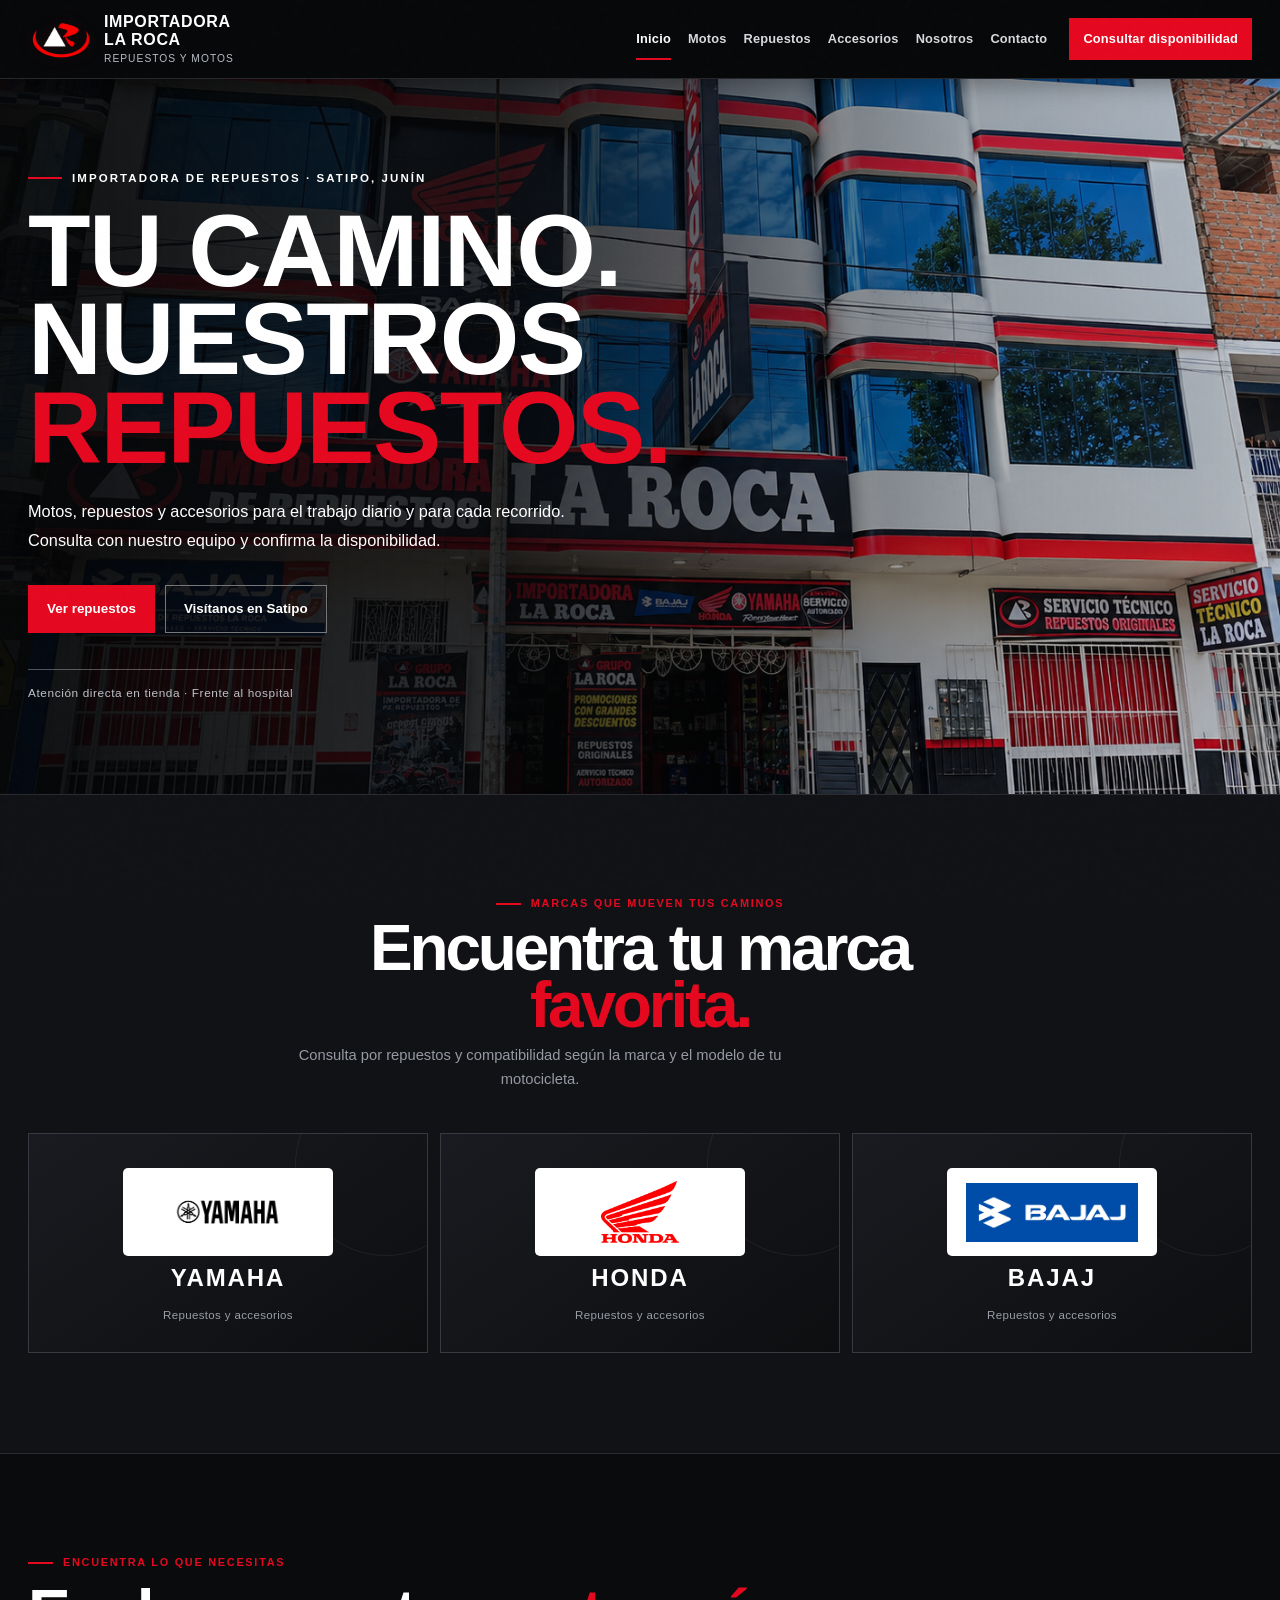
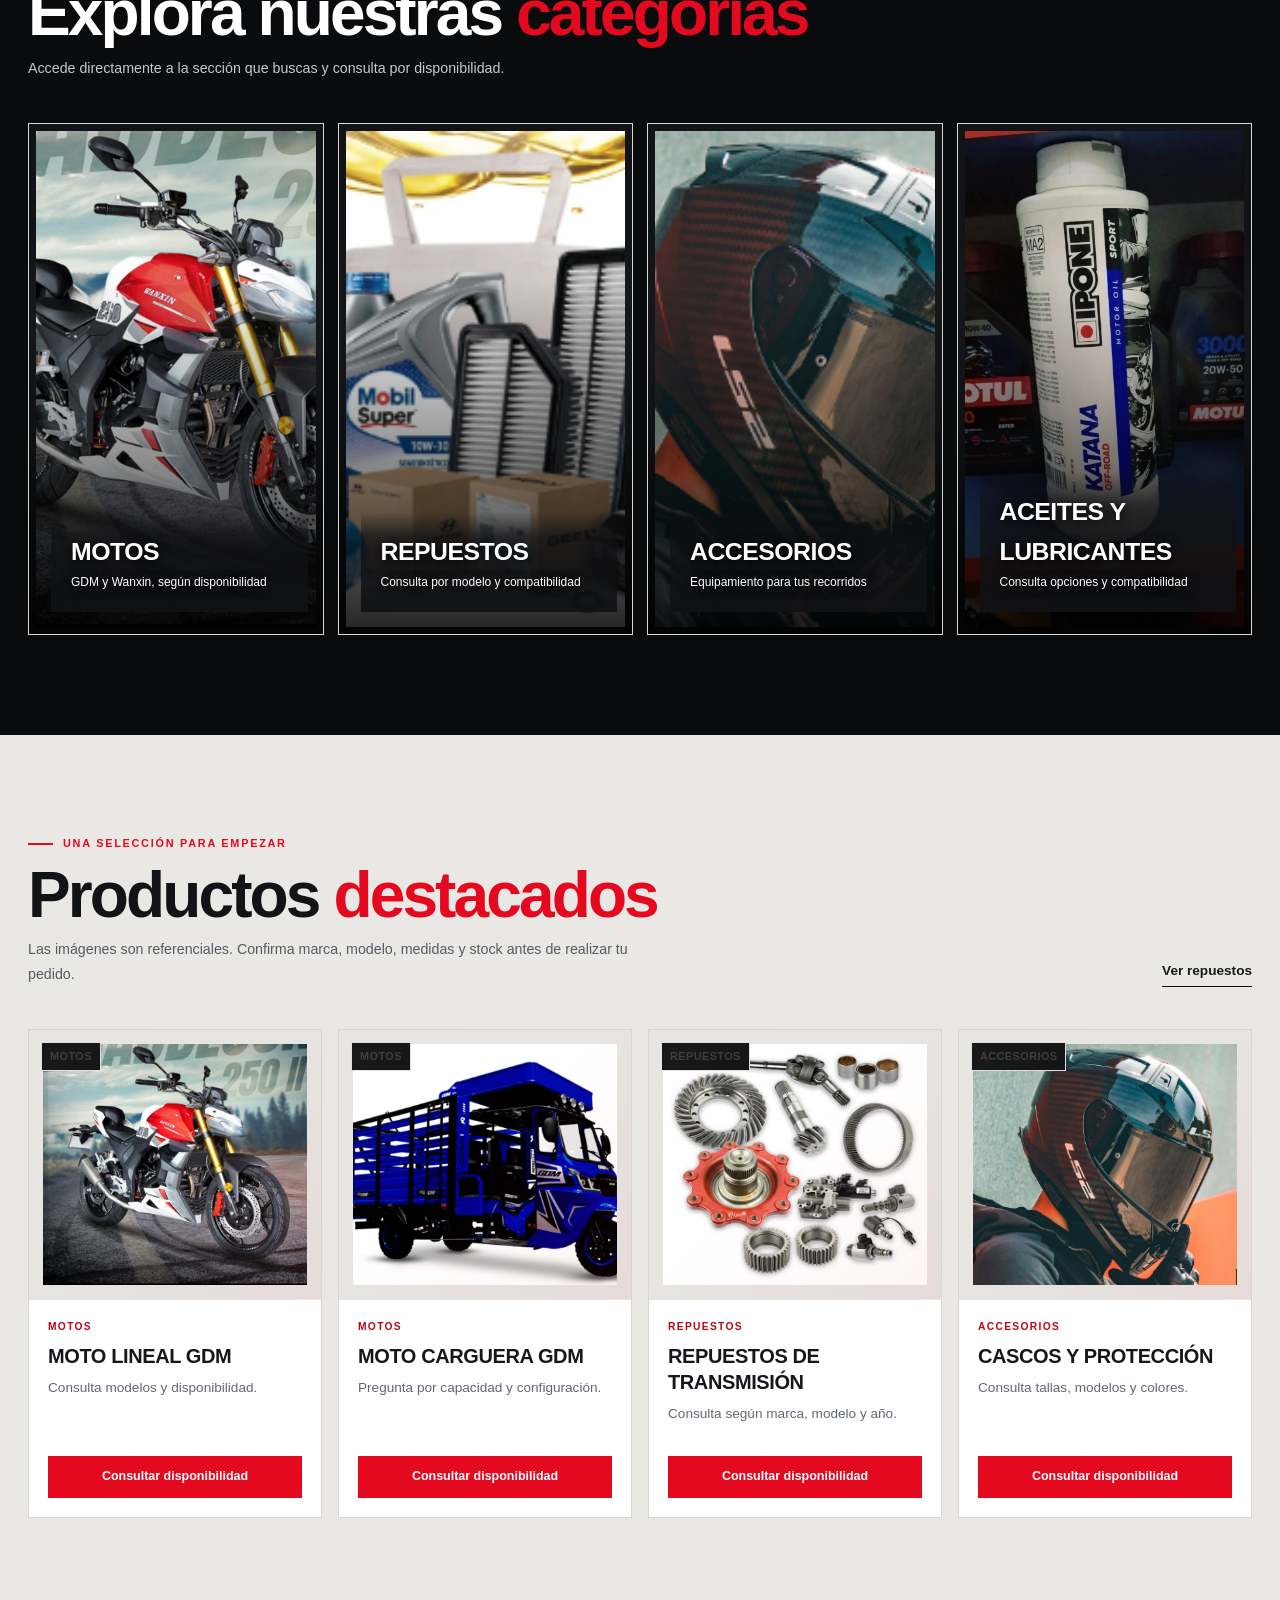
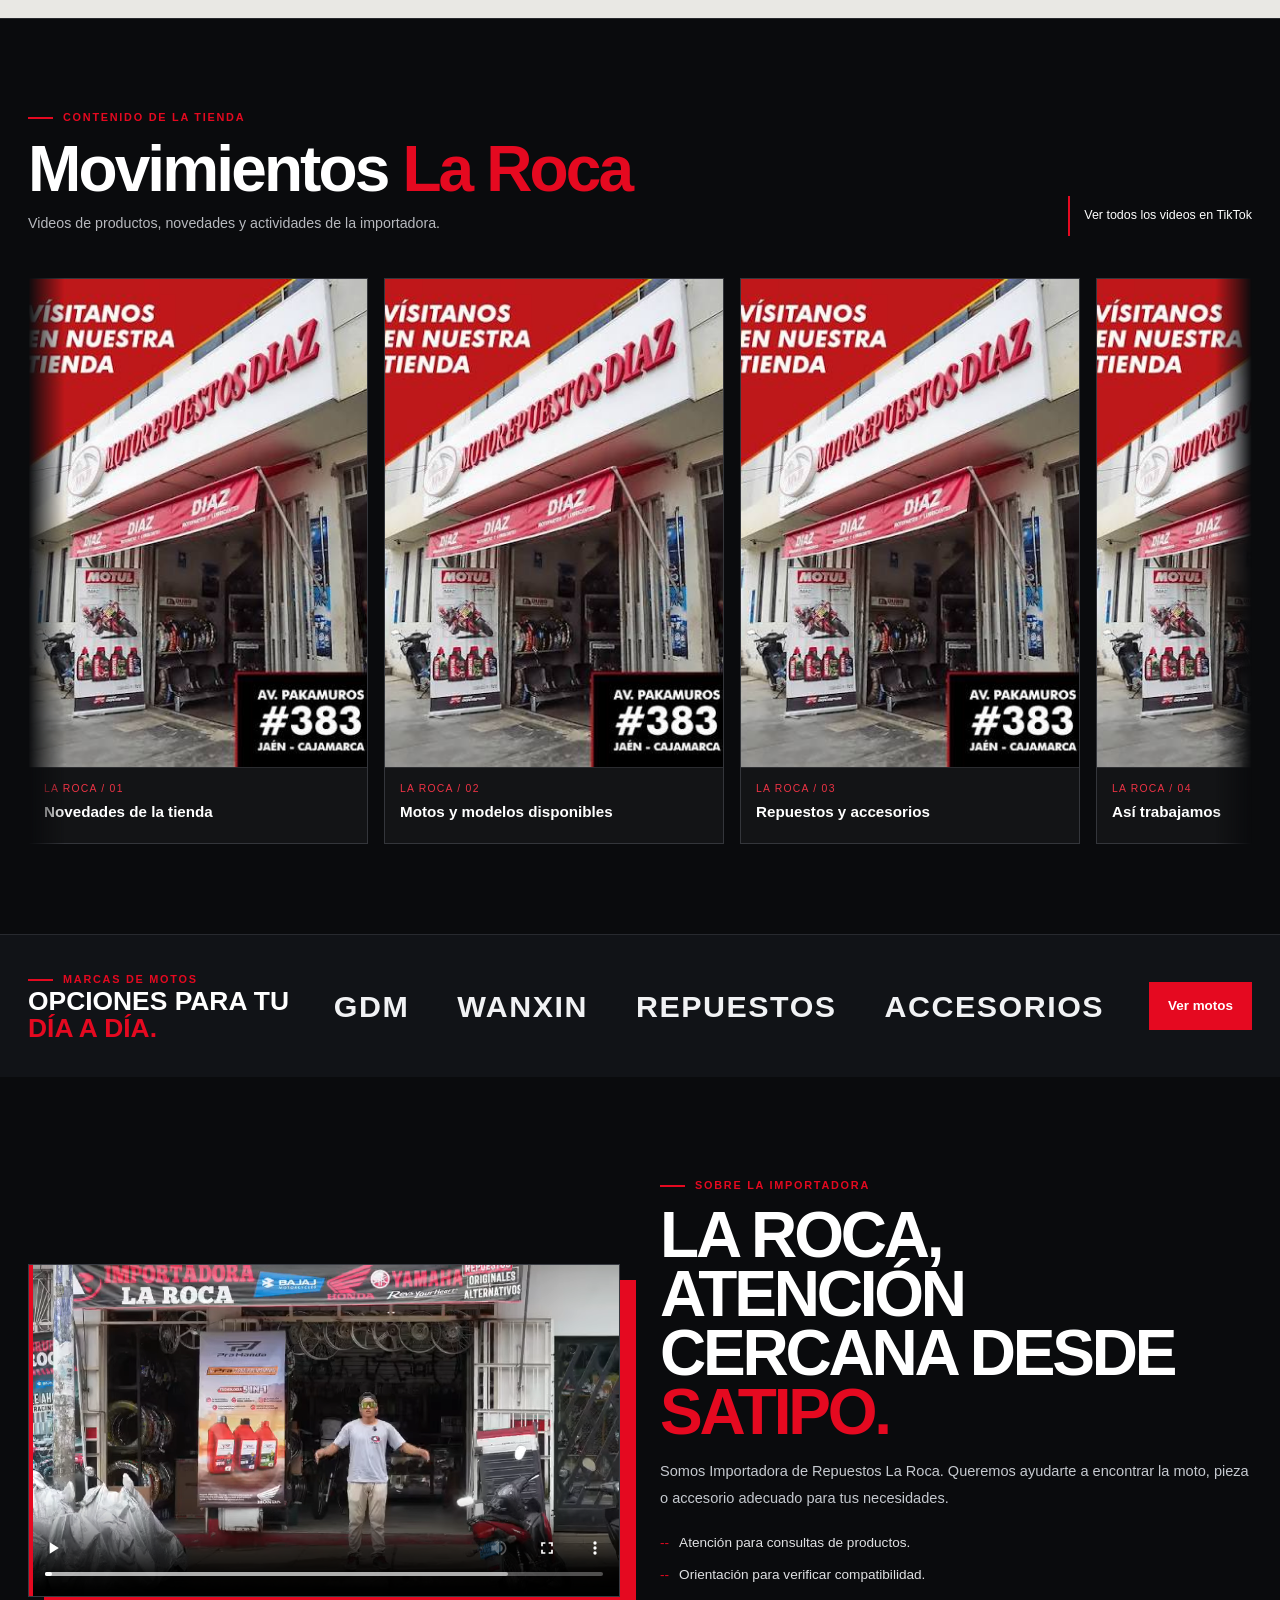
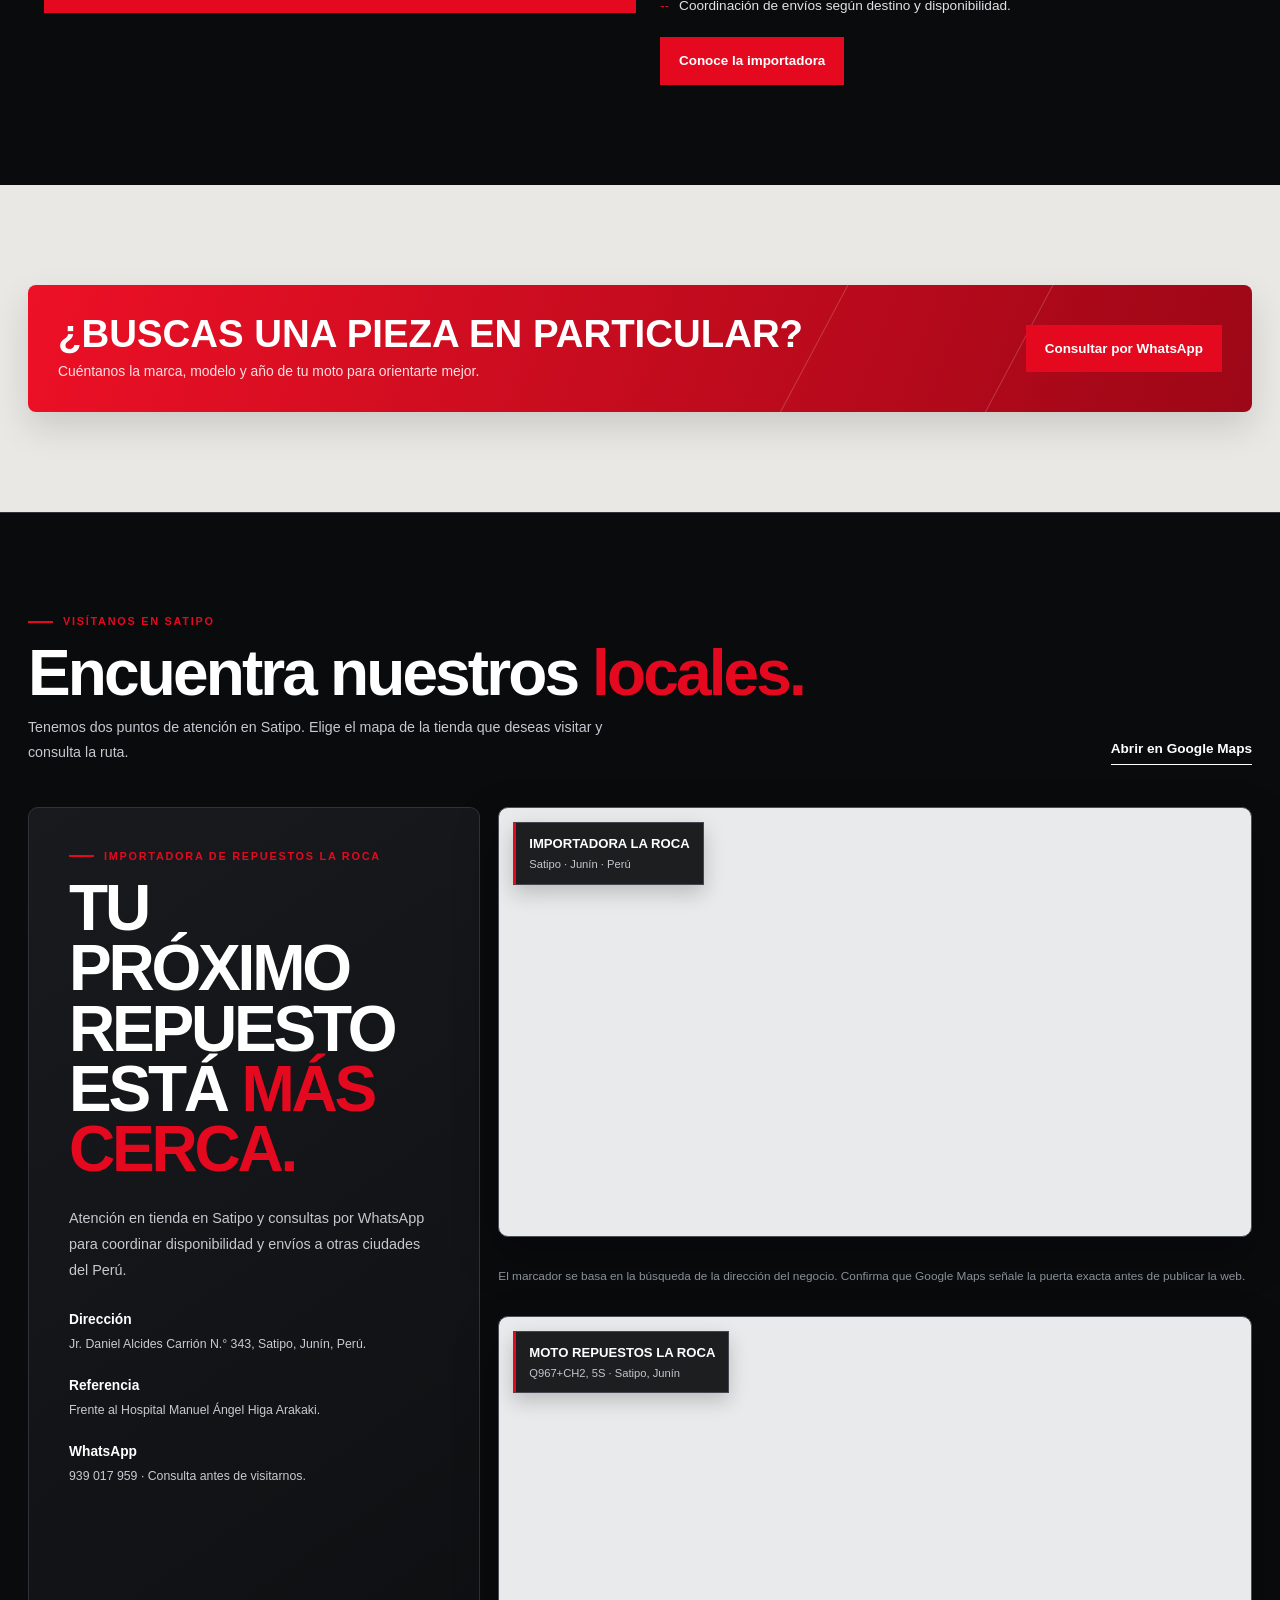
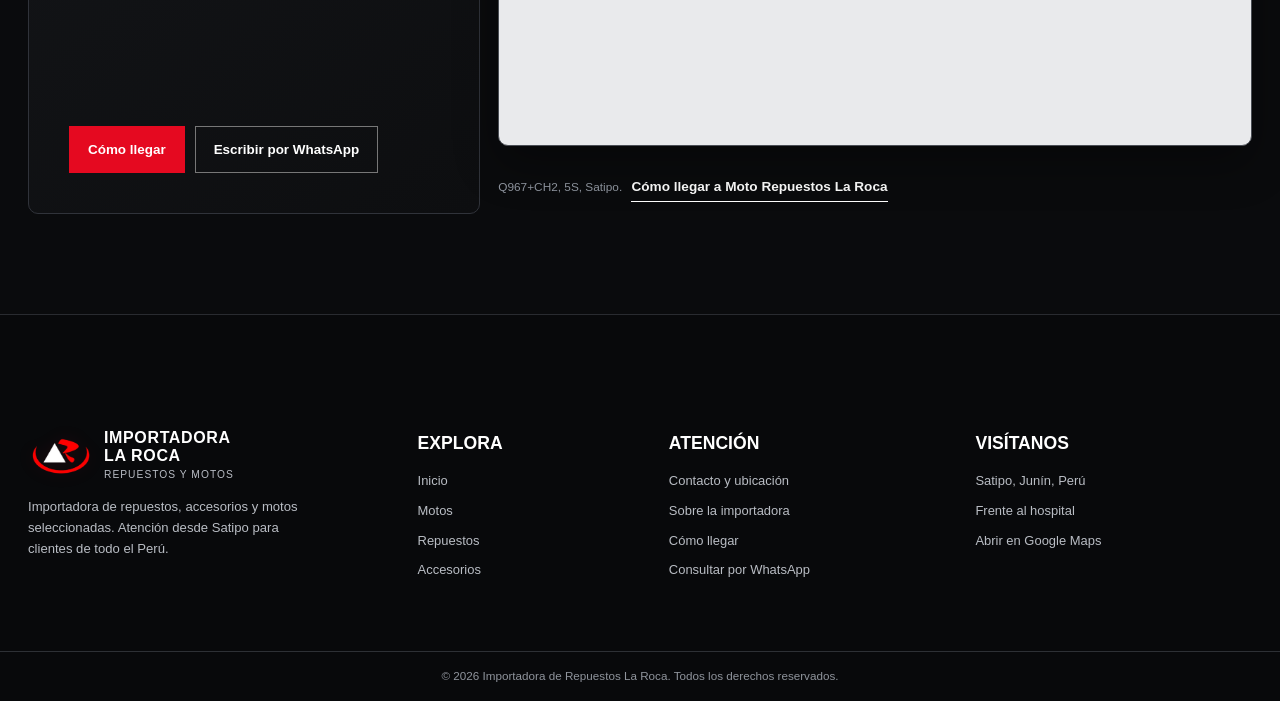
<file: index.html>
<!doctype html><html lang="es"><head>
<meta charset="utf-8"><meta name="viewport" content="width=device-width, initial-scale=1">
<meta http-equiv="Content-Security-Policy" content="default-src 'self'; img-src 'self' data:; style-src 'self' 'unsafe-inline' https://fonts.googleapis.com; font-src 'self' https://fonts.gstatic.com data:; script-src 'self'; frame-src https://www.google.com https://maps.google.com; connect-src 'self'; object-src 'none'; base-uri 'self'; form-action 'self'; upgrade-insecure-requests">
<meta name="description" content="Catálogo de motos, repuestos y accesorios de Importadora de Repuestos La Roca en Satipo, Junín.">
<meta name="theme-color" content="#e50920">
<title>Inicio | Importadora La Roca</title><link rel="icon" type="image/png" href="assets/img/logo.png?v=4"><link rel="stylesheet" href="assets/css/styles.css"><link rel="stylesheet" href="assets/css/refined.css"><link rel="stylesheet" href="assets/css/premium.css"></head><body>
<div class="brand-intro" id="brand-intro" aria-label="Bienvenido a Importadora de Repuestos La Roca">
  <div class="intro-panel intro-panel-left"></div>
  <div class="intro-panel intro-panel-right"></div>
  <div class="intro-content"><img src="assets/img/logo.png" alt="Importadora La Roca"><span>IMPORTADORA DE REPUESTOS</span><strong>LA ROCA</strong><small>SATIPO, JUNÍN</small></div>
</div>
<a class="skip-link" href="#contenido-principal">Saltar al contenido</a>
<header class="site-header"><div class="container nav">
<a class="brand" href="index.html" aria-label="Importadora de Repuestos La Roca, inicio"><img class="brand-image" src="assets/img/logo.png" alt="Logo Importadora La Roca"><span class="brand-copy"><strong>IMPORTADORA<br>LA ROCA</strong><small>Repuestos y motos</small></span></a>
<button class="menu-toggle" aria-label="Abrir menú" aria-expanded="false"> Menú</button>
<nav class="nav-links" aria-label="Navegación principal"><a class="active" href="index.html">Inicio</a><a class="" href="motos.html">Motos</a><a class="" href="repuestos.html">Repuestos</a><a class="" href="accesorios.html">Accesorios</a><a class="" href="nosotros.html">Nosotros</a><a class="" href="contacto.html">Contacto</a></nav>
<a class="nav-cta" href="contacto.html">Consultar disponibilidad</a>
</div></header>
<main id="contenido-principal">
<section class="hero"><div class="container hero-grid"><div class="hero-copy"><div class="eyebrow">Importadora de Repuestos · Satipo, Junín</div><h1>Tu camino.<br>Nuestros <span>repuestos.</span></h1><p>Motos, repuestos y accesorios para el trabajo diario y para cada recorrido. Consulta con nuestro equipo y confirma la disponibilidad.</p><div class="hero-actions"><a class="btn" href="repuestos.html">Ver repuestos</a><a class="btn secondary" href="#ubicacion">Visítanos en Satipo</a></div><div class="hero-caption">Atención directa en tienda · Frente al hospital</div></div></div></section>

<section class="featured-brands" aria-label="Marcas de motocicletas"><div class="container"><div class="featured-brands-head"><span class="eyebrow">Marcas que mueven tus caminos</span><h2>Encuentra tu marca <span>favorita.</span></h2><p>Consulta por repuestos y compatibilidad según la marca y el modelo de tu motocicleta.</p></div>
<div class="featured-brands-grid"><a class="featured-brand yamaha" href="repuestos.html?marca=Yamaha" aria-label="Consultar repuestos Yamaha"><img class="brand-symbol" src="assets/img/yamaha.png" alt="Logo Yamaha"><strong>YAMAHA</strong><small>Repuestos y accesorios</small></a><a class="featured-brand honda" href="repuestos.html?marca=Honda" aria-label="Consultar repuestos Honda"><img class="brand-symbol" src="assets/img/honda.png" alt="Logo Honda"><strong>HONDA</strong><small>Repuestos y accesorios</small></a><a class="featured-brand bajaj" href="repuestos.html?marca=Bajaj" aria-label="Consultar repuestos Bajaj"><img class="brand-symbol" src="assets/img/bajaj.png" alt="Logo Bajaj"><strong>BAJAJ</strong><small>Repuestos y accesorios</small></a></div></div></section>


<section class="section"><div class="container"><div class="section-head reveal"><div><div class="eyebrow">Encuentra lo que necesitas</div><h2>Explora nuestras <span>categorías</span></h2><p>Accede directamente a la sección que buscas y consulta por disponibilidad.</p></div></div>
<div class="category-grid">
<a class="category-card" href="motos.html"><img loading="lazy" src="assets/img/indexCate/motpri.png" alt="Motocicleta"><div class="category-card-copy"><h3>Motos</h3><p>GDM y Wanxin, según disponibilidad</p></div></a>
<a class="category-card" href="repuestos.html"><img loading="lazy" src="assets/img/indexCate/repu.png" alt="Repuestos, filtros y lubricantes"><div class="category-card-copy"><h3>Repuestos</h3><p>Consulta por modelo y compatibilidad</p></div></a>
<a class="category-card" href="accesorios.html"><img loading="lazy" src="assets/img/indexCate/acce.png" alt="Casco de motocicleta"><div class="category-card-copy"><h3>Accesorios</h3><p>Equipamiento para tus recorridos</p></div></a>
<a class="category-card" href="accesorios.html"><img loading="lazy" src="assets/img/indexCate/ace.png" alt="Aceites y lubricantes para motocicleta"><div class="category-card-copy"><h3>Aceites y lubricantes</h3><p>Consulta opciones y compatibilidad</p></div></a>
</div></div></section>
<section class="section soft"><div class="container"><div class="section-head reveal"><div><div class="eyebrow">Una selección para empezar</div><h2>Productos <span>destacados</span></h2><p>Las imágenes son referenciales. Confirma marca, modelo, medidas y stock antes de realizar tu pedido.</p></div><a class="text-link" href="repuestos.html">Ver repuestos</a></div>
<div class="product-grid">
<article class="product-card" data-product-card data-category="motos" data-search="Moto lineal GDM Consulta modelos y disponibilidad. motos">
<div class="product-image"><img loading="lazy" src="assets/img/indexCate/motpri.png" alt="Motocicleta Wanxin"><span class="product-badge">Motos</span></div>
<div class="product-info"><span class="type">motos</span><h3>Moto lineal GDM</h3><p>Consulta modelos y disponibilidad.</p><button class="btn" data-whatsapp data-product="Moto lineal GDM">Consultar disponibilidad</button></div></article>
<article class="product-card" data-product-card data-category="motos" data-search="Moto carguera GDM Pregunta por capacidad y configuración. motos">
<div class="product-image"><img loading="lazy" src="assets/img/indexCate/motcargo.png" alt="Motocicleta Wanxin"><span class="product-badge">Motos</span></div>
<div class="product-info"><span class="type">motos</span><h3>Moto carguera GDM</h3><p>Pregunta por capacidad y configuración.</p><button class="btn" data-whatsapp data-product="Moto carguera GDM">Consultar disponibilidad</button></div></article>
<article class="product-card" data-product-card data-category="repuestos" data-search="Repuestos de transmisión Consulta según marca, modelo y año. repuestos">
<div class="product-image"><img loading="lazy" src="assets/img/indexCate/trans.png" alt="Repuestos, filtros y lubricantes"><span class="product-badge">Repuestos</span></div>
<div class="product-info"><span class="type">repuestos</span><h3>Repuestos de transmisión</h3><p>Consulta según marca, modelo y año.</p><button class="btn" data-whatsapp data-product="Repuestos de transmisión">Consultar disponibilidad</button></div></article>
<article class="product-card" data-product-card data-category="accesorios" data-search="Cascos y protección Consulta tallas, modelos y colores. accesorios">
<div class="product-image"><img loading="lazy" src="assets/img/indexCate/acce.png" alt="Casco y protección para motociclista"><span class="product-badge">Accesorios</span></div>
<div class="product-info"><span class="type">accesorios</span><h3>Cascos y protección</h3><p>Consulta tallas, modelos y colores.</p><button class="btn" data-whatsapp data-product="Cascos y protección">Consultar disponibilidad</button></div></article>
</div></div></section>
<section class="section video-section" id="movimientos" aria-labelledby="movimientos-titulo">
  <div class="container">
    <div class="section-head reveal">
      <div><div class="eyebrow">Contenido de la tienda</div><h2 id="movimientos-titulo">Movimientos <span>La Roca</span></h2><p>Videos de productos, novedades y actividades de la importadora.</p></div>
      <a class="video-note" href="https://www.tiktok.com/@merinovalllliii?_r=1&_t=ZS-9AAQs72wLBa" target="_blank" rel="noopener noreferrer">Ver todos los videos en TikTok</a>
    </div>
    <div class="video-marquee" aria-label="Videos de Importadora La Roca que enlazan al TikTok oficial">
      <div class="video-track">
        <a class="video-card" href="https://www.tiktok.com/@merinovalllliii?_r=1&_t=ZS-9AAQs72wLBa" target="_blank" rel="noopener noreferrer" aria-label="Ver video 1 de la tienda en TikTok"><video autoplay muted loop playsinline preload="metadata" poster="assets/img/fondo-moto.jpg" data-motion-video><source src="assets/videos/vd1.mp4" type="video/mp4"></video><div class="video-card-copy"><span>La Roca / 01</span><h3>Novedades de la tienda</h3></div></a>
        <a class="video-card" href="https://www.tiktok.com/@merinovalllliii?_r=1&_t=ZS-9AAQs72wLBa" target="_blank" rel="noopener noreferrer" aria-label="Ver video 2 de la tienda en TikTok"><video autoplay muted loop playsinline preload="metadata" poster="assets/img/fondo-moto.jpg" data-motion-video><source src="assets/videos/vd2.mp4" type="video/mp4"></video><div class="video-card-copy"><span>La Roca / 02</span><h3>Motos y modelos disponibles</h3></div></a>
        <a class="video-card" href="https://www.tiktok.com/@merinovalllliii?_r=1&_t=ZS-9AAQs72wLBa" target="_blank" rel="noopener noreferrer" aria-label="Ver video 3 de la tienda en TikTok"><video autoplay muted loop playsinline preload="metadata" poster="assets/img/fondo-moto.jpg" data-motion-video><source src="assets/videos/vd3.mp4" type="video/mp4"></video><div class="video-card-copy"><span>La Roca / 03</span><h3>Repuestos y accesorios</h3></div></a>
        <a class="video-card" href="https://www.tiktok.com/@merinovalllliii?_r=1&_t=ZS-9AAQs72wLBa" target="_blank" rel="noopener noreferrer" aria-label="Ver video 4 de la tienda en TikTok"><video autoplay muted loop playsinline preload="metadata" poster="assets/img/fondo-moto.jpg" data-motion-video><source src="assets/videos/vd4.mp4" type="video/mp4"></video><div class="video-card-copy"><span>La Roca / 04</span><h3>Así trabajamos</h3></div></a>
        <a class="video-card" href="https://www.tiktok.com/@merinovalllliii?_r=1&_t=ZS-9AAQs72wLBa" target="_blank" rel="noopener noreferrer" aria-label="Ver video 5 de la tienda en TikTok"><video autoplay muted loop playsinline preload="metadata" poster="assets/img/fondo-moto.jpg" data-motion-video><source src="assets/videos/vd5.mp4" type="video/mp4"></video><div class="video-card-copy"><span>La Roca / 05</span><h3>Más novedades</h3></div></a>
        <a class="video-card" href="https://www.tiktok.com/@merinovalllliii?_r=1&_t=ZS-9AAQs72wLBa" target="_blank" rel="noopener noreferrer" aria-label="Ver video 6 de la tienda en TikTok"><video autoplay muted loop playsinline preload="metadata" poster="assets/img/fondo-moto.jpg" data-motion-video><source src="assets/videos/vd6.mp4" type="video/mp4"></video><div class="video-card-copy"><span>La Roca / 06</span><h3>Productos de la tienda</h3></div></a>
        <a class="video-card" href="https://www.tiktok.com/@merinovalllliii?_r=1&_t=ZS-9AAQs72wLBa" target="_blank" rel="noopener noreferrer" aria-label="Ver video 7 de la tienda en TikTok"><video autoplay muted loop playsinline preload="metadata" poster="assets/img/fondo-moto.jpg" data-motion-video><source src="assets/videos/vd7.mp4" type="video/mp4"></video><div class="video-card-copy"><span>La Roca / 07</span><h3>Conoce más de La Roca</h3></div></a>
        <a class="video-card" href="https://www.tiktok.com/@merinovalllliii?_r=1&_t=ZS-9AAQs72wLBa" target="_blank" rel="noopener noreferrer" aria-label="Ver video 8 de la tienda en TikTok"><video autoplay muted loop playsinline preload="metadata" poster="assets/img/fondo-moto.jpg" data-motion-video><source src="assets/videos/vd8.mp4" type="video/mp4"></video><div class="video-card-copy"><span>La Roca / 08</span><h3>Novedades de La Roca</h3></div></a>

        <a class="video-card" href="https://www.tiktok.com/@merinovalllliii?_r=1&_t=ZS-9AAQs72wLBa" target="_blank" rel="noopener noreferrer" aria-hidden="true" tabindex="-1"><video autoplay muted loop playsinline preload="none" poster="assets/img/fondo-moto.jpg" data-motion-video><source src="assets/videos/vd1.mp4" type="video/mp4"></video><div class="video-card-copy"><span>La Roca / 01</span><h3>Novedades de la tienda</h3></div></a>
        <a class="video-card" href="https://www.tiktok.com/@merinovalllliii?_r=1&_t=ZS-9AAQs72wLBa" target="_blank" rel="noopener noreferrer" aria-hidden="true" tabindex="-1"><video autoplay muted loop playsinline preload="none" poster="assets/img/fondo-moto.jpg" data-motion-video><source src="assets/videos/vd2.mp4" type="video/mp4"></video><div class="video-card-copy"><span>La Roca / 02</span><h3>Motos y modelos disponibles</h3></div></a>
        <a class="video-card" href="https://www.tiktok.com/@merinovalllliii?_r=1&_t=ZS-9AAQs72wLBa" target="_blank" rel="noopener noreferrer" aria-hidden="true" tabindex="-1"><video autoplay muted loop playsinline preload="none" poster="assets/img/fondo-moto.jpg" data-motion-video><source src="assets/videos/vd3.mp4" type="video/mp4"></video><div class="video-card-copy"><span>La Roca / 03</span><h3>Repuestos y accesorios</h3></div></a>
        <a class="video-card" href="https://www.tiktok.com/@merinovalllliii?_r=1&_t=ZS-9AAQs72wLBa" target="_blank" rel="noopener noreferrer" aria-hidden="true" tabindex="-1"><video autoplay muted loop playsinline preload="none" poster="assets/img/fondo-moto.jpg" data-motion-video><source src="assets/videos/vd4.mp4" type="video/mp4"></video><div class="video-card-copy"><span>La Roca / 04</span><h3>Así trabajamos</h3></div></a>
        <a class="video-card" href="https://www.tiktok.com/@merinovalllliii?_r=1&_t=ZS-9AAQs72wLBa" target="_blank" rel="noopener noreferrer" aria-hidden="true" tabindex="-1"><video autoplay muted loop playsinline preload="none" poster="assets/img/fondo-moto.jpg" data-motion-video><source src="assets/videos/vd5.mp4" type="video/mp4"></video><div class="video-card-copy"><span>La Roca / 05</span><h3>Más novedades</h3></div></a>
        <a class="video-card" href="https://www.tiktok.com/@merinovalllliii?_r=1&_t=ZS-9AAQs72wLBa" target="_blank" rel="noopener noreferrer" aria-hidden="true" tabindex="-1"><video autoplay muted loop playsinline preload="none" poster="assets/img/fondo-moto.jpg" data-motion-video><source src="assets/videos/vd6.mp4" type="video/mp4"></video><div class="video-card-copy"><span>La Roca / 06</span><h3>Productos de la tienda</h3></div></a>
        <a class="video-card" href="https://www.tiktok.com/@merinovalllliii?_r=1&_t=ZS-9AAQs72wLBa" target="_blank" rel="noopener noreferrer" aria-hidden="true" tabindex="-1"><video autoplay muted loop playsinline preload="none" poster="assets/img/fondo-moto.jpg" data-motion-video><source src="assets/videos/vd7.mp4" type="video/mp4"></video><div class="video-card-copy"><span>La Roca / 07</span><h3>Conoce más de La Roca</h3></div></a>
        <a class="video-card" href="https://www.tiktok.com/@merinovalllliii?_r=1&_t=ZS-9AAQs72wLBa" target="_blank" rel="noopener noreferrer" aria-hidden="true" tabindex="-1"><video autoplay muted loop playsinline preload="none" poster="assets/img/fondo-moto.jpg" data-motion-video><source src="assets/videos/vd8.mp4" type="video/mp4"></video><div class="video-card-copy"><span>La Roca / 08</span><h3>Novedades de La Roca</h3></div></a>
      </div>
    </div>
  </div>
</section>

<section class="brand-band"><div class="container brand-band-inner"><div><div class="eyebrow">Marcas de motos</div><h2>Opciones para tu<br><span>día a día.</span></h2></div><div class="brand-list"><span class="brand-word">GDM</span><span class="brand-word">WANXIN</span><span class="brand-word">REPUESTOS</span><span class="brand-word">ACCESORIOS</span></div><a class="btn" href="motos.html">Ver motos</a></div></section>
<section class="section"><div class="container about-grid"><div class="about-image"><video controls playsinline preload="metadata" data-play-when-visible aria-label="Video de Importadora La Roca con audio"><source src="assets/videos/vipri.mp4" type="video/mp4">Tu navegador no puede reproducir este video.</video><p class="video-audio-status" data-video-audio-status role="status" hidden>El navegador bloqueó la reproducción automática con audio. Pulsa reproducir para escucharlo.</p></div><div class="about-copy"><div class="eyebrow">Sobre la importadora</div><h2>La Roca, atención cercana desde <span>Satipo.</span></h2><p>Somos Importadora de Repuestos La Roca. Queremos ayudarte a encontrar la moto, pieza o accesorio adecuado para tus necesidades.</p><ul class="check-list"><li>Atención para consultas de productos.</li><li>Orientación para verificar compatibilidad.</li><li>Coordinación de envíos según destino y disponibilidad.</li></ul><a class="btn" href="nosotros.html">Conoce la importadora</a></div></div></section>
<section class="section soft"><div class="container"><div class="cta-panel"><div><h2>¿Buscas una pieza en particular?</h2><p>Cuéntanos la marca, modelo y año de tu moto para orientarte mejor.</p></div><button class="btn" data-whatsapp>Consultar por WhatsApp</button></div></div></section>

<section class="section location-section" id="ubicacion" aria-labelledby="ubicacion-titulo">
  <div class="container">
    <div class="section-head reveal">
      <div>
        <div class="eyebrow">Visítanos en Satipo</div>
        <h2 id="ubicacion-titulo">Encuentra nuestros <span>locales.</span></h2>
        <p>Tenemos dos puntos de atención en Satipo. Elige el mapa de la tienda que deseas visitar y consulta la ruta.</p>
      </div>
      <a class="text-link" href="https://www.google.com/maps/search/?api=1&query=Importadora+de+Repuestos+La+Roca%2C+Jr.+Daniel+Alcides+Carri%C3%B3n+343%2C+Satipo%2C+Jun%C3%ADn%2C+Per%C3%BA" target="_blank" rel="noopener noreferrer">Abrir en Google Maps</a>
    </div>
    <div class="location-layout reveal">
      <div class="location-copy">
        <div class="eyebrow">Importadora de Repuestos La Roca</div>
        <h2>Tu próximo repuesto está <span>más cerca.</span></h2>
        <p>Atención en tienda en Satipo y consultas por WhatsApp para coordinar disponibilidad y envíos a otras ciudades del Perú.</p>
        <div class="location-detail">
          
          <div><strong>Dirección</strong><small>Jr. Daniel Alcides Carrión N.° 343, Satipo, Junín, Perú.</small></div>
        </div>
        <div class="location-detail">
          
          <div><strong>Referencia</strong><small>Frente al Hospital Manuel Ángel Higa Arakaki.</small></div>
        </div>
        <div class="location-detail">
          
          <div><strong>WhatsApp</strong><small>939 017 959 · Consulta antes de visitarnos.</small></div>
        </div>
        <div class="location-actions">
          <a class="btn" href="https://www.google.com/maps/dir/?api=1&destination=-11.2495713%2C-74.6360218" target="_blank" rel="noopener noreferrer">Cómo llegar</a>
          <button class="btn secondary" type="button" data-whatsapp>Escribir por WhatsApp</button>
        </div>
      </div>
      <div>
        <div class="map-shell">
          <div class="map-label"><strong>IMPORTADORA LA ROCA</strong><small>Satipo · Junín · Perú</small></div>
          <iframe
            title="Mapa de Google Maps: Importadora de Repuestos La Roca, Satipo, Junín"
            src="https://www.google.com/maps?q=IMPORTADORA%20DE%20REPUESTOS%20LA%20ROCA%2C%20Satipo%2C%20Jun%C3%ADn&ll=-11.2495713%2C-74.6360218&z=18&t=k&output=embed"
            loading="lazy"
            referrerpolicy="no-referrer-when-downgrade"
            allowfullscreen>
          </iframe>
        </div>
        <p class="map-caption">El marcador se basa en la búsqueda de la dirección del negocio. Confirma que Google Maps señale la puerta exacta antes de publicar la web.</p>
        <div class="map-shell">
          <div class="map-label"><strong>MOTO REPUESTOS LA ROCA</strong><small>Q967+CH2, 5S · Satipo, Junín</small></div>
          <iframe
            title="Mapa de Google Maps: Moto Repuestos La Roca, Satipo, Junín"
            src="https://www.google.com/maps?cid=13224388896337600973&output=embed&t=k&z=18"
            loading="lazy"
            referrerpolicy="no-referrer-when-downgrade"
            allowfullscreen>
          </iframe>
        </div>
        <p class="map-caption">Q967+CH2, 5S, Satipo. <a class="text-link" href="https://www.google.com/maps/dir/?api=1&destination=Moto+Repuestos+La+Roca%2C+Satipo&destination_place_id=ChIJq17r2OPAC5ERzaHSqaJ3hrc" target="_blank" rel="noopener noreferrer">Cómo llegar a Moto Repuestos La Roca</a></p>
      </div>
    </div>
  </div>
</section>

</main>

<footer class="site-footer"><div class="container footer-grid">
<div class="footer-brand"><a class="brand" href="index.html"><img class="brand-image" src="assets/img/logo.png" alt="Logo Importadora La Roca"><span class="brand-copy"><strong style="color:white">IMPORTADORA<br>LA ROCA</strong><small style="color:#b9bbc0">Repuestos y motos</small></span></a><p>Importadora de repuestos, accesorios y motos seleccionadas. Atención desde Satipo para clientes de todo el Perú.</p></div>
<div><h3>Explora</h3><div class="footer-links"><a href="index.html">Inicio</a><a href="motos.html">Motos</a><a href="repuestos.html">Repuestos</a><a href="accesorios.html">Accesorios</a></div></div>
<div><h3>Atención</h3><div class="footer-links"><a href="contacto.html">Contacto y ubicación</a><a href="nosotros.html">Sobre la importadora</a><a href="contacto.html#ubicacion">Cómo llegar</a><a href="#" data-whatsapp>Consultar por WhatsApp</a></div></div>
<div><h3>Visítanos</h3><div class="footer-links"><span>Satipo, Junín, Perú</span><span>Frente al hospital</span><a target="_blank" rel="noopener" href="https://www.google.com/maps/place/IMPORTADORA+DE+REPUESTOS+LA+ROCA/@-11.2492326,-74.6346463,345m/data=!3m1!1e3!4m6!3m5!1s0x910bc1f3a4a74469:0xf5647729b0f010d6!8m2!3d-11.2495713!4d-74.6360218!16s%2Fg%2F11tsfq4ds8">Abrir en Google Maps</a></div></div>
</div><div class="footer-bottom"><div class="container" style="display:flex;justify-content: center;gap:12px;flex-wrap:wrap"><span>© <span data-year></span> Importadora de Repuestos La Roca. Todos los derechos reservados.</span></div></div></footer>
<script src="assets/js/main.js"></script></body></html>
</file>
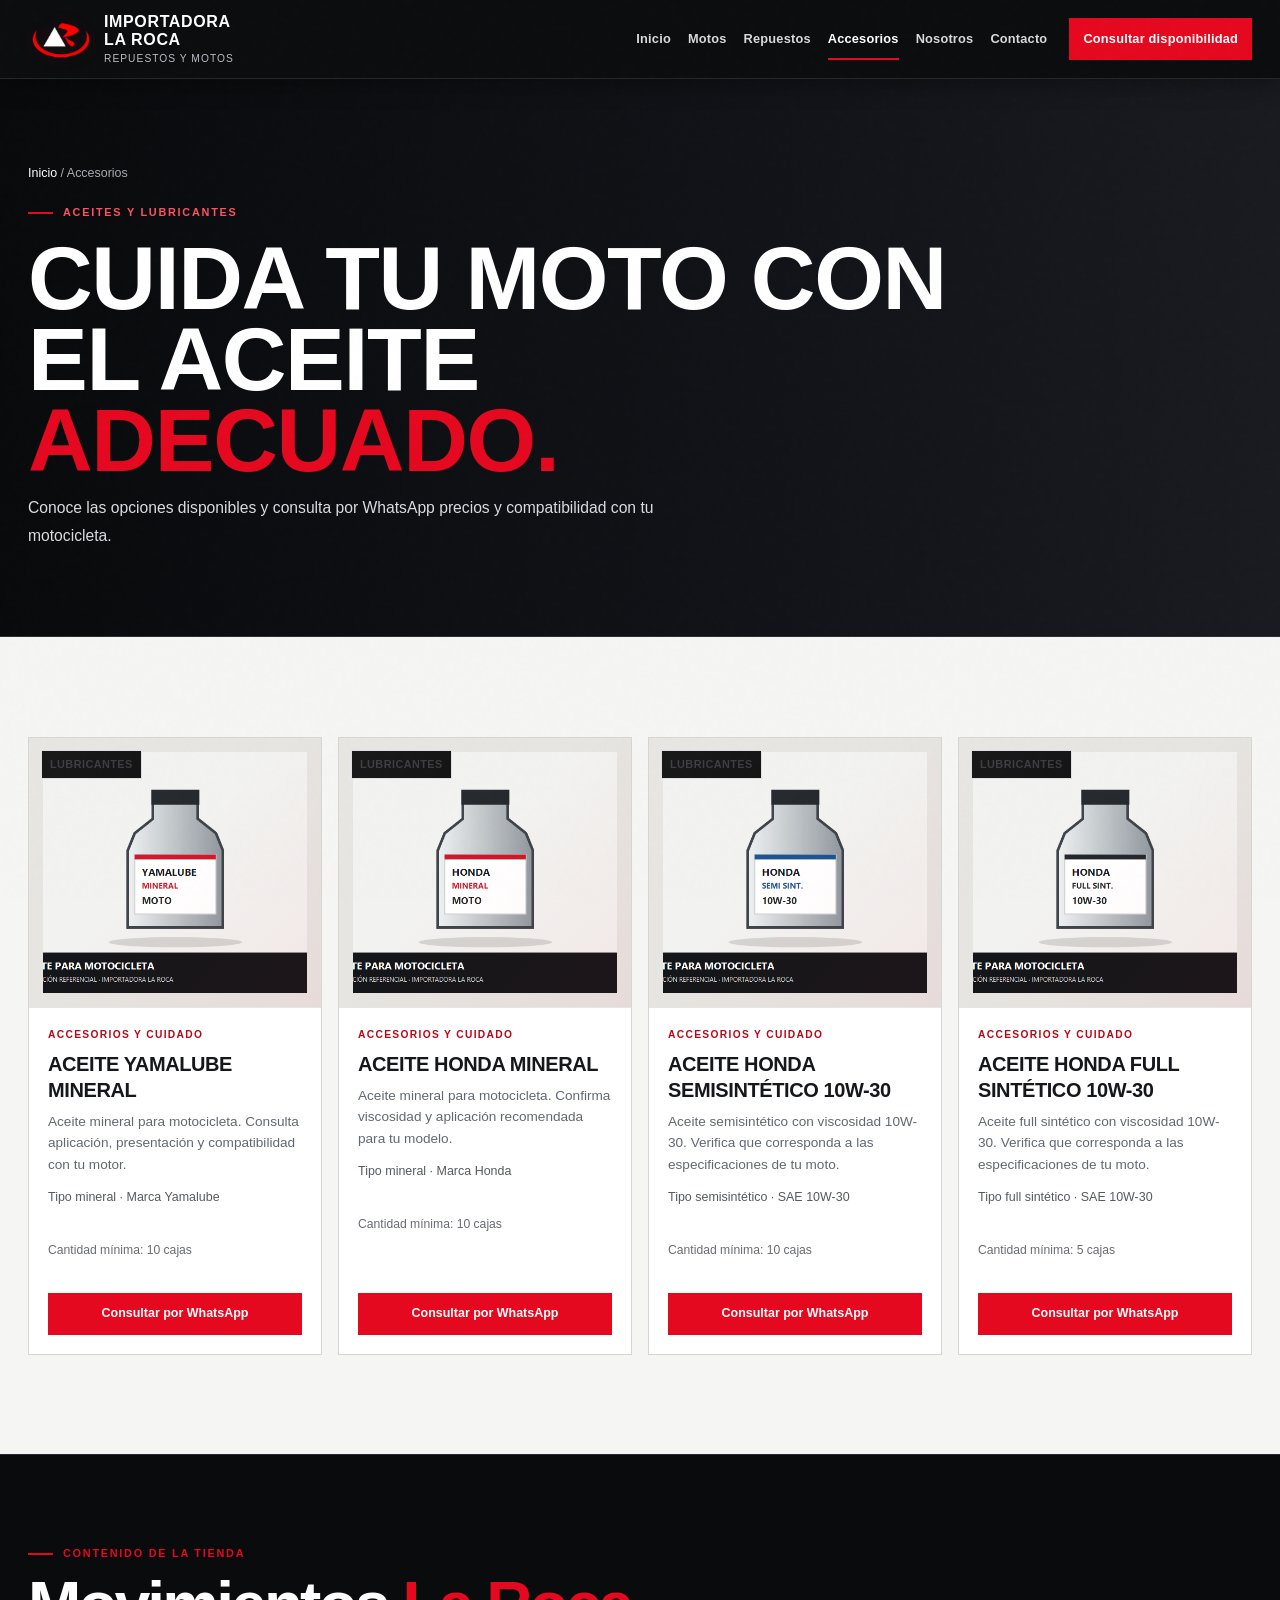
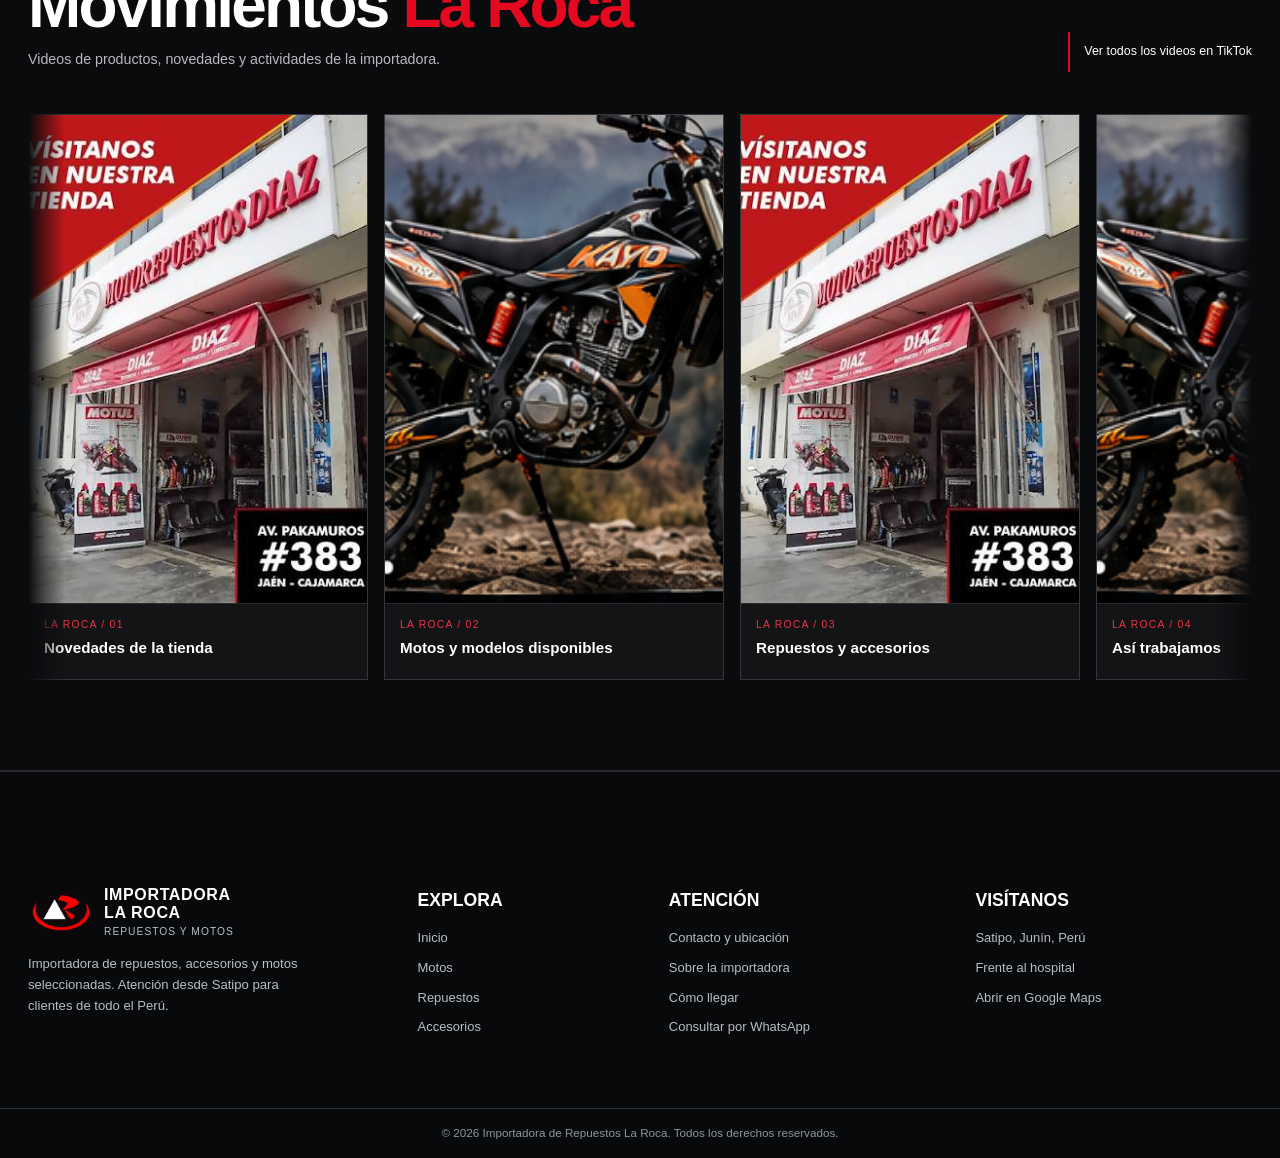
<file: accesorios.html>
<!doctype html><html lang="es"><head><meta charset="utf-8"><meta name="viewport" content="width=device-width, initial-scale=1"><meta http-equiv="Content-Security-Policy" content="default-src 'self'; img-src 'self' data:; style-src 'self' 'unsafe-inline' https://fonts.googleapis.com; font-src 'self' https://fonts.gstatic.com data:; script-src 'self'; frame-src https://www.google.com https://maps.google.com; connect-src 'self'; object-src 'none'; base-uri 'self'; form-action 'self'; upgrade-insecure-requests"><meta name="description" content="Catálogo de motos, repuestos y accesorios de Importadora de Repuestos La Roca en Satipo, Junín."><meta name="theme-color" content="#e50920"><title>Accesorios | Importadora La Roca</title><link rel="icon" type="image/png" href="assets/img/logo.png?v=4"><link rel="stylesheet" href="assets/css/styles.css"><link rel="stylesheet" href="assets/css/refined.css"><link rel="stylesheet" href="assets/css/premium.css"></head><body>
<div class="page-transition" id="page-transition" aria-hidden="true"><div class="transition-mark"><img src="assets/img/logo.png" alt=""><span>LA ROCA</span></div></div>
<div class="brand-intro" id="brand-intro" aria-label="Bienvenido a Importadora de Repuestos La Roca">
  <div class="intro-panel intro-panel-left"></div>
  <div class="intro-panel intro-panel-right"></div>
  <div class="intro-content"><img src="assets/img/logo.png" alt="Importadora La Roca"><span>IMPORTADORA DE REPUESTOS</span><strong>LA ROCA</strong><small>SATIPO, JUNÍN</small></div>
</div><a class="skip-link" href="#contenido-principal">Saltar al contenido</a>
<header class="site-header"><div class="container nav">
<a class="brand" href="index.html" aria-label="Importadora de Repuestos La Roca, inicio"><img class="brand-image" src="assets/img/logo.png" alt="Logo Importadora La Roca"><span class="brand-copy"><strong>IMPORTADORA<br>LA ROCA</strong><small>Repuestos y motos</small></span></a>
<button class="menu-toggle" aria-label="Abrir menú" aria-expanded="false"> Menú</button>
<nav class="nav-links" aria-label="Navegación principal"><a class="" href="index.html">Inicio</a><a class="" href="motos.html">Motos</a><a class="" href="repuestos.html">Repuestos</a><a class="active" href="accesorios.html">Accesorios</a><a class="" href="nosotros.html">Nosotros</a><a class="" href="contacto.html">Contacto</a></nav>
<a class="nav-cta" href="contacto.html">Consultar disponibilidad </a>
</div></header>
<main id="contenido-principal"><section class="page-hero"><div class="container"><div class="breadcrumbs"><a href="index.html">Inicio</a> / Accesorios</div><div class="eyebrow">Aceites y lubricantes</div><h1>Cuida tu moto con el aceite <span>adecuado.</span></h1><p>Conoce las opciones disponibles y consulta por WhatsApp precios y compatibilidad con tu motocicleta.</p></div></section>
<section class="section"><div class="container"><div class="product-grid"><article class="product-card" data-product-card data-category="accesorios" data-search="Cascos Consulta tallas, tipos y colores disponibles. accesorios">
<div class="product-image"><img loading="lazy" src="assets/img/ing.png" alt="Cascos"><span class="product-badge">Accesorios</span></div>
<div class="product-info"><span class="type">accesorios</span><h3>Cascos</h3><p>Consulta tallas, tipos y colores disponibles.</p><button class="btn" data-whatsapp data-product="Cascos">Consultar disponibilidad </button></div></article><article class="product-card" data-product-card data-category="accesorios" data-search="Guantes y protección Pregunta por opciones y medidas. accesorios">
<div class="product-image"><img loading="lazy" src="assets/img/ing.png" alt="Guantes y protección"><span class="product-badge">Accesorios</span></div>
<div class="product-info"><span class="type">accesorios</span><h3>Guantes y protección</h3><p>Pregunta por opciones y medidas.</p><button class="btn" data-whatsapp data-product="Guantes y protección">Consultar disponibilidad </button></div></article><article class="product-card" data-product-card data-category="lubricantes" data-search="Lubricantes Consulta viscosidad y presentación recomendadas para tu moto. lubricantes">
<div class="product-image"><img loading="lazy" src="assets/img/ing.png" alt="Lubricantes"><span class="product-badge">Mantenimiento</span></div>
<div class="product-info"><span class="type">lubricantes</span><h3>Lubricantes</h3><p>Consulta viscosidad y presentación recomendadas para tu moto.</p><button class="btn" data-whatsapp data-product="Lubricantes">Consultar disponibilidad </button></div></article><article class="product-card" data-product-card data-category="llantas" data-search="Llantas y cámaras Consulta medida y aplicación antes de elegir. llantas">
<div class="product-image"><img loading="lazy" src="assets/img/ing.png" alt="Llantas y cámaras"><span class="product-badge">Mantenimiento</span></div>
<div class="product-info"><span class="type">llantas</span><h3>Llantas y cámaras</h3><p>Consulta medida y aplicación antes de elegir.</p><button class="btn" data-whatsapp data-product="Llantas y cámaras">Consultar disponibilidad </button></div></article><article class="product-card" data-product-card data-category="accesorios" data-search="Accesorios para moto Cuéntanos qué accesorio estás buscando. accesorios">
<div class="product-image"><img loading="lazy" src="assets/img/ing.png" alt="Accesorios para moto"><span class="product-badge">Accesorios</span></div>
<div class="product-info"><span class="type">accesorios</span><h3>Accesorios para moto</h3><p>Cuéntanos qué accesorio estás buscando.</p><button class="btn" data-whatsapp data-product="Accesorios para moto">Consultar disponibilidad </button></div></article></div></div></section></main>
<section class="section video-section" id="movimientos" aria-labelledby="movimientos-titulo">
  <div class="container">
    <div class="section-head reveal">
      <div><div class="eyebrow">Contenido de la tienda</div><h2 id="movimientos-titulo">Movimientos <span>La Roca</span></h2><p>Videos de productos, novedades y actividades de la importadora.</p></div>
      <a class="video-note" href="https://www.tiktok.com/@merinovalllliii?_r=1&_t=ZS-9AAQs72wLBa" target="_blank" rel="noopener noreferrer">Ver todos los videos en TikTok</a>
    </div>
    <div class="video-marquee" aria-label="Videos de Importadora La Roca que enlazan al TikTok oficial">
      <div class="video-track">
        <a class="video-card" href="https://www.tiktok.com/@merinovalllliii?_r=1&_t=ZS-9AAQs72wLBa" target="_blank" rel="noopener noreferrer" aria-label="Ver novedades de la tienda en TikTok"><video autoplay muted loop playsinline preload="metadata" poster="assets/img/fondo-moto.jpg" data-motion-video><source src="assets/videos/vd1.mp4" type="video/mp4"></video><div class="video-card-copy"><span>La Roca / 01</span><h3>Novedades de la tienda</h3></div></a>
        <a class="video-card" href="https://www.tiktok.com/@merinovalllliii?_r=1&_t=ZS-9AAQs72wLBa" target="_blank" rel="noopener noreferrer" aria-label="Ver motos disponibles en TikTok"><video autoplay muted loop playsinline preload="metadata" poster="assets/img/ing.png" data-motion-video><source src="assets/videos/vd2.mp4" type="video/mp4"></video><div class="video-card-copy"><span>La Roca / 02</span><h3>Motos y modelos disponibles</h3></div></a>
        <a class="video-card" href="https://www.tiktok.com/@merinovalllliii?_r=1&_t=ZS-9AAQs72wLBa" target="_blank" rel="noopener noreferrer" aria-label="Ver repuestos y accesorios en TikTok"><video autoplay muted loop playsinline preload="metadata" poster="assets/img/fondo-moto.jpg" data-motion-video><source src="assets/videos/vd1.mp4" type="video/mp4"></video><div class="video-card-copy"><span>La Roca / 03</span><h3>Repuestos y accesorios</h3></div></a>
        <a class="video-card" href="https://www.tiktok.com/@merinovalllliii?_r=1&_t=ZS-9AAQs72wLBa" target="_blank" rel="noopener noreferrer" aria-label="Ver el trabajo diario en TikTok"><video autoplay muted loop playsinline preload="metadata" poster="assets/img/ing.png" data-motion-video><source src="assets/videos/vd2.mp4" type="video/mp4"></video><div class="video-card-copy"><span>La Roca / 04</span><h3>Así trabajamos</h3></div></a>
        <a class="video-card" href="https://www.tiktok.com/@merinovalllliii?_r=1&_t=ZS-9AAQs72wLBa" target="_blank" rel="noopener noreferrer" aria-hidden="true" tabindex="-1"><video muted loop playsinline preload="none" poster="assets/img/fondo-moto.jpg"><source src="assets/videos/vd1.mp4" type="video/mp4"></video><div class="video-card-copy"><span>La Roca / 01</span><h3>Novedades de la tienda</h3></div></a>
        <a class="video-card" href="https://www.tiktok.com/@merinovalllliii?_r=1&_t=ZS-9AAQs72wLBa" target="_blank" rel="noopener noreferrer" aria-hidden="true" tabindex="-1"><video muted loop playsinline preload="none" poster="assets/img/ing.png"><source src="assets/videos/vd2.mp4" type="video/mp4"></video><div class="video-card-copy"><span>La Roca / 02</span><h3>Motos y modelos disponibles</h3></div></a>
        <a class="video-card" href="https://www.tiktok.com/@merinovalllliii?_r=1&_t=ZS-9AAQs72wLBa" target="_blank" rel="noopener noreferrer" aria-hidden="true" tabindex="-1"><video muted loop playsinline preload="none" poster="assets/img/fondo-moto.jpg"><source src="assets/videos/vd1.mp4" type="video/mp4"></video><div class="video-card-copy"><span>La Roca / 03</span><h3>Repuestos y accesorios</h3></div></a>
        <a class="video-card" href="https://www.tiktok.com/@merinovalllliii?_r=1&_t=ZS-9AAQs72wLBa" target="_blank" rel="noopener noreferrer" aria-hidden="true" tabindex="-1"><video muted loop playsinline preload="none" poster="assets/img/ing.png"><source src="assets/videos/vd2.mp4" type="video/mp4"></video><div class="video-card-copy"><span>La Roca / 04</span><h3>Así trabajamos</h3></div></a>
      </div>
    </div>
  </div>
</section>
<footer class="site-footer"><div class="container footer-grid">
<div class="footer-brand"><a class="brand" href="index.html"><img class="brand-image" src="assets/img/logo.png" alt="Logo Importadora La Roca"><span class="brand-copy"><strong style="color:white">IMPORTADORA<br>LA ROCA</strong><small style="color:#b9bbc0">Repuestos y motos</small></span></a><p>Importadora de repuestos, accesorios y motos seleccionadas. Atención desde Satipo para clientes de todo el Perú.</p></div>
<div><h3>Explora</h3><div class="footer-links"><a href="index.html">Inicio</a><a href="motos.html">Motos</a><a href="repuestos.html">Repuestos</a><a href="accesorios.html">Accesorios</a></div></div>
<div><h3>Atención</h3><div class="footer-links"><a href="contacto.html">Contacto y ubicación</a><a href="nosotros.html">Sobre la importadora</a><a href="contacto.html#ubicacion">Cómo llegar</a><a href="#" data-whatsapp>Consultar por WhatsApp</a></div></div>
<div><h3>Visítanos</h3><div class="footer-links"><span>Satipo, Junín, Perú</span><span>Frente al hospital</span><a target="_blank" rel="noopener" href="https://www.google.com/maps/place/IMPORTADORA+DE+REPUESTOS+LA+ROCA/@-11.2492326,-74.6346463,345m/data=!3m1!1e3!4m6!3m5!1s0x910bc1f3a4a74469:0xf5647729b0f010d6!8m2!3d-11.2495713!4d-74.6360218!16s%2Fg%2F11tsfq4ds8">Abrir en Google Maps</a></div></div>
</div><div class="footer-bottom"><div class="container" style="display:flex;justify-content: center;gap:12px;flex-wrap:wrap"><span>© <span data-year></span> Importadora de Repuestos La Roca. Todos los derechos reservados.</span></div></div></footer>
<script src="assets/js/accesorios-productos.js"></script><script src="assets/js/main.js"></script></body></html>
</file>
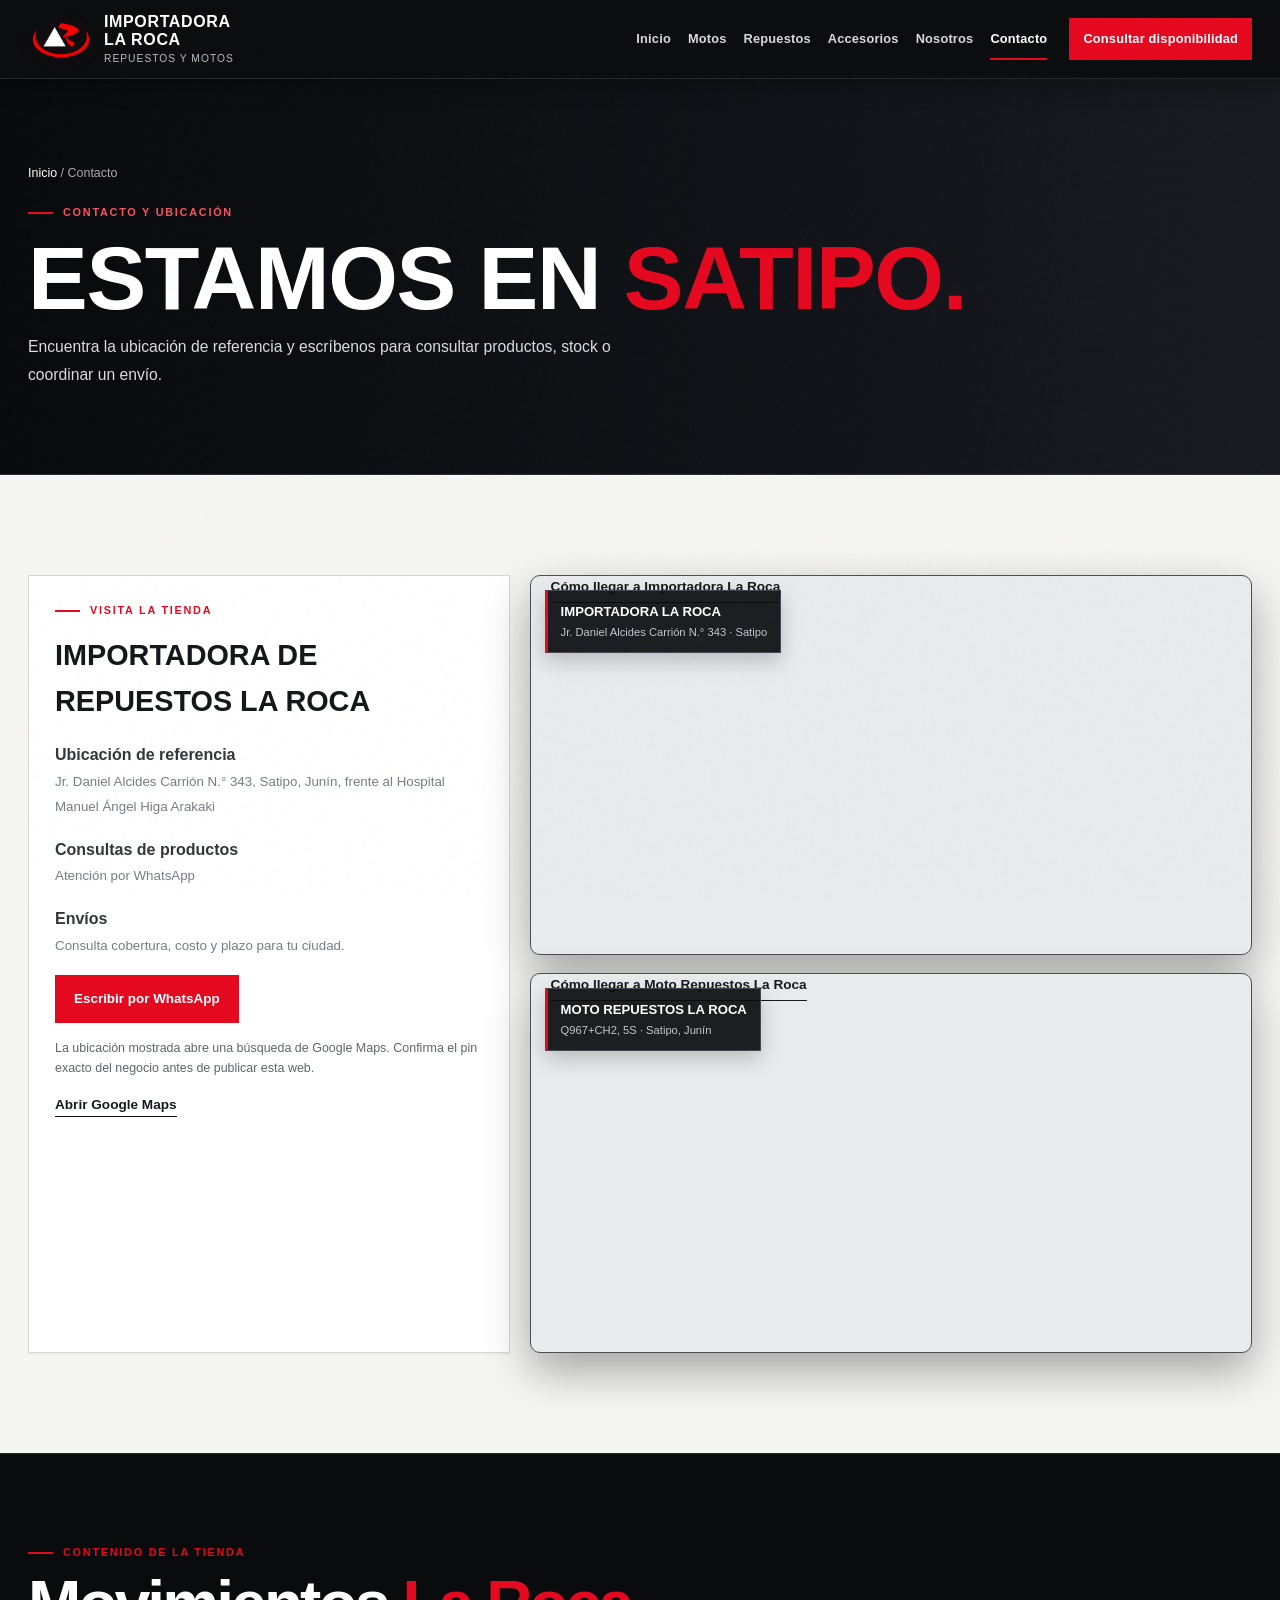
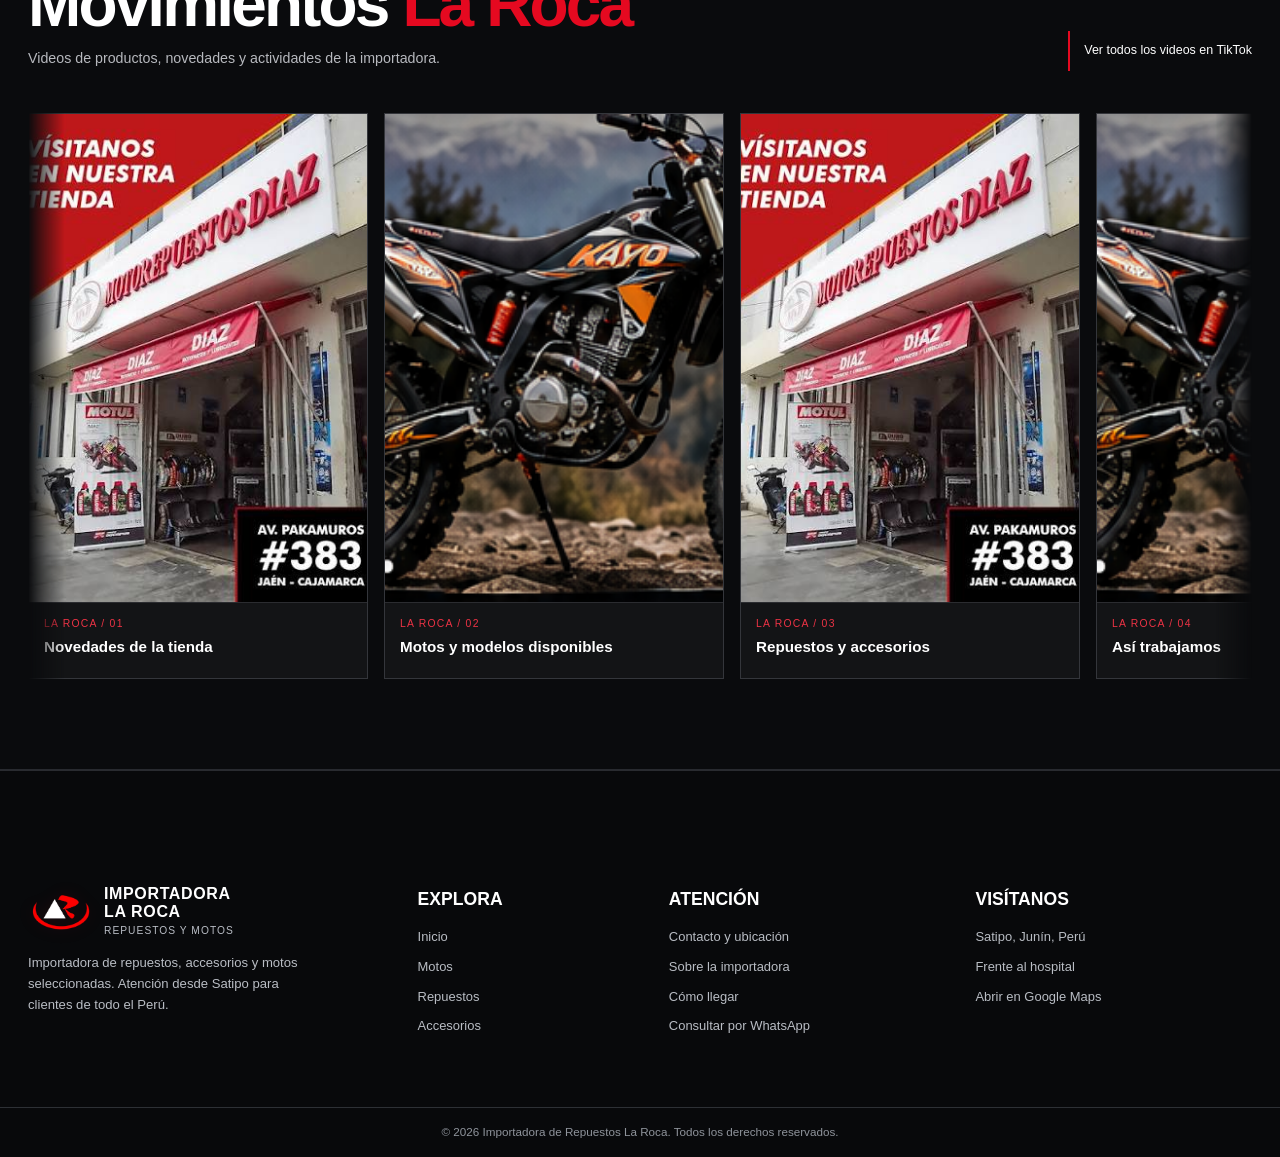
<file: contacto.html>
<!doctype html><html lang="es"><head><meta charset="utf-8"><meta name="viewport" content="width=device-width, initial-scale=1"><meta http-equiv="Content-Security-Policy" content="default-src 'self'; img-src 'self' data:; style-src 'self' 'unsafe-inline' https://fonts.googleapis.com; font-src 'self' https://fonts.gstatic.com data:; script-src 'self'; frame-src https://www.google.com https://maps.google.com; connect-src 'self'; object-src 'none'; base-uri 'self'; form-action 'self'; upgrade-insecure-requests"><meta name="description" content="Catálogo de motos, repuestos y accesorios de Importadora de Repuestos La Roca en Satipo, Junín."><meta name="theme-color" content="#e50920"><title>Contacto | Importadora La Roca</title><link rel="icon" type="image/png" href="assets/img/logo.png?v=4"><link rel="stylesheet" href="assets/css/styles.css"><link rel="stylesheet" href="assets/css/refined.css"><link rel="stylesheet" href="assets/css/premium.css"></head><body>
<div class="page-transition" id="page-transition" aria-hidden="true"><div class="transition-mark"><img src="assets/img/logo.png" alt=""><span>LA ROCA</span></div></div>
<div class="brand-intro" id="brand-intro" aria-label="Bienvenido a Importadora de Repuestos La Roca">
  <div class="intro-panel intro-panel-left"></div>
  <div class="intro-panel intro-panel-right"></div>
  <div class="intro-content"><img src="assets/img/logo.png" alt="Importadora La Roca"><span>IMPORTADORA DE REPUESTOS</span><strong>LA ROCA</strong><small>SATIPO, JUNÍN</small></div>
</div><a class="skip-link" href="#contenido-principal">Saltar al contenido</a>
<header class="site-header"><div class="container nav">
<a class="brand" href="index.html" aria-label="Importadora de Repuestos La Roca, inicio"><img class="brand-image" src="assets/img/logo.png" alt="Logo Importadora La Roca"><span class="brand-copy"><strong>IMPORTADORA<br>LA ROCA</strong><small>Repuestos y motos</small></span></a>
<button class="menu-toggle" aria-label="Abrir menú" aria-expanded="false"> Menú</button>
<nav class="nav-links" aria-label="Navegación principal"><a class="" href="index.html">Inicio</a><a class="" href="motos.html">Motos</a><a class="" href="repuestos.html">Repuestos</a><a class="" href="accesorios.html">Accesorios</a><a class="" href="nosotros.html">Nosotros</a><a class="active" href="contacto.html">Contacto</a></nav>
<a class="nav-cta" href="contacto.html">Consultar disponibilidad </a>
</div></header>
<main id="contenido-principal"><section class="page-hero"><div class="container"><div class="breadcrumbs"><a href="index.html">Inicio</a> / Contacto</div><div class="eyebrow">Contacto y ubicación</div><h1>Estamos en <span>Satipo.</span></h1><p>Encuentra la ubicación de referencia y escríbenos para consultar productos, stock o coordinar un envío.</p></div></section>
<section class="section" id="ubicacion"><div class="container contact-grid"><div class="contact-card"><div class="eyebrow">Visita la tienda</div><h2>Importadora de Repuestos La Roca</h2><div class="contact-line"><div><strong>Ubicación de referencia</strong><small>Jr. Daniel Alcides Carrión N.° 343, Satipo, Junín, frente al Hospital Manuel Ángel Higa Arakaki</small></div></div><div class="contact-line"><div><strong>Consultas de productos</strong><small>Atención por WhatsApp</small></div></div><div class="contact-line"><div><strong>Envíos</strong><small>Consulta cobertura, costo y plazo para tu ciudad.</small></div></div><button class="btn" data-whatsapp>Escribir por WhatsApp </button><p style="font-size:.78rem;color:var(--muted);margin-top:16px">La ubicación mostrada abre una búsqueda de Google Maps. Confirma el pin exacto del negocio antes de publicar esta web.</p><a class="text-link" target="_blank" rel="noopener" href="https://www.google.com/maps/place/IMPORTADORA+DE+REPUESTOS+LA+ROCA/@-11.2492326,-74.6346463,345m/data=!3m1!1e3!4m6!3m5!1s0x910bc1f3a4a74469:0xf5647729b0f010d6!8m2!3d-11.2495713!4d-74.6360218!16s%2Fg%2F11tsfq4ds8">Abrir Google Maps </a></div>
<div class="contact-maps"><div class="map-shell"><div class="map-label"><strong>IMPORTADORA LA ROCA</strong><small>Jr. Daniel Alcides Carrión N.° 343 · Satipo</small></div><iframe title="Mapa de Google Maps: Importadora de Repuestos La Roca en Satipo" loading="lazy" referrerpolicy="no-referrer-when-downgrade" src="https://www.google.com/maps?q=IMPORTADORA%20DE%20REPUESTOS%20LA%20ROCA%2C%20Satipo%2C%20Jun%C3%ADn&ll=-11.2495713%2C-74.6360218&z=18&t=k&output=embed" allowfullscreen></iframe><p class="map-caption"><a class="text-link" target="_blank" rel="noopener noreferrer" href="https://www.google.com/maps/dir/?api=1&destination=-11.2495713%2C-74.6360218">Cómo llegar a Importadora La Roca</a></p></div><div class="map-shell"><div class="map-label"><strong>MOTO REPUESTOS LA ROCA</strong><small>Q967+CH2, 5S · Satipo, Junín</small></div><iframe title="Mapa de Google Maps: Moto Repuestos La Roca en Satipo" loading="lazy" referrerpolicy="no-referrer-when-downgrade" src="https://www.google.com/maps?cid=13224388896337600973&amp;output=embed&amp;t=k&amp;z=18" allowfullscreen></iframe><p class="map-caption"><a class="text-link" target="_blank" rel="noopener noreferrer" href="https://www.google.com/maps/dir/?api=1&destination=Moto+Repuestos+La+Roca%2C+Satipo&destination_place_id=ChIJq17r2OPAC5ERzaHSqaJ3hrc">Cómo llegar a Moto Repuestos La Roca</a></p></div></div></div></section></main>
<section class="section video-section" id="movimientos" aria-labelledby="movimientos-titulo">
  <div class="container">
    <div class="section-head reveal">
      <div><div class="eyebrow">Contenido de la tienda</div><h2 id="movimientos-titulo">Movimientos <span>La Roca</span></h2><p>Videos de productos, novedades y actividades de la importadora.</p></div>
      <a class="video-note" href="https://www.tiktok.com/@merinovalllliii?_r=1&_t=ZS-9AAQs72wLBa" target="_blank" rel="noopener noreferrer">Ver todos los videos en TikTok</a>
    </div>
    <div class="video-marquee" aria-label="Videos de Importadora La Roca que enlazan al TikTok oficial">
      <div class="video-track">
        <a class="video-card" href="https://www.tiktok.com/@merinovalllliii?_r=1&_t=ZS-9AAQs72wLBa" target="_blank" rel="noopener noreferrer" aria-label="Ver novedades de la tienda en TikTok"><video autoplay muted loop playsinline preload="metadata" poster="assets/img/fondo-moto.jpg" data-motion-video><source src="assets/videos/vd1.mp4" type="video/mp4"></video><div class="video-card-copy"><span>La Roca / 01</span><h3>Novedades de la tienda</h3></div></a>
        <a class="video-card" href="https://www.tiktok.com/@merinovalllliii?_r=1&_t=ZS-9AAQs72wLBa" target="_blank" rel="noopener noreferrer" aria-label="Ver motos disponibles en TikTok"><video autoplay muted loop playsinline preload="metadata" poster="assets/img/ing.png" data-motion-video><source src="assets/videos/vd2.mp4" type="video/mp4"></video><div class="video-card-copy"><span>La Roca / 02</span><h3>Motos y modelos disponibles</h3></div></a>
        <a class="video-card" href="https://www.tiktok.com/@merinovalllliii?_r=1&_t=ZS-9AAQs72wLBa" target="_blank" rel="noopener noreferrer" aria-label="Ver repuestos y accesorios en TikTok"><video autoplay muted loop playsinline preload="metadata" poster="assets/img/fondo-moto.jpg" data-motion-video><source src="assets/videos/vd1.mp4" type="video/mp4"></video><div class="video-card-copy"><span>La Roca / 03</span><h3>Repuestos y accesorios</h3></div></a>
        <a class="video-card" href="https://www.tiktok.com/@merinovalllliii?_r=1&_t=ZS-9AAQs72wLBa" target="_blank" rel="noopener noreferrer" aria-label="Ver el trabajo diario en TikTok"><video autoplay muted loop playsinline preload="metadata" poster="assets/img/ing.png" data-motion-video><source src="assets/videos/vd2.mp4" type="video/mp4"></video><div class="video-card-copy"><span>La Roca / 04</span><h3>Así trabajamos</h3></div></a>
        <a class="video-card" href="https://www.tiktok.com/@merinovalllliii?_r=1&_t=ZS-9AAQs72wLBa" target="_blank" rel="noopener noreferrer" aria-hidden="true" tabindex="-1"><video muted loop playsinline preload="none" poster="assets/img/fondo-moto.jpg"><source src="assets/videos/vd1.mp4" type="video/mp4"></video><div class="video-card-copy"><span>La Roca / 01</span><h3>Novedades de la tienda</h3></div></a>
        <a class="video-card" href="https://www.tiktok.com/@merinovalllliii?_r=1&_t=ZS-9AAQs72wLBa" target="_blank" rel="noopener noreferrer" aria-hidden="true" tabindex="-1"><video muted loop playsinline preload="none" poster="assets/img/ing.png"><source src="assets/videos/vd2.mp4" type="video/mp4"></video><div class="video-card-copy"><span>La Roca / 02</span><h3>Motos y modelos disponibles</h3></div></a>
        <a class="video-card" href="https://www.tiktok.com/@merinovalllliii?_r=1&_t=ZS-9AAQs72wLBa" target="_blank" rel="noopener noreferrer" aria-hidden="true" tabindex="-1"><video muted loop playsinline preload="none" poster="assets/img/fondo-moto.jpg"><source src="assets/videos/vd1.mp4" type="video/mp4"></video><div class="video-card-copy"><span>La Roca / 03</span><h3>Repuestos y accesorios</h3></div></a>
        <a class="video-card" href="https://www.tiktok.com/@merinovalllliii?_r=1&_t=ZS-9AAQs72wLBa" target="_blank" rel="noopener noreferrer" aria-hidden="true" tabindex="-1"><video muted loop playsinline preload="none" poster="assets/img/ing.png"><source src="assets/videos/vd2.mp4" type="video/mp4"></video><div class="video-card-copy"><span>La Roca / 04</span><h3>Así trabajamos</h3></div></a>
      </div>
    </div>
  </div>
</section>
<footer class="site-footer"><div class="container footer-grid">
<div class="footer-brand"><a class="brand" href="index.html"><img class="brand-image" src="assets/img/logo.png" alt="Logo Importadora La Roca"><span class="brand-copy"><strong style="color:white">IMPORTADORA<br>LA ROCA</strong><small style="color:#b9bbc0">Repuestos y motos</small></span></a><p>Importadora de repuestos, accesorios y motos seleccionadas. Atención desde Satipo para clientes de todo el Perú.</p></div>
<div><h3>Explora</h3><div class="footer-links"><a href="index.html">Inicio</a><a href="motos.html">Motos</a><a href="repuestos.html">Repuestos</a><a href="accesorios.html">Accesorios</a></div></div>
<div><h3>Atención</h3><div class="footer-links"><a href="contacto.html">Contacto y ubicación</a><a href="nosotros.html">Sobre la importadora</a><a href="contacto.html#ubicacion">Cómo llegar</a><a href="#" data-whatsapp>Consultar por WhatsApp</a></div></div>
<div><h3>Visítanos</h3><div class="footer-links"><span>Satipo, Junín, Perú</span><span>Frente al hospital</span><a target="_blank" rel="noopener" href="https://www.google.com/maps/place/IMPORTADORA+DE+REPUESTOS+LA+ROCA/@-11.2492326,-74.6346463,345m/data=!3m1!1e3!4m6!3m5!1s0x910bc1f3a4a74469:0xf5647729b0f010d6!8m2!3d-11.2495713!4d-74.6360218!16s%2Fg%2F11tsfq4ds8">Abrir en Google Maps</a></div></div>
</div><div class="footer-bottom"><div class="container" style="display:flex;justify-content: center;gap:12px;flex-wrap:wrap"><span>© <span data-year></span> Importadora de Repuestos La Roca. Todos los derechos reservados.</span></div></div></footer>
<script src="assets/js/main.js"></script></body></html>
</file>
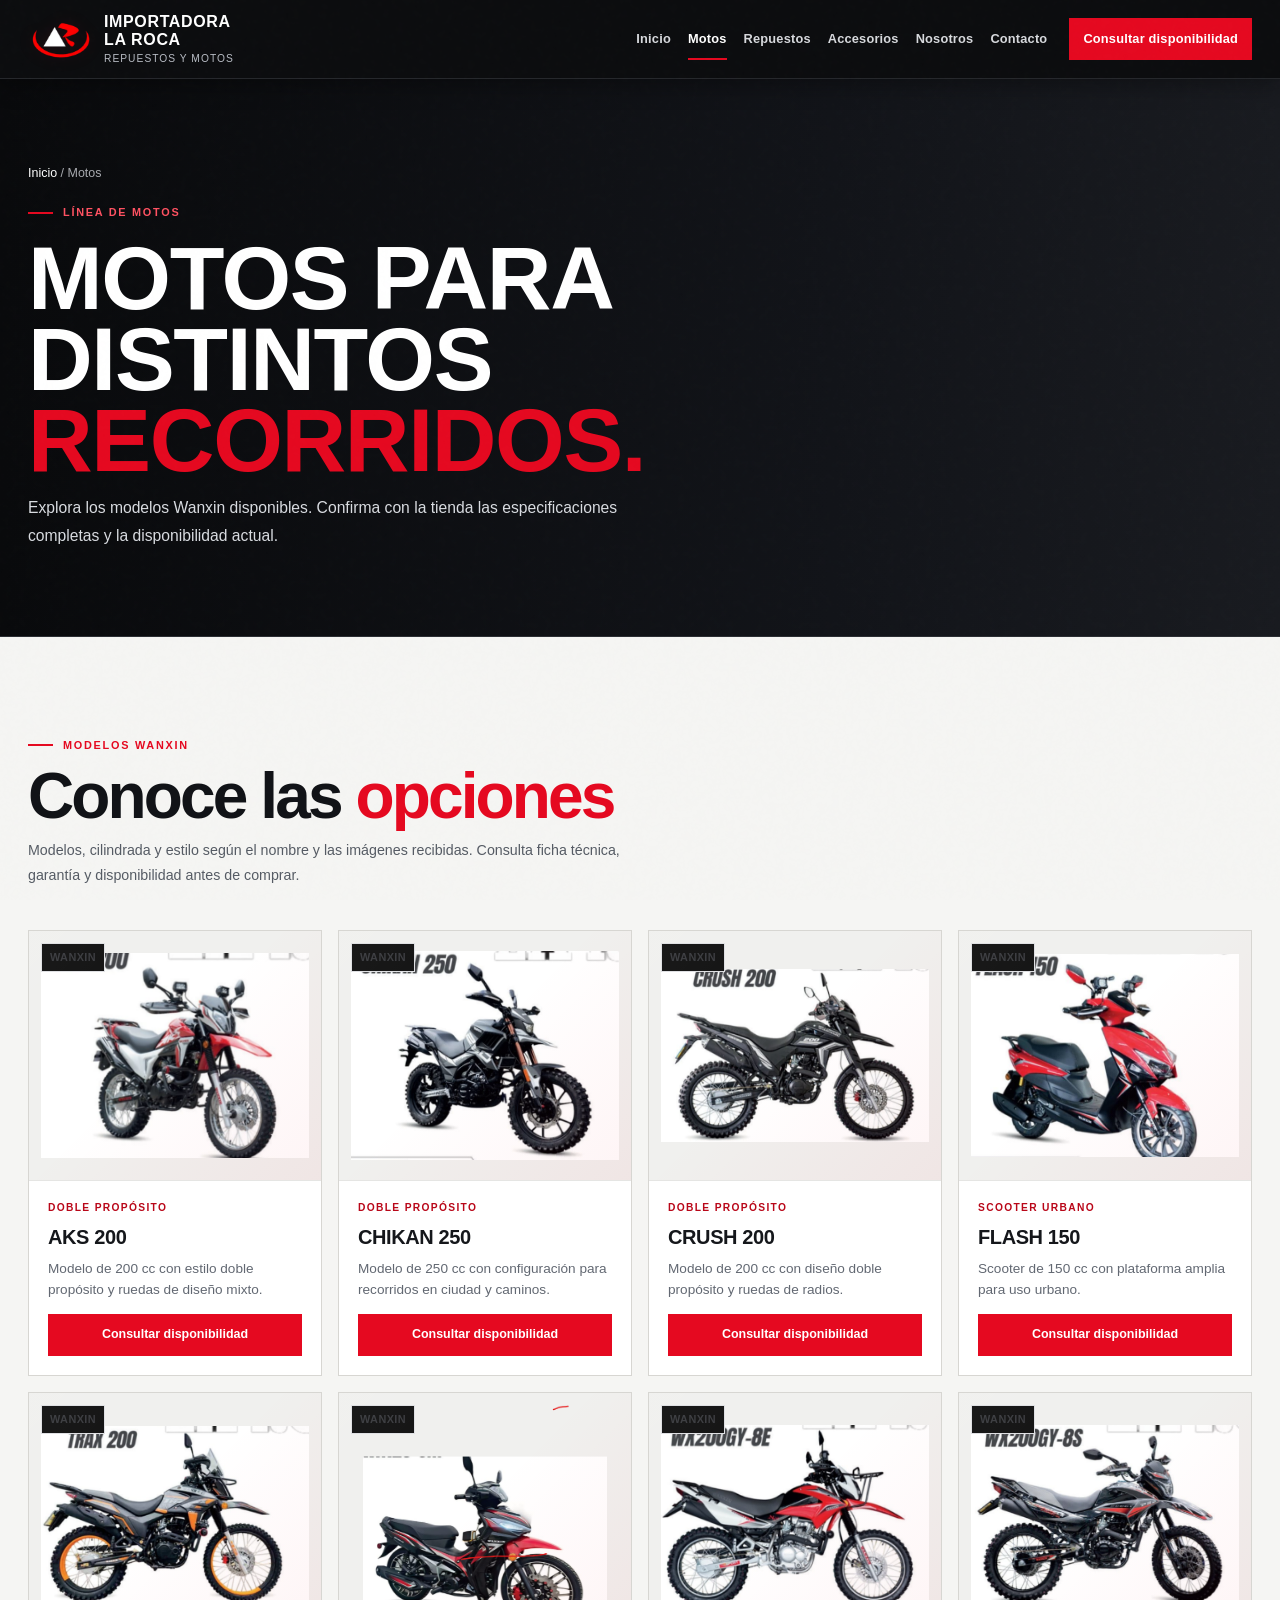
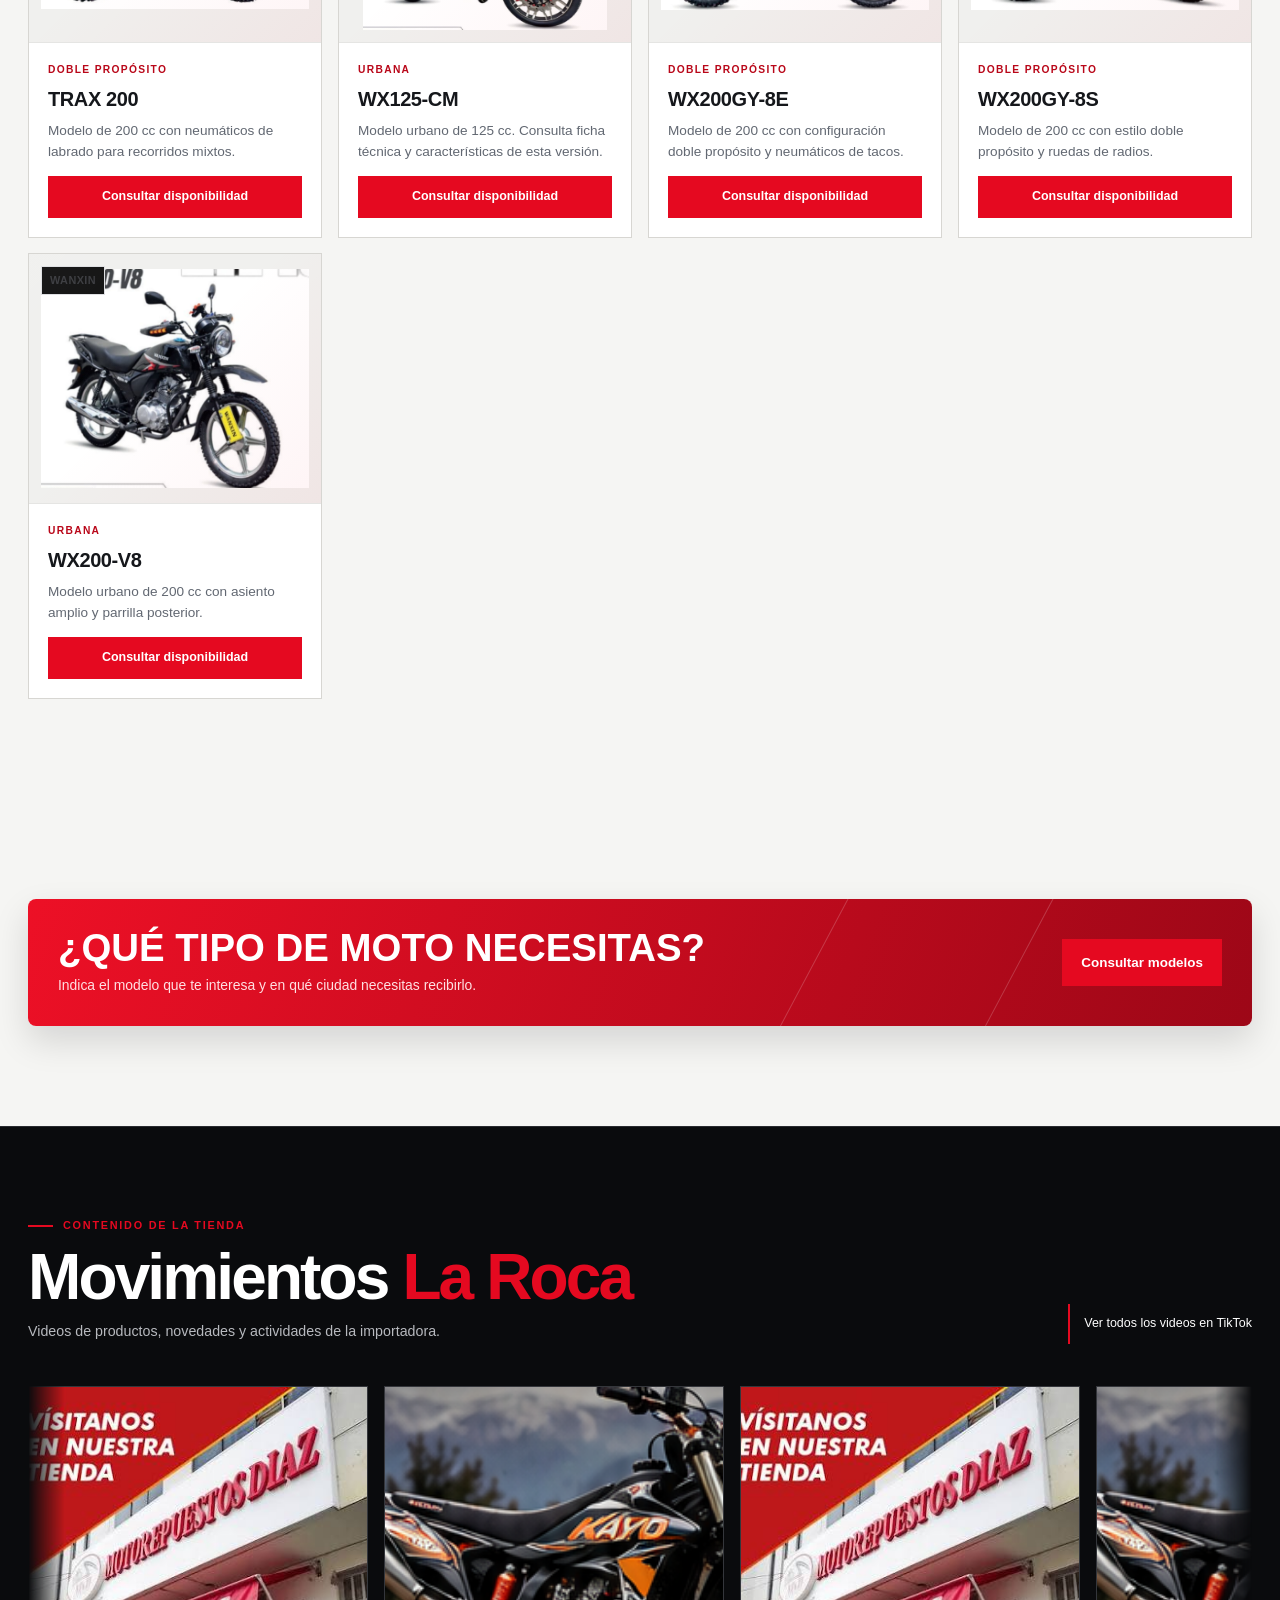
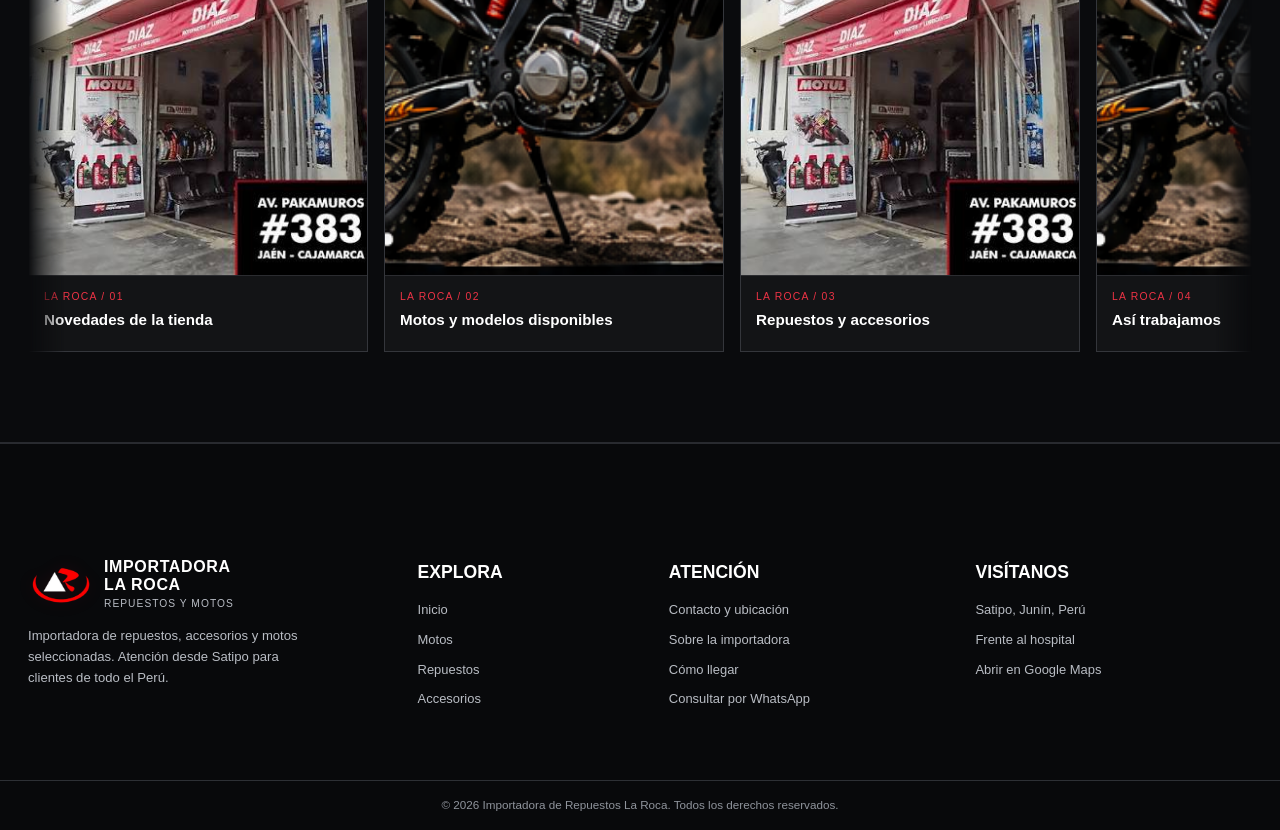
<file: motos.html>
<!doctype html>
<html lang="es">
  <head>
    <meta charset="utf-8"><meta name="viewport" content="width=device-width, initial-scale=1"><meta http-equiv="Content-Security-Policy" content="default-src 'self'; img-src 'self' data:; style-src 'self' 'unsafe-inline' https://fonts.googleapis.com; font-src 'self' https://fonts.gstatic.com data:; script-src 'self'; frame-src https://www.google.com https://maps.google.com; connect-src 'self'; object-src 'none'; base-uri 'self'; form-action 'self'; upgrade-insecure-requests"><meta name="description" content="Catálogo de motos, repuestos y accesorios de Importadora de Repuestos La Roca en Satipo, Junín."><meta name="theme-color" content="#e50920"><title>Motos | Importadora La Roca</title><link rel="icon" type="image/png" href="assets/img/logo.png?v=4"><link rel="stylesheet" href="assets/css/styles.css"><link rel="stylesheet" href="assets/css/refined.css"><link rel="stylesheet" href="assets/css/premium.css">
  </head>
  <body>
    <div class="page-transition" id="page-transition" aria-hidden="true">
      <div class="transition-mark">
        <img src="assets/img/logo.png" alt=""><span>LA ROCA</span>
      </div>
    </div>
    <div class="brand-intro" id="brand-intro" aria-label="Bienvenido a Importadora de Repuestos La Roca">
      <div class="intro-panel intro-panel-left">
      </div>
      <div class="intro-panel intro-panel-right">
      </div>
      <div class="intro-content">
        <img src="assets/img/logo.png" alt="Importadora La Roca"><span>IMPORTADORA DE REPUESTOS</span><strong>LA ROCA</strong><small>SATIPO, JUNÍN</small>
      </div>
    </div>
    <a class="skip-link" href="#contenido-principal">Saltar al contenido</a>
    <header class="site-header">
      <div class="container nav">
        <a class="brand" href="index.html" aria-label="Importadora de Repuestos La Roca, inicio"><img class="brand-image" src="assets/img/logo.png" alt="Logo Importadora La Roca"><span class="brand-copy"><strong>IMPORTADORA<br>LA ROCA</strong><small>Repuestos y motos</small></span></a><button class="menu-toggle" aria-label="Abrir menú" aria-expanded="false"> Menú</button>
        <nav class="nav-links" aria-label="Navegación principal">
          <a class="" href="index.html">Inicio</a><a class="active" href="motos.html">Motos</a><a class="" href="repuestos.html">Repuestos</a><a class="" href="accesorios.html">Accesorios</a><a class="" href="nosotros.html">Nosotros</a><a class="" href="contacto.html">Contacto</a>
        </nav>
        <a class="nav-cta" href="contacto.html">Consultar disponibilidad </a>
      </div>
    </header>
    <main id="contenido-principal">
      <section class="page-hero">
        <div class="container">
          <div class="breadcrumbs">
            <a href="index.html">Inicio</a> / Motos
          </div>
          <div class="eyebrow">
            Línea de motos
          </div>
          <h1>
            Motos para distintos <span>recorridos.</span>
          </h1>
          <p>
            Explora los modelos Wanxin disponibles. Confirma con la tienda las especificaciones completas y la disponibilidad actual.
          </p>
        </div>
      </section>
      <section class="section">
        <div class="container">
          <div class="section-head reveal">
            <div>
              <div class="eyebrow">
                Modelos Wanxin
              </div>
              <h2>
                Conoce las <span>opciones</span>
              </h2>
              <p>
                Modelos, cilindrada y estilo según el nombre y las imágenes recibidas. Consulta ficha técnica, garantía y disponibilidad antes de comprar.
              </p>
            </div>
          </div>
          
          <div class="product-grid">
            <article class="product-card moto-model-card" data-product-card data-category="motos" data-search="AKS 200 Wanxin doble propósito 200 cc">
              <div class="product-image">
                <img loading="lazy" src="assets/img/motos/aks200.png" alt="Moto Wanxin AKS 200"><span class="product-badge">Wanxin</span>
              </div>
              <div class="product-info">
                <span class="type">Doble propósito</span>
                <h3>AKS 200</h3>
                <p>Modelo de 200 cc con estilo doble propósito y ruedas de diseño mixto.</p>
                <button class="btn" data-whatsapp data-product="Wanxin AKS 200">Consultar disponibilidad</button>
              </div>
            </article>
            <article class="product-card moto-model-card" data-product-card data-category="motos" data-search="Chikan 250 Wanxin doble propósito 250 cc">
              <div class="product-image">
                <img loading="lazy" src="assets/img/motos/chikan250.png" alt="Moto Wanxin Chikan 250"><span class="product-badge">Wanxin</span>
              </div>
              <div class="product-info">
                <span class="type">Doble propósito</span>
                <h3>Chikan 250</h3>
                <p>Modelo de 250 cc con configuración para recorridos en ciudad y caminos.</p>
                <button class="btn" data-whatsapp data-product="Wanxin Chikan 250">Consultar disponibilidad</button>
              </div>
            </article>
            <article class="product-card moto-model-card" data-product-card data-category="motos" data-search="Crush 200 Wanxin doble propósito 200 cc">
              <div class="product-image">
                <img loading="lazy" src="assets/img/motos/crush200.png" alt="Moto Wanxin Crush 200"><span class="product-badge">Wanxin</span>
              </div>
              <div class="product-info">
                <span class="type">Doble propósito</span>
                <h3>Crush 200</h3>
                <p>Modelo de 200 cc con diseño doble propósito y ruedas de radios.</p>
                <button class="btn" data-whatsapp data-product="Wanxin Crush 200">Consultar disponibilidad</button>
              </div>
            </article>
            <article class="product-card moto-model-card" data-product-card data-category="motos" data-search="Flash 150 Wanxin scooter urbano 150 cc">
              <div class="product-image">
                <img loading="lazy" src="assets/img/motos/flash150.png" alt="Scooter Wanxin Flash 150"><span class="product-badge">Wanxin</span>
              </div>
              <div class="product-info">
                <span class="type">Scooter urbano</span>
                <h3>Flash 150</h3>
                <p>Scooter de 150 cc con plataforma amplia para uso urbano.</p>
                <button class="btn" data-whatsapp data-product="Wanxin Flash 150">Consultar disponibilidad</button>
              </div>
            </article>
            <article class="product-card moto-model-card" data-product-card data-category="motos" data-search="TRAX 200 Wanxin doble propósito 200 cc">
              <div class="product-image">
                <img loading="lazy" src="assets/img/motos/trax200.png" alt="Moto Wanxin TRAX 200"><span class="product-badge">Wanxin</span>
              </div>
              <div class="product-info">
                <span class="type">Doble propósito</span>
                <h3>TRAX 200</h3>
                <p>Modelo de 200 cc con neumáticos de labrado para recorridos mixtos.</p>
                <button class="btn" data-whatsapp data-product="Wanxin TRAX 200">Consultar disponibilidad</button>
              </div>
            </article>
            <article class="product-card moto-model-card" data-product-card data-category="motos" data-search="WX125-CM Wanxin urbana 125 cc">
              <div class="product-image">
                <img loading="lazy" src="assets/img/motos/wx125-cm.png" alt="Moto Wanxin WX125-CM"><span class="product-badge">Wanxin</span>
              </div>
              <div class="product-info">
                <span class="type">Urbana</span>
                <h3>WX125-CM</h3>
                <p>Modelo urbano de 125 cc. Consulta ficha técnica y características de esta versión.</p>
                <button class="btn" data-whatsapp data-product="Wanxin WX125-CM">Consultar disponibilidad</button>
              </div>
            </article>
            <article class="product-card moto-model-card" data-product-card data-category="motos" data-search="WX200GY-8E Wanxin doble propósito 200 cc">
              <div class="product-image">
                <img loading="lazy" src="assets/img/motos/wx200gy-8e.png" alt="Moto Wanxin WX200GY-8E"><span class="product-badge">Wanxin</span>
              </div>
              <div class="product-info">
                <span class="type">Doble propósito</span>
                <h3>WX200GY-8E</h3>
                <p>Modelo de 200 cc con configuración doble propósito y neumáticos de tacos.</p>
                <button class="btn" data-whatsapp data-product="Wanxin WX200GY-8E">Consultar disponibilidad</button>
              </div>
            </article>
            <article class="product-card moto-model-card" data-product-card data-category="motos" data-search="WX200GY-8S Wanxin doble propósito 200 cc">
              <div class="product-image">
                <img loading="lazy" src="assets/img/motos/wx200gy-8s.png" alt="Moto Wanxin WX200GY-8S"><span class="product-badge">Wanxin</span>
              </div>
              <div class="product-info">
                <span class="type">Doble propósito</span>
                <h3>WX200GY-8S</h3>
                <p>Modelo de 200 cc con estilo doble propósito y ruedas de radios.</p>
                <button class="btn" data-whatsapp data-product="Wanxin WX200GY-8S">Consultar disponibilidad</button>
              </div>
            </article>
            <article class="product-card moto-model-card" data-product-card data-category="motos" data-search="WX200-V8 Wanxin urbana 200 cc">
              <div class="product-image">
                <img loading="lazy" src="assets/img/motos/wx200-v8.png" alt="Moto Wanxin WX200-V8"><span class="product-badge">Wanxin</span>
              </div>
              <div class="product-info">
                <span class="type">Urbana</span>
                <h3>WX200-V8</h3>
                <p>Modelo urbano de 200 cc con asiento amplio y parrilla posterior.</p>
                <button class="btn" data-whatsapp data-product="Wanxin WX200-V8">Consultar disponibilidad</button>
              </div>
            </article>
          </div>
        </div>
      </section>
      <section class="section soft">
        <div class="container">
          <div class="cta-panel">
            <div>
              <h2>
                ¿Qué tipo de moto necesitas?
              </h2>
              <p>
                Indica el modelo que te interesa y en qué ciudad necesitas recibirlo.
              </p>
            </div>
            <button class="btn" data-whatsapp data-product="modelos Wanxin">Consultar modelos</button>
          </div>
        </div>
      </section>
    </main>
    <section class="section video-section" id="movimientos" aria-labelledby="movimientos-titulo">
      <div class="container">
        <div class="section-head reveal">
          <div>
            <div class="eyebrow">
              Contenido de la tienda
            </div>
            <h2 id="movimientos-titulo">
              Movimientos <span>La Roca</span>
            </h2>
            <p>
              Videos de productos, novedades y actividades de la importadora.
            </p>
          </div>
          <a class="video-note" href="https://www.tiktok.com/@merinovalllliii?_r=1&_t=ZS-9AAQs72wLBa" target="_blank" rel="noopener noreferrer">Ver todos los videos en TikTok</a>
        </div>
        <div class="video-marquee" aria-label="Videos de Importadora La Roca que enlazan al TikTok oficial">
          <div class="video-track">
              <a class="video-card" href="https://www.tiktok.com/@merinovalllliii?_r=1&_t=ZS-9AAQs72wLBa" target="_blank" rel="noopener noreferrer" aria-label="Ver novedades de la tienda en TikTok">
              <video autoplay muted loop playsinline preload="metadata" poster="assets/img/fondo-moto.jpg" data-motion-video>
                <source src="assets/videos/vd1.mp4" type="video/mp4">
              </video>
              <div class="video-card-copy">
                <span>La Roca / 01</span>
                <h3>
                  Novedades de la tienda
                </h3>
              </div>
              </a><a class="video-card" href="https://www.tiktok.com/@merinovalllliii?_r=1&_t=ZS-9AAQs72wLBa" target="_blank" rel="noopener noreferrer" aria-label="Ver motos disponibles en TikTok">
              <video autoplay muted loop playsinline preload="metadata" poster="assets/img/ing.png" data-motion-video>
                <source src="assets/videos/vd2.mp4" type="video/mp4">
              </video>
              <div class="video-card-copy">
                <span>La Roca / 02</span>
                <h3>
                  Motos y modelos disponibles
                </h3>
              </div>
              </a><a class="video-card" href="https://www.tiktok.com/@merinovalllliii?_r=1&_t=ZS-9AAQs72wLBa" target="_blank" rel="noopener noreferrer" aria-label="Ver repuestos y accesorios en TikTok">
              <video autoplay muted loop playsinline preload="metadata" poster="assets/img/fondo-moto.jpg" data-motion-video>
                <source src="assets/videos/vd1.mp4" type="video/mp4">
              </video>
              <div class="video-card-copy">
                <span>La Roca / 03</span>
                <h3>
                  Repuestos y accesorios
                </h3>
              </div>
              </a><a class="video-card" href="https://www.tiktok.com/@merinovalllliii?_r=1&_t=ZS-9AAQs72wLBa" target="_blank" rel="noopener noreferrer" aria-label="Ver el trabajo diario en TikTok">
              <video autoplay muted loop playsinline preload="metadata" poster="assets/img/ing.png" data-motion-video>
                <source src="assets/videos/vd2.mp4" type="video/mp4">
              </video>
              <div class="video-card-copy">
                <span>La Roca / 04</span>
                <h3>
                  Así trabajamos
                </h3>
              </div>
              </a><a class="video-card" href="https://www.tiktok.com/@merinovalllliii?_r=1&_t=ZS-9AAQs72wLBa" target="_blank" rel="noopener noreferrer" aria-hidden="true" tabindex="-1">
              <video muted loop playsinline preload="none" poster="assets/img/fondo-moto.jpg">
                <source src="assets/videos/vd1.mp4" type="video/mp4">
              </video>
              <div class="video-card-copy">
                <span>La Roca / 01</span>
                <h3>
                  Novedades de la tienda
                </h3>
              </div>
              </a><a class="video-card" href="https://www.tiktok.com/@merinovalllliii?_r=1&_t=ZS-9AAQs72wLBa" target="_blank" rel="noopener noreferrer" aria-hidden="true" tabindex="-1">
              <video muted loop playsinline preload="none" poster="assets/img/ing.png">
                <source src="assets/videos/vd2.mp4" type="video/mp4">
              </video>
              <div class="video-card-copy">
                <span>La Roca / 02</span>
                <h3>
                  Motos y modelos disponibles
                </h3>
              </div>
              </a><a class="video-card" href="https://www.tiktok.com/@merinovalllliii?_r=1&_t=ZS-9AAQs72wLBa" target="_blank" rel="noopener noreferrer" aria-hidden="true" tabindex="-1">
              <video muted loop playsinline preload="none" poster="assets/img/fondo-moto.jpg">
                <source src="assets/videos/vd1.mp4" type="video/mp4">
              </video>
              <div class="video-card-copy">
                <span>La Roca / 03</span>
                <h3>
                  Repuestos y accesorios
                </h3>
              </div>
              </a><a class="video-card" href="https://www.tiktok.com/@merinovalllliii?_r=1&_t=ZS-9AAQs72wLBa" target="_blank" rel="noopener noreferrer" aria-hidden="true" tabindex="-1">
              <video muted loop playsinline preload="none" poster="assets/img/ing.png">
                <source src="assets/videos/vd2.mp4" type="video/mp4">
              </video>
              <div class="video-card-copy">
                <span>La Roca / 04</span>
                <h3>
                  Así trabajamos
                </h3>
              </div>
            </a>
          </div>
        </div>
      </div>
    </section>
    <footer class="site-footer">
      <div class="container footer-grid">
        <div class="footer-brand">
          <a class="brand" href="index.html"><img class="brand-image" src="assets/img/logo.png" alt="Logo Importadora La Roca"><span class="brand-copy"><strong style="color:white">IMPORTADORA<br>LA ROCA</strong><small style="color:#b9bbc0">Repuestos y motos</small></span></a>
          <p>
            Importadora de repuestos, accesorios y motos seleccionadas. Atención desde Satipo para clientes de todo el Perú.
          </p>
        </div>
        <div>
          <h3>
            Explora
          </h3>
          <div class="footer-links">
            <a href="index.html">Inicio</a><a href="motos.html">Motos</a><a href="repuestos.html">Repuestos</a><a href="accesorios.html">Accesorios</a>
          </div>
        </div>
        <div>
          <h3>
            Atención
          </h3>
          <div class="footer-links">
            <a href="contacto.html">Contacto y ubicación</a><a href="nosotros.html">Sobre la importadora</a><a href="contacto.html#ubicacion">Cómo llegar</a><a href="#" data-whatsapp>Consultar por WhatsApp</a>
          </div>
        </div>
        <div>
          <h3>
            Visítanos
          </h3>
          <div class="footer-links">
            <span>Satipo, Junín, Perú</span><span>Frente al hospital</span><a target="_blank" rel="noopener" href="https://www.google.com/maps/place/IMPORTADORA+DE+REPUESTOS+LA+ROCA/@-11.2492326,-74.6346463,345m/data=!3m1!1e3!4m6!3m5!1s0x910bc1f3a4a74469:0xf5647729b0f010d6!8m2!3d-11.2495713!4d-74.6360218!16s%2Fg%2F11tsfq4ds8">Abrir en Google Maps</a>
          </div>
        </div>
      </div>
      <div class="footer-bottom">
        <div class="container" style="display:flex;justify-content: center;gap:12px;flex-wrap:wrap">
          <span>© <span data-year></span> Importadora de Repuestos La Roca. Todos los derechos reservados.</span>
        </div>
      </div>
    </footer>
    <script src="assets/js/main.js"></script>
  </body>
</html>
</file>
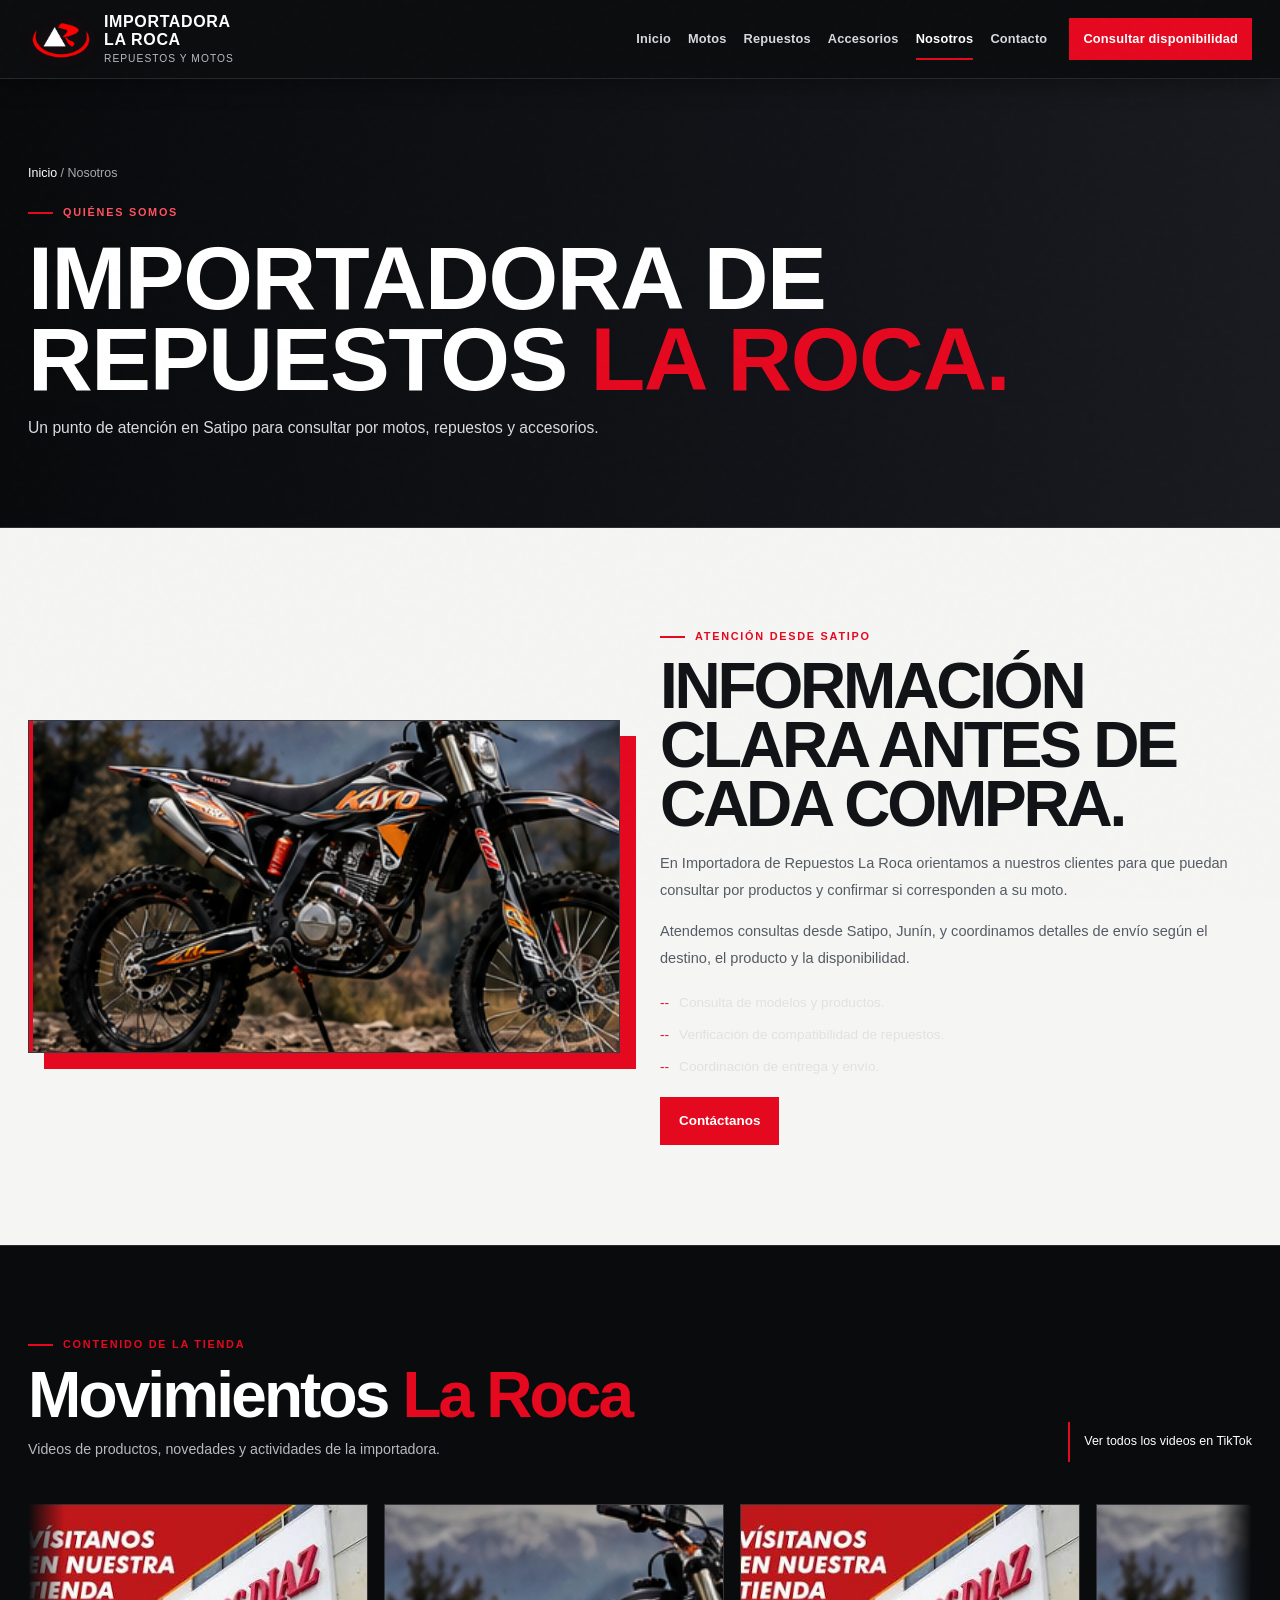
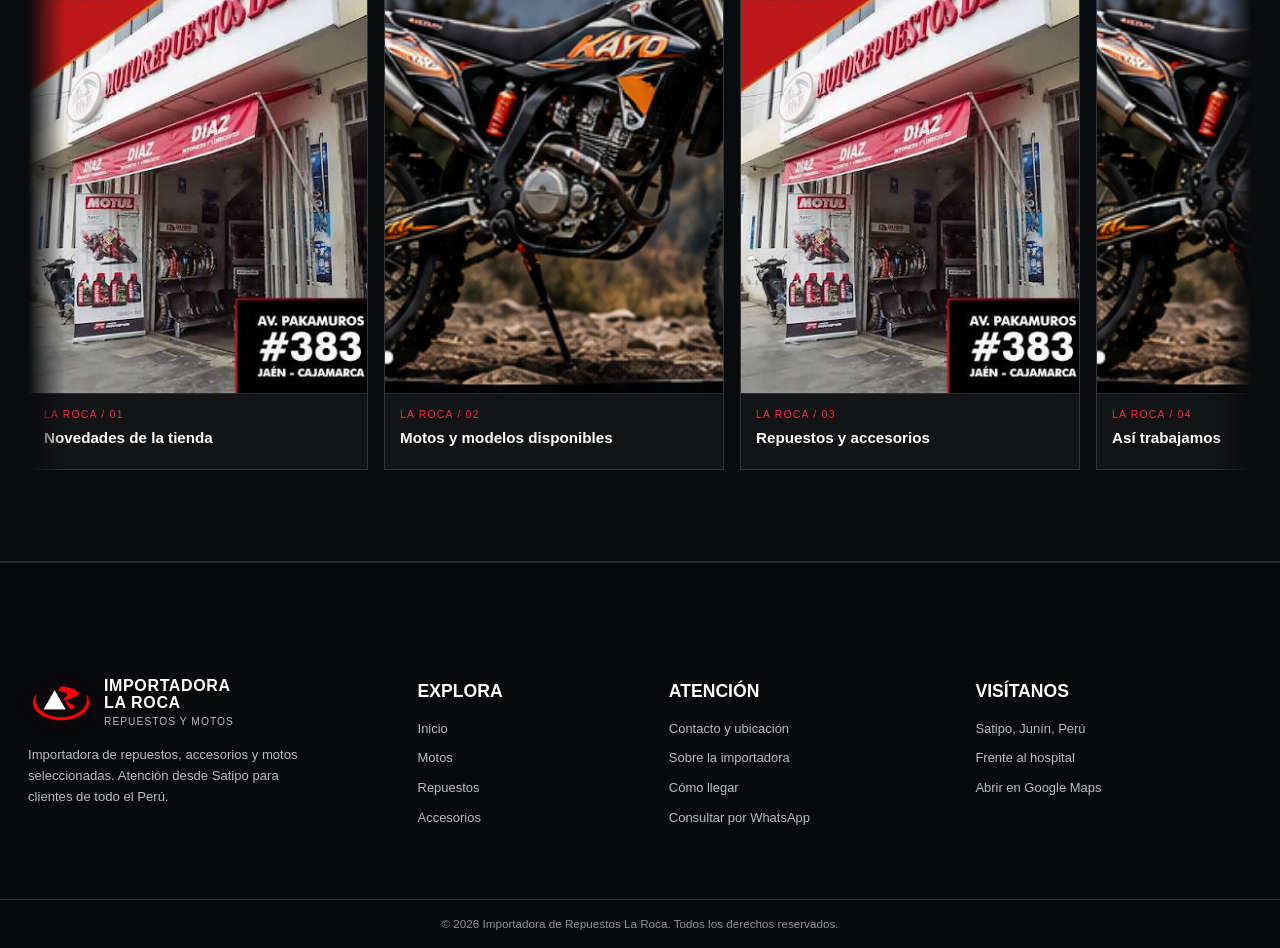
<file: nosotros.html>
<!doctype html><html lang="es"><head><meta charset="utf-8"><meta name="viewport" content="width=device-width, initial-scale=1"><meta http-equiv="Content-Security-Policy" content="default-src 'self'; img-src 'self' data:; style-src 'self' 'unsafe-inline' https://fonts.googleapis.com; font-src 'self' https://fonts.gstatic.com data:; script-src 'self'; frame-src https://www.google.com https://maps.google.com; connect-src 'self'; object-src 'none'; base-uri 'self'; form-action 'self'; upgrade-insecure-requests"><meta name="description" content="Catálogo de motos, repuestos y accesorios de Importadora de Repuestos La Roca en Satipo, Junín."><meta name="theme-color" content="#e50920"><title>Nosotros | Importadora La Roca</title><link rel="icon" type="image/png" href="assets/img/logo.png?v=4"><link rel="stylesheet" href="assets/css/styles.css"><link rel="stylesheet" href="assets/css/refined.css"><link rel="stylesheet" href="assets/css/premium.css"></head><body>
<div class="page-transition" id="page-transition" aria-hidden="true"><div class="transition-mark"><img src="assets/img/logo.png" alt=""><span>LA ROCA</span></div></div>
<div class="brand-intro" id="brand-intro" aria-label="Bienvenido a Importadora de Repuestos La Roca">
  <div class="intro-panel intro-panel-left"></div>
  <div class="intro-panel intro-panel-right"></div>
  <div class="intro-content"><img src="assets/img/logo.png" alt="Importadora La Roca"><span>IMPORTADORA DE REPUESTOS</span><strong>LA ROCA</strong><small>SATIPO, JUNÍN</small></div>
</div><a class="skip-link" href="#contenido-principal">Saltar al contenido</a>
<header class="site-header"><div class="container nav">
<a class="brand" href="index.html" aria-label="Importadora de Repuestos La Roca, inicio"><img class="brand-image" src="assets/img/logo.png" alt="Logo Importadora La Roca"><span class="brand-copy"><strong>IMPORTADORA<br>LA ROCA</strong><small>Repuestos y motos</small></span></a>
<button class="menu-toggle" aria-label="Abrir menú" aria-expanded="false"> Menú</button>
<nav class="nav-links" aria-label="Navegación principal"><a class="" href="index.html">Inicio</a><a class="" href="motos.html">Motos</a><a class="" href="repuestos.html">Repuestos</a><a class="" href="accesorios.html">Accesorios</a><a class="active" href="nosotros.html">Nosotros</a><a class="" href="contacto.html">Contacto</a></nav>
<a class="nav-cta" href="contacto.html">Consultar disponibilidad </a>
</div></header>
<main id="contenido-principal"><section class="page-hero"><div class="container"><div class="breadcrumbs"><a href="index.html">Inicio</a> / Nosotros</div><div class="eyebrow">Quiénes somos</div><h1>Importadora de Repuestos <span>La Roca.</span></h1><p>Un punto de atención en Satipo para consultar por motos, repuestos y accesorios.</p></div></section>
<section class="section"><div class="container about-grid"><div class="about-image"><img loading="lazy" src="assets/img/ing.png" alt="Fotografía referencial de un comercio de movilidad"></div><div class="about-copy"><div class="eyebrow">Atención desde Satipo</div><h2>Información clara antes de cada compra.</h2><p>En Importadora de Repuestos La Roca orientamos a nuestros clientes para que puedan consultar por productos y confirmar si corresponden a su moto.</p><p>Atendemos consultas desde Satipo, Junín, y coordinamos detalles de envío según el destino, el producto y la disponibilidad.</p><ul class="check-list"><li>Consulta de modelos y productos.</li><li>Verificación de compatibilidad de repuestos.</li><li>Coordinación de entrega y envío.</li></ul><a class="btn" href="contacto.html">Contáctanos </a></div></div></section></main>
<section class="section video-section" id="movimientos" aria-labelledby="movimientos-titulo">
  <div class="container">
    <div class="section-head reveal">
      <div><div class="eyebrow">Contenido de la tienda</div><h2 id="movimientos-titulo">Movimientos <span>La Roca</span></h2><p>Videos de productos, novedades y actividades de la importadora.</p></div>
      <a class="video-note" href="https://www.tiktok.com/@merinovalllliii?_r=1&_t=ZS-9AAQs72wLBa" target="_blank" rel="noopener noreferrer">Ver todos los videos en TikTok</a>
    </div>
    <div class="video-marquee" aria-label="Videos de Importadora La Roca que enlazan al TikTok oficial">
      <div class="video-track">
        <a class="video-card" href="https://www.tiktok.com/@merinovalllliii?_r=1&_t=ZS-9AAQs72wLBa" target="_blank" rel="noopener noreferrer" aria-label="Ver novedades de la tienda en TikTok"><video autoplay muted loop playsinline preload="metadata" poster="assets/img/fondo-moto.jpg" data-motion-video><source src="assets/videos/vd1.mp4" type="video/mp4"></video><div class="video-card-copy"><span>La Roca / 01</span><h3>Novedades de la tienda</h3></div></a>
        <a class="video-card" href="https://www.tiktok.com/@merinovalllliii?_r=1&_t=ZS-9AAQs72wLBa" target="_blank" rel="noopener noreferrer" aria-label="Ver motos disponibles en TikTok"><video autoplay muted loop playsinline preload="metadata" poster="assets/img/ing.png" data-motion-video><source src="assets/videos/vd2.mp4" type="video/mp4"></video><div class="video-card-copy"><span>La Roca / 02</span><h3>Motos y modelos disponibles</h3></div></a>
        <a class="video-card" href="https://www.tiktok.com/@merinovalllliii?_r=1&_t=ZS-9AAQs72wLBa" target="_blank" rel="noopener noreferrer" aria-label="Ver repuestos y accesorios en TikTok"><video autoplay muted loop playsinline preload="metadata" poster="assets/img/fondo-moto.jpg" data-motion-video><source src="assets/videos/vd1.mp4" type="video/mp4"></video><div class="video-card-copy"><span>La Roca / 03</span><h3>Repuestos y accesorios</h3></div></a>
        <a class="video-card" href="https://www.tiktok.com/@merinovalllliii?_r=1&_t=ZS-9AAQs72wLBa" target="_blank" rel="noopener noreferrer" aria-label="Ver el trabajo diario en TikTok"><video autoplay muted loop playsinline preload="metadata" poster="assets/img/ing.png" data-motion-video><source src="assets/videos/vd2.mp4" type="video/mp4"></video><div class="video-card-copy"><span>La Roca / 04</span><h3>Así trabajamos</h3></div></a>
        <a class="video-card" href="https://www.tiktok.com/@merinovalllliii?_r=1&_t=ZS-9AAQs72wLBa" target="_blank" rel="noopener noreferrer" aria-hidden="true" tabindex="-1"><video muted loop playsinline preload="none" poster="assets/img/fondo-moto.jpg"><source src="assets/videos/vd1.mp4" type="video/mp4"></video><div class="video-card-copy"><span>La Roca / 01</span><h3>Novedades de la tienda</h3></div></a>
        <a class="video-card" href="https://www.tiktok.com/@merinovalllliii?_r=1&_t=ZS-9AAQs72wLBa" target="_blank" rel="noopener noreferrer" aria-hidden="true" tabindex="-1"><video muted loop playsinline preload="none" poster="assets/img/ing.png"><source src="assets/videos/vd2.mp4" type="video/mp4"></video><div class="video-card-copy"><span>La Roca / 02</span><h3>Motos y modelos disponibles</h3></div></a>
        <a class="video-card" href="https://www.tiktok.com/@merinovalllliii?_r=1&_t=ZS-9AAQs72wLBa" target="_blank" rel="noopener noreferrer" aria-hidden="true" tabindex="-1"><video muted loop playsinline preload="none" poster="assets/img/fondo-moto.jpg"><source src="assets/videos/vd1.mp4" type="video/mp4"></video><div class="video-card-copy"><span>La Roca / 03</span><h3>Repuestos y accesorios</h3></div></a>
        <a class="video-card" href="https://www.tiktok.com/@merinovalllliii?_r=1&_t=ZS-9AAQs72wLBa" target="_blank" rel="noopener noreferrer" aria-hidden="true" tabindex="-1"><video muted loop playsinline preload="none" poster="assets/img/ing.png"><source src="assets/videos/vd2.mp4" type="video/mp4"></video><div class="video-card-copy"><span>La Roca / 04</span><h3>Así trabajamos</h3></div></a>
      </div>
    </div>
  </div>
</section>
<footer class="site-footer"><div class="container footer-grid">
<div class="footer-brand"><a class="brand" href="index.html"><img class="brand-image" src="assets/img/logo.png" alt="Logo Importadora La Roca"><span class="brand-copy"><strong style="color:white">IMPORTADORA<br>LA ROCA</strong><small style="color:#b9bbc0">Repuestos y motos</small></span></a><p>Importadora de repuestos, accesorios y motos seleccionadas. Atención desde Satipo para clientes de todo el Perú.</p></div>
<div><h3>Explora</h3><div class="footer-links"><a href="index.html">Inicio</a><a href="motos.html">Motos</a><a href="repuestos.html">Repuestos</a><a href="accesorios.html">Accesorios</a></div></div>
<div><h3>Atención</h3><div class="footer-links"><a href="contacto.html">Contacto y ubicación</a><a href="nosotros.html">Sobre la importadora</a><a href="contacto.html#ubicacion">Cómo llegar</a><a href="#" data-whatsapp>Consultar por WhatsApp</a></div></div>
<div><h3>Visítanos</h3><div class="footer-links"><span>Satipo, Junín, Perú</span><span>Frente al hospital</span><a target="_blank" rel="noopener" href="https://www.google.com/maps/place/IMPORTADORA+DE+REPUESTOS+LA+ROCA/@-11.2492326,-74.6346463,345m/data=!3m1!1e3!4m6!3m5!1s0x910bc1f3a4a74469:0xf5647729b0f010d6!8m2!3d-11.2495713!4d-74.6360218!16s%2Fg%2F11tsfq4ds8">Abrir en Google Maps</a></div></div>
</div><div class="footer-bottom"><div class="container" style="display:flex;justify-content: center;gap:12px;flex-wrap:wrap"><span>© <span data-year></span> Importadora de Repuestos La Roca. Todos los derechos reservados.</span></div></div></footer>
<script src="assets/js/main.js"></script></body></html>
</file>
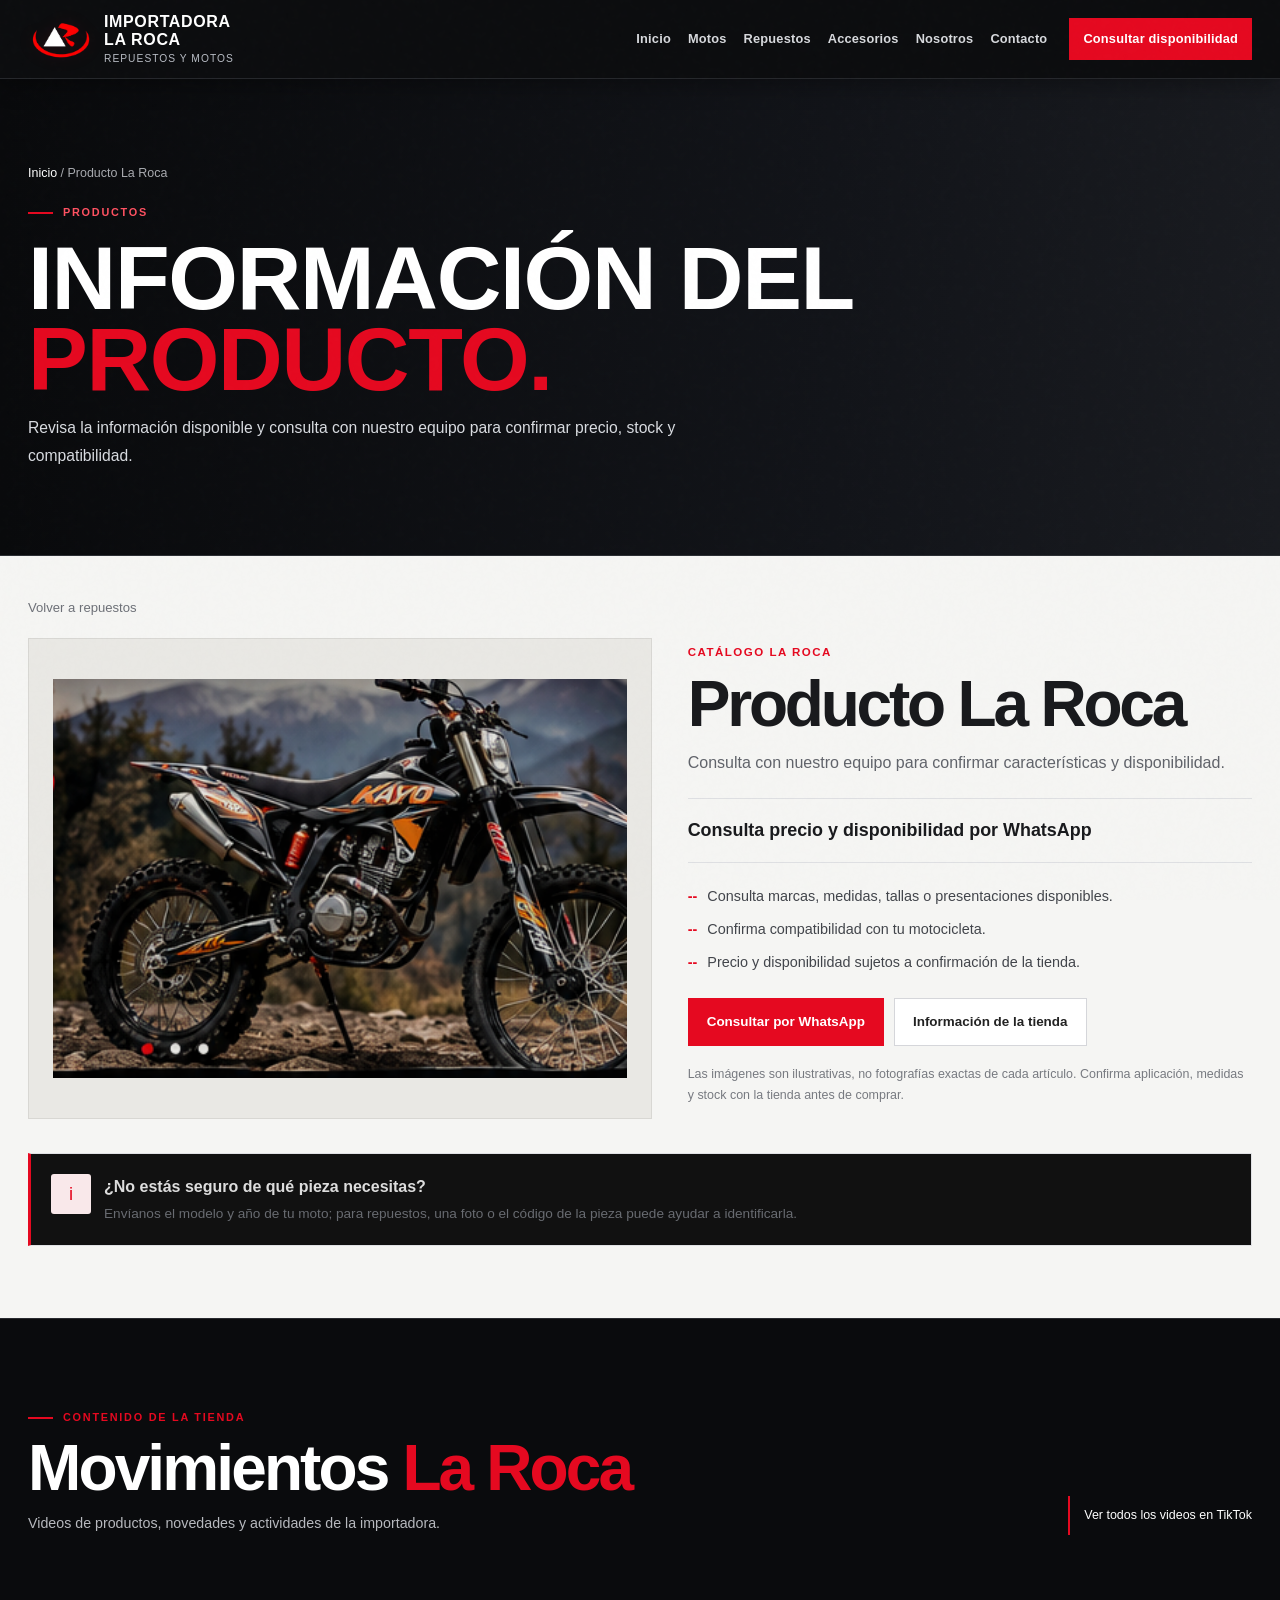
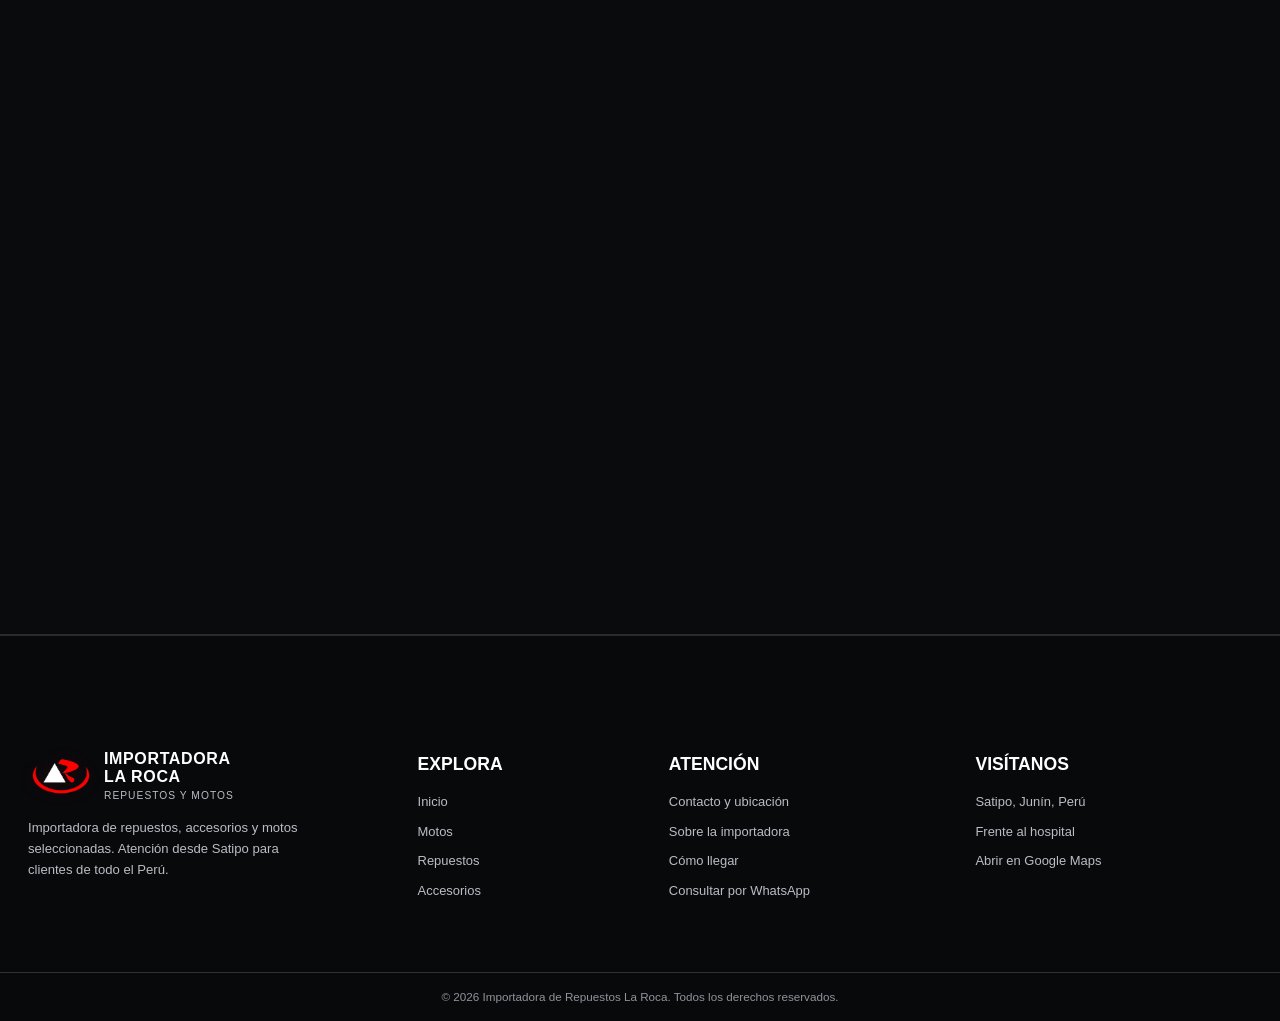
<file: producto.html>
<!doctype html>
<html lang="es">
<head>
<meta charset="utf-8"><meta name="viewport" content="width=device-width, initial-scale=1">
<meta http-equiv="Content-Security-Policy" content="default-src 'self'; img-src 'self' data:; style-src 'self' 'unsafe-inline' https://fonts.googleapis.com; font-src 'self' https://fonts.gstatic.com data:; script-src 'self'; frame-src https://www.google.com https://maps.google.com; connect-src 'self'; object-src 'none'; base-uri 'self'; form-action 'self'; upgrade-insecure-requests">
<meta name="description" content="Ficha de producto y consulta de disponibilidad en Importadora de Repuestos La Roca, Satipo."><meta name="theme-color" content="#d7192d">
<title>Producto | Importadora La Roca</title><link rel="icon" type="image/png" href="assets/img/logo.png?v=4"><link rel="stylesheet" href="assets/css/styles.css"><link rel="stylesheet" href="assets/css/refined.css"><link rel="stylesheet" href="assets/css/premium.css"><script src="assets/js/main.js" defer></script></head><body>
<div class="page-transition" id="page-transition" aria-hidden="true"><div class="transition-mark"><img src="assets/img/logo.png" alt=""><span>LA ROCA</span></div></div>
<div class="brand-intro" id="brand-intro" aria-label="Bienvenido a Importadora de Repuestos La Roca">
  <div class="intro-panel intro-panel-left"></div>
  <div class="intro-panel intro-panel-right"></div>
  <div class="intro-content"><img src="assets/img/logo.png" alt="Importadora La Roca"><span>IMPORTADORA DE REPUESTOS</span><strong>LA ROCA</strong><small>SATIPO, JUNÍN</small></div>
</div><a class="skip-link" href="#contenido-principal">Saltar al contenido</a>
<header class="site-header"><div class="container nav"><a class="brand" href="index.html" aria-label="Importadora de Repuestos La Roca, inicio"><img class="brand-image" src="assets/img/logo.png" alt="Logo Importadora La Roca"><span class="brand-copy"><strong>IMPORTADORA<br>LA ROCA</strong><small>Repuestos y motos</small></span></a><button class="menu-toggle" aria-label="Abrir menú" aria-expanded="false"> Menú</button><nav class="nav-links" aria-label="Navegación principal"><a href="index.html">Inicio</a><a href="motos.html">Motos</a><a href="repuestos.html">Repuestos</a><a href="accesorios.html">Accesorios</a><a href="nosotros.html">Nosotros</a><a href="contacto.html">Contacto</a></nav><a class="nav-cta" href="contacto.html">Consultar disponibilidad </a></div></header>
<main id="contenido-principal" data-product-detail><section class="page-hero"><div class="container"><div class="breadcrumbs"><a href="index.html">Inicio</a> / <span data-detail-breadcrumb>Producto</span></div><div class="eyebrow" data-detail-category>Ficha de producto</div><h1>Información del <span>producto.</span></h1><p>Revisa la información disponible y consulta con nuestro equipo para confirmar precio, stock y compatibilidad.</p></div></section>
<section class="detail-section"><div class="container"><a class="detail-back" data-detail-back href="repuestos.html">Volver a repuestos</a><div class="detail-shell"><div class="detail-photo"><img data-detail-image src="assets/img/ing.png" alt="Producto La Roca"></div><div class="detail-info"><span class="detail-meta" data-detail-category>Catálogo La Roca</span><h1 data-detail-name>Producto La Roca</h1><p data-detail-description>Consulta con nuestro equipo para confirmar características y disponibilidad.</p><div class="detail-price">Consulta precio y disponibilidad por WhatsApp</div><ul class="detail-list" data-detail-specs></ul><div class="detail-actions"><button class="btn" type="button" data-whatsapp data-detail-whatsapp data-product="Producto La Roca">Consultar por WhatsApp </button><a class="btn detail-secondary" href="contacto.html">Información de la tienda</a></div><p class="detail-note">Las imágenes son ilustrativas, no fotografías exactas de cada artículo. Confirma aplicación, medidas y stock con la tienda antes de comprar.</p></div></div><div class="detail-help"><span class="detail-help-icon" aria-hidden="true">i</span><div><strong>¿No estás seguro de qué pieza necesitas?</strong><p>Envíanos el modelo y año de tu moto; para repuestos, una foto o el código de la pieza puede ayudar a identificarla.</p></div></div></div></section></main>
<section class="section video-section" id="movimientos" aria-labelledby="movimientos-titulo">
  <div class="container">
    <div class="section-head reveal">
      <div><div class="eyebrow">Contenido de la tienda</div><h2 id="movimientos-titulo">Movimientos <span>La Roca</span></h2><p>Videos de productos, novedades y actividades de la importadora.</p></div>
      <a class="video-note" href="https://www.tiktok.com/@merinovalllliii?_r=1&_t=ZS-9AAQs72wLBa" target="_blank" rel="noopener noreferrer">Ver todos los videos en TikTok</a>
    </div>
    <div class="video-marquee" aria-label="Videos de Importadora La Roca que enlazan al TikTok oficial">
      <div class="video-track">
        <a class="video-card" href="https://www.tiktok.com/@merinovalllliii?_r=1&_t=ZS-9AAQs72wLBa" target="_blank" rel="noopener noreferrer" aria-label="Ver novedades de la tienda en TikTok"><video autoplay muted loop playsinline preload="metadata" poster="assets/img/fondo-moto.jpg" data-motion-video><source src="assets/videos/vd1.mp4" type="video/mp4"></video><div class="video-card-copy"><span>La Roca / 01</span><h3>Novedades de la tienda</h3></div></a>
        <a class="video-card" href="https://www.tiktok.com/@merinovalllliii?_r=1&_t=ZS-9AAQs72wLBa" target="_blank" rel="noopener noreferrer" aria-label="Ver motos disponibles en TikTok"><video autoplay muted loop playsinline preload="metadata" poster="assets/img/ing.png" data-motion-video><source src="assets/videos/vd2.mp4" type="video/mp4"></video><div class="video-card-copy"><span>La Roca / 02</span><h3>Motos y modelos disponibles</h3></div></a>
        <a class="video-card" href="https://www.tiktok.com/@merinovalllliii?_r=1&_t=ZS-9AAQs72wLBa" target="_blank" rel="noopener noreferrer" aria-label="Ver repuestos y accesorios en TikTok"><video autoplay muted loop playsinline preload="metadata" poster="assets/img/fondo-moto.jpg" data-motion-video><source src="assets/videos/vd1.mp4" type="video/mp4"></video><div class="video-card-copy"><span>La Roca / 03</span><h3>Repuestos y accesorios</h3></div></a>
        <a class="video-card" href="https://www.tiktok.com/@merinovalllliii?_r=1&_t=ZS-9AAQs72wLBa" target="_blank" rel="noopener noreferrer" aria-label="Ver el trabajo diario en TikTok"><video autoplay muted loop playsinline preload="metadata" poster="assets/img/ing.png" data-motion-video><source src="assets/videos/vd2.mp4" type="video/mp4"></video><div class="video-card-copy"><span>La Roca / 04</span><h3>Así trabajamos</h3></div></a>
        <a class="video-card" href="https://www.tiktok.com/@merinovalllliii?_r=1&_t=ZS-9AAQs72wLBa" target="_blank" rel="noopener noreferrer" aria-hidden="true" tabindex="-1"><video muted loop playsinline preload="none" poster="assets/img/fondo-moto.jpg"><source src="assets/videos/vd1.mp4" type="video/mp4"></video><div class="video-card-copy"><span>La Roca / 01</span><h3>Novedades de la tienda</h3></div></a>
        <a class="video-card" href="https://www.tiktok.com/@merinovalllliii?_r=1&_t=ZS-9AAQs72wLBa" target="_blank" rel="noopener noreferrer" aria-hidden="true" tabindex="-1"><video muted loop playsinline preload="none" poster="assets/img/ing.png"><source src="assets/videos/vd2.mp4" type="video/mp4"></video><div class="video-card-copy"><span>La Roca / 02</span><h3>Motos y modelos disponibles</h3></div></a>
        <a class="video-card" href="https://www.tiktok.com/@merinovalllliii?_r=1&_t=ZS-9AAQs72wLBa" target="_blank" rel="noopener noreferrer" aria-hidden="true" tabindex="-1"><video muted loop playsinline preload="none" poster="assets/img/fondo-moto.jpg"><source src="assets/videos/vd1.mp4" type="video/mp4"></video><div class="video-card-copy"><span>La Roca / 03</span><h3>Repuestos y accesorios</h3></div></a>
        <a class="video-card" href="https://www.tiktok.com/@merinovalllliii?_r=1&_t=ZS-9AAQs72wLBa" target="_blank" rel="noopener noreferrer" aria-hidden="true" tabindex="-1"><video muted loop playsinline preload="none" poster="assets/img/ing.png"><source src="assets/videos/vd2.mp4" type="video/mp4"></video><div class="video-card-copy"><span>La Roca / 04</span><h3>Así trabajamos</h3></div></a>
      </div>
    </div>
  </div>
</section>
<footer class="site-footer"><div class="container footer-grid">
<div class="footer-brand"><a class="brand" href="index.html"><img class="brand-image" src="assets/img/logo.png" alt="Logo Importadora La Roca"><span class="brand-copy"><strong style="color:white">IMPORTADORA<br>LA ROCA</strong><small style="color:#b9bbc0">Repuestos y motos</small></span></a><p>Importadora de repuestos, accesorios y motos seleccionadas. Atención desde Satipo para clientes de todo el Perú.</p></div>
<div><h3>Explora</h3><div class="footer-links"><a href="index.html">Inicio</a><a href="motos.html">Motos</a><a href="repuestos.html">Repuestos</a><a href="accesorios.html">Accesorios</a></div></div>
<div><h3>Atención</h3><div class="footer-links"><a href="contacto.html">Contacto y ubicación</a><a href="nosotros.html">Sobre la importadora</a><a href="contacto.html#ubicacion">Cómo llegar</a><a href="#" data-whatsapp>Consultar por WhatsApp</a></div></div>
<div><h3>Visítanos</h3><div class="footer-links"><span>Satipo, Junín, Perú</span><span>Frente al hospital</span><a target="_blank" rel="noopener" href="https://www.google.com/maps/place/IMPORTADORA+DE+REPUESTOS+LA+ROCA/@-11.2492326,-74.6346463,345m/data=!3m1!1e3!4m6!3m5!1s0x910bc1f3a4a74469:0xf5647729b0f010d6!8m2!3d-11.2495713!4d-74.6360218!16s%2Fg%2F11tsfq4ds8">Abrir en Google Maps</a></div></div>
</div><div class="footer-bottom"><div class="container" style="display:flex;justify-content: center;gap:12px;flex-wrap:wrap"><span>© <span data-year></span> Importadora de Repuestos La Roca. Todos los derechos reservados.</span></div></div></footer>
</body></html>
</file>
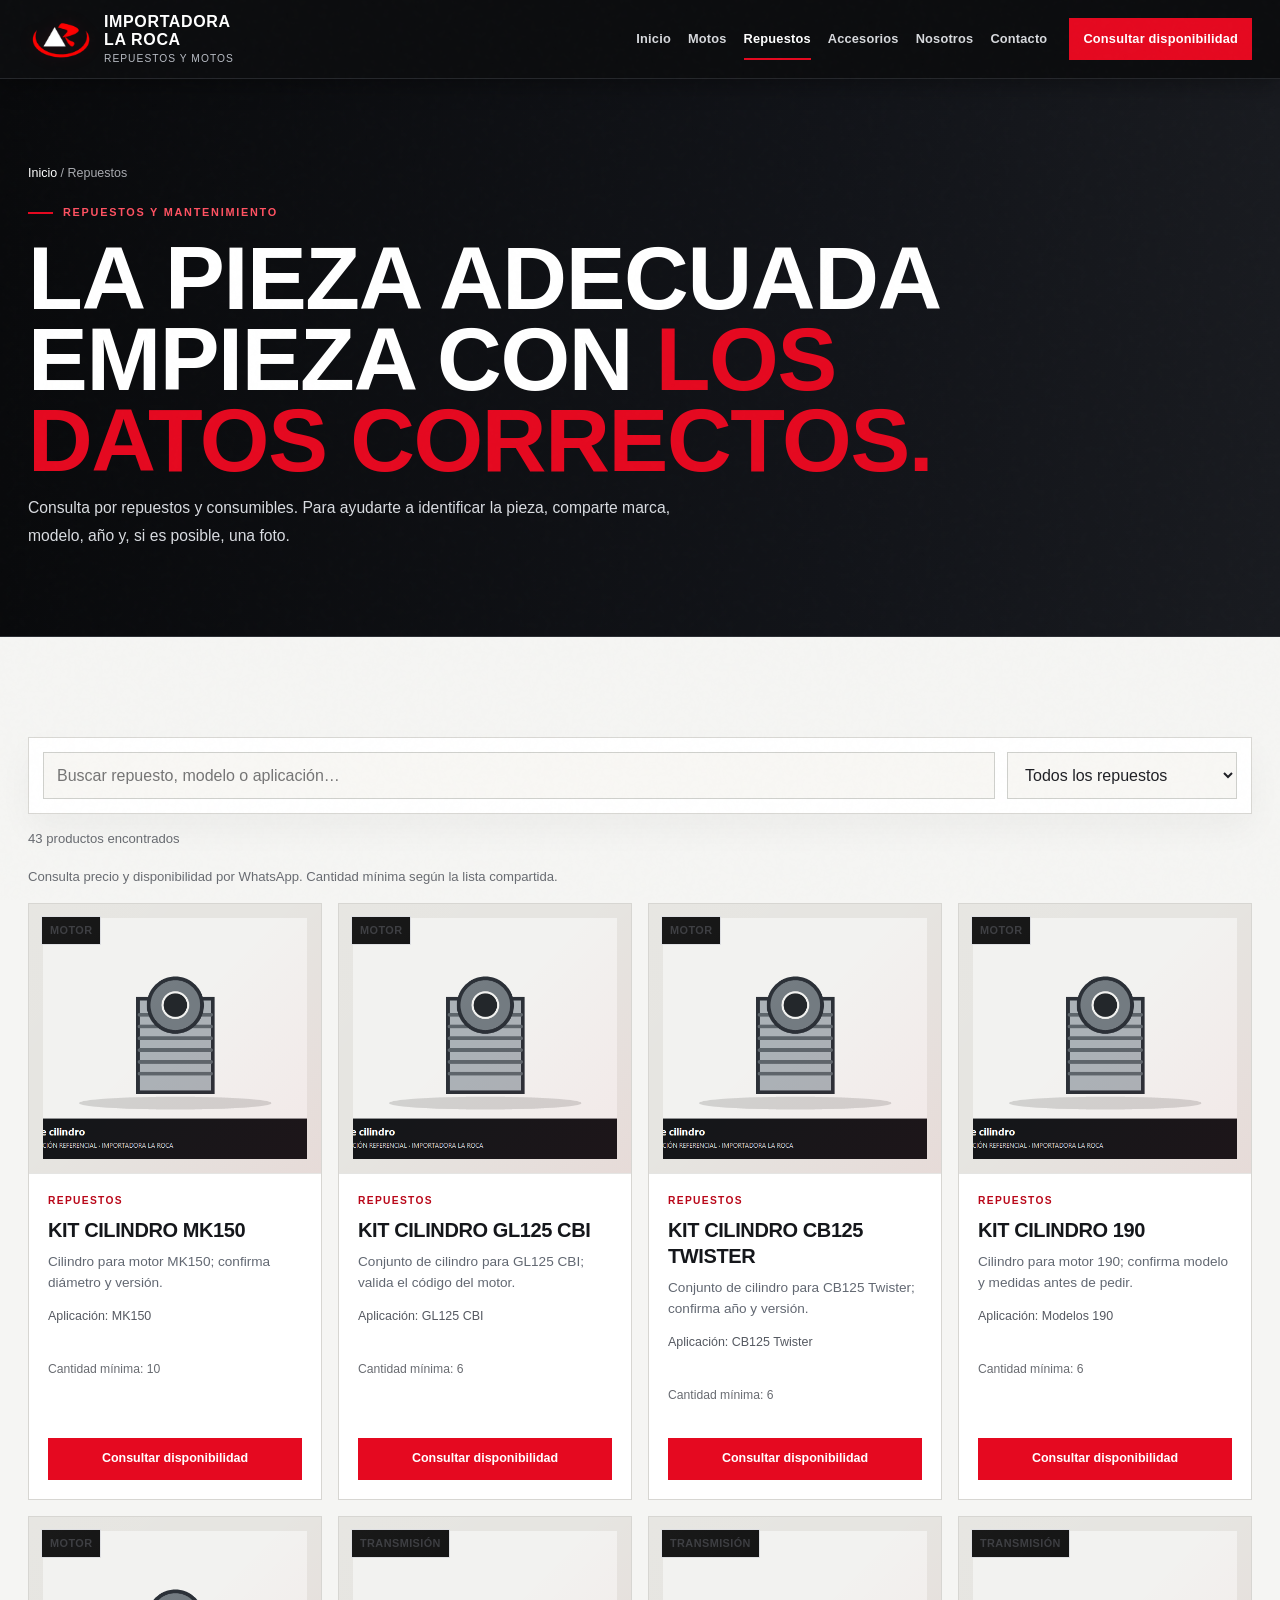
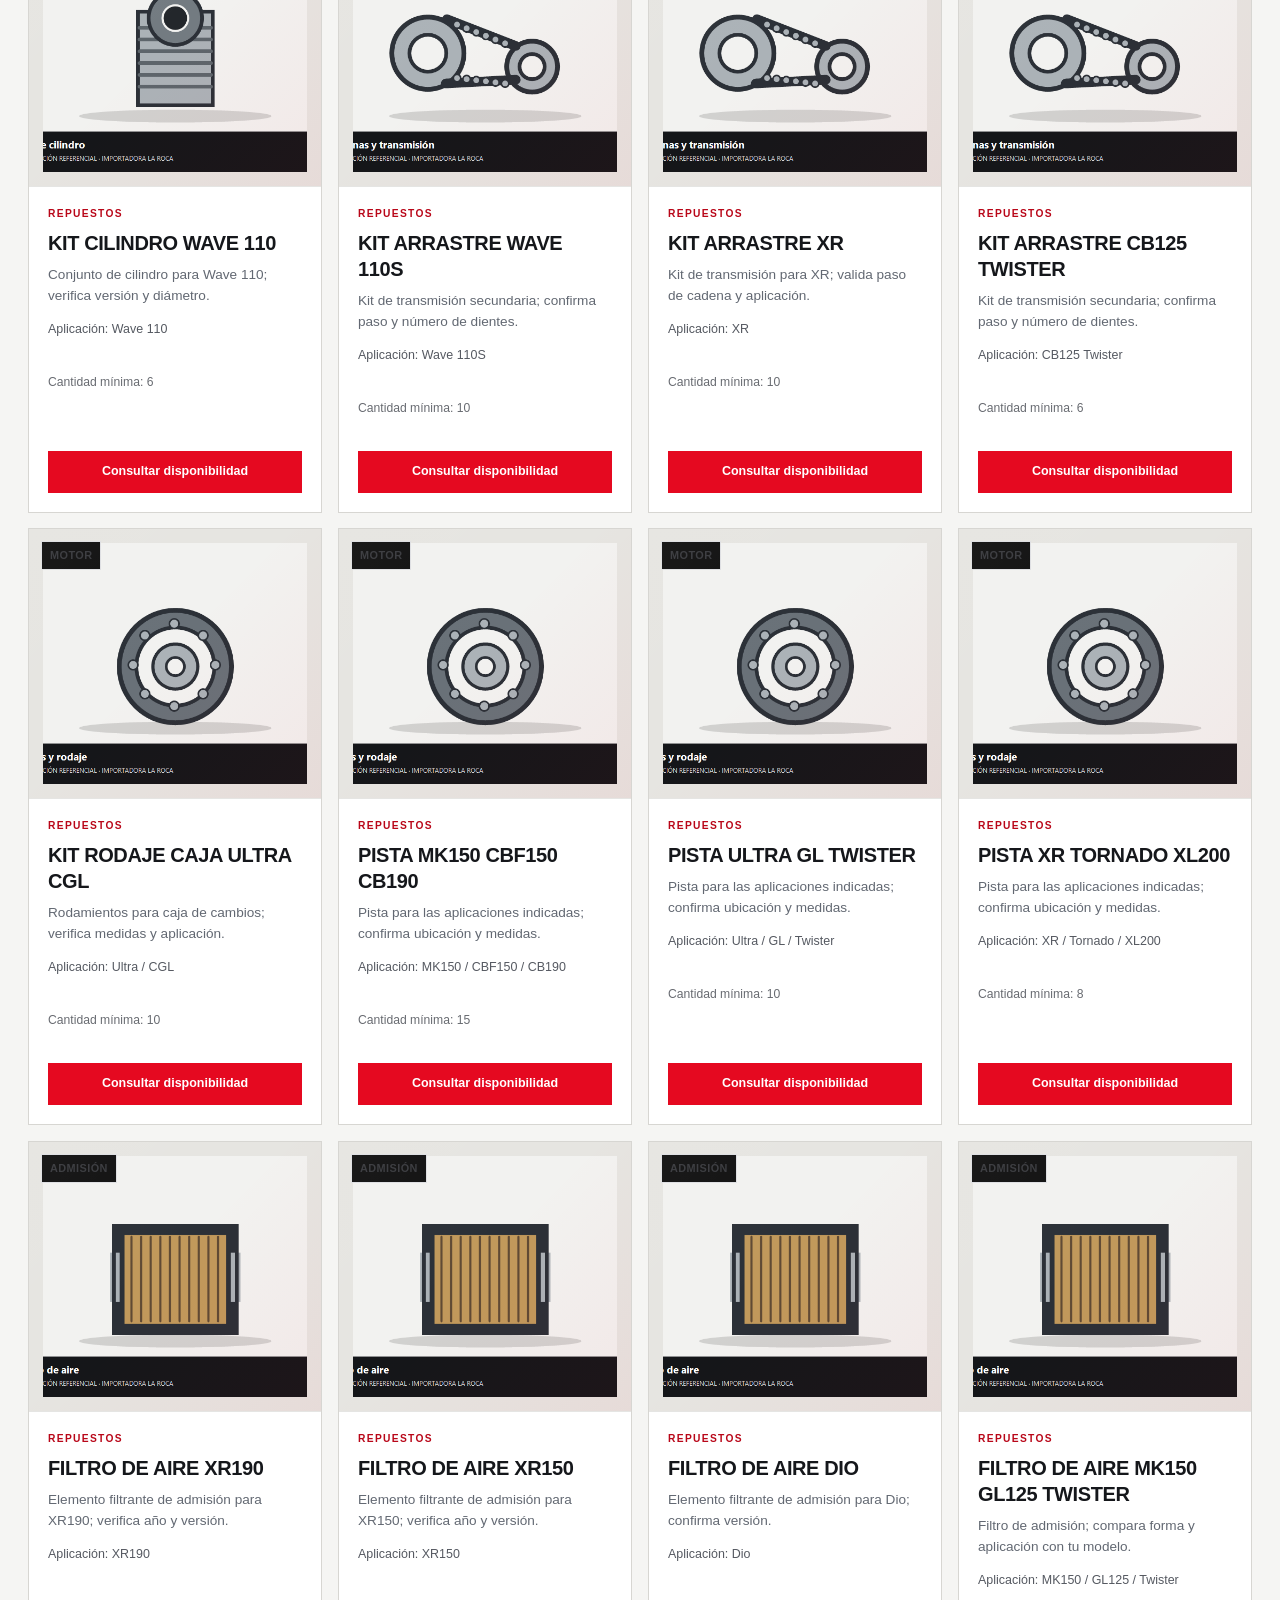
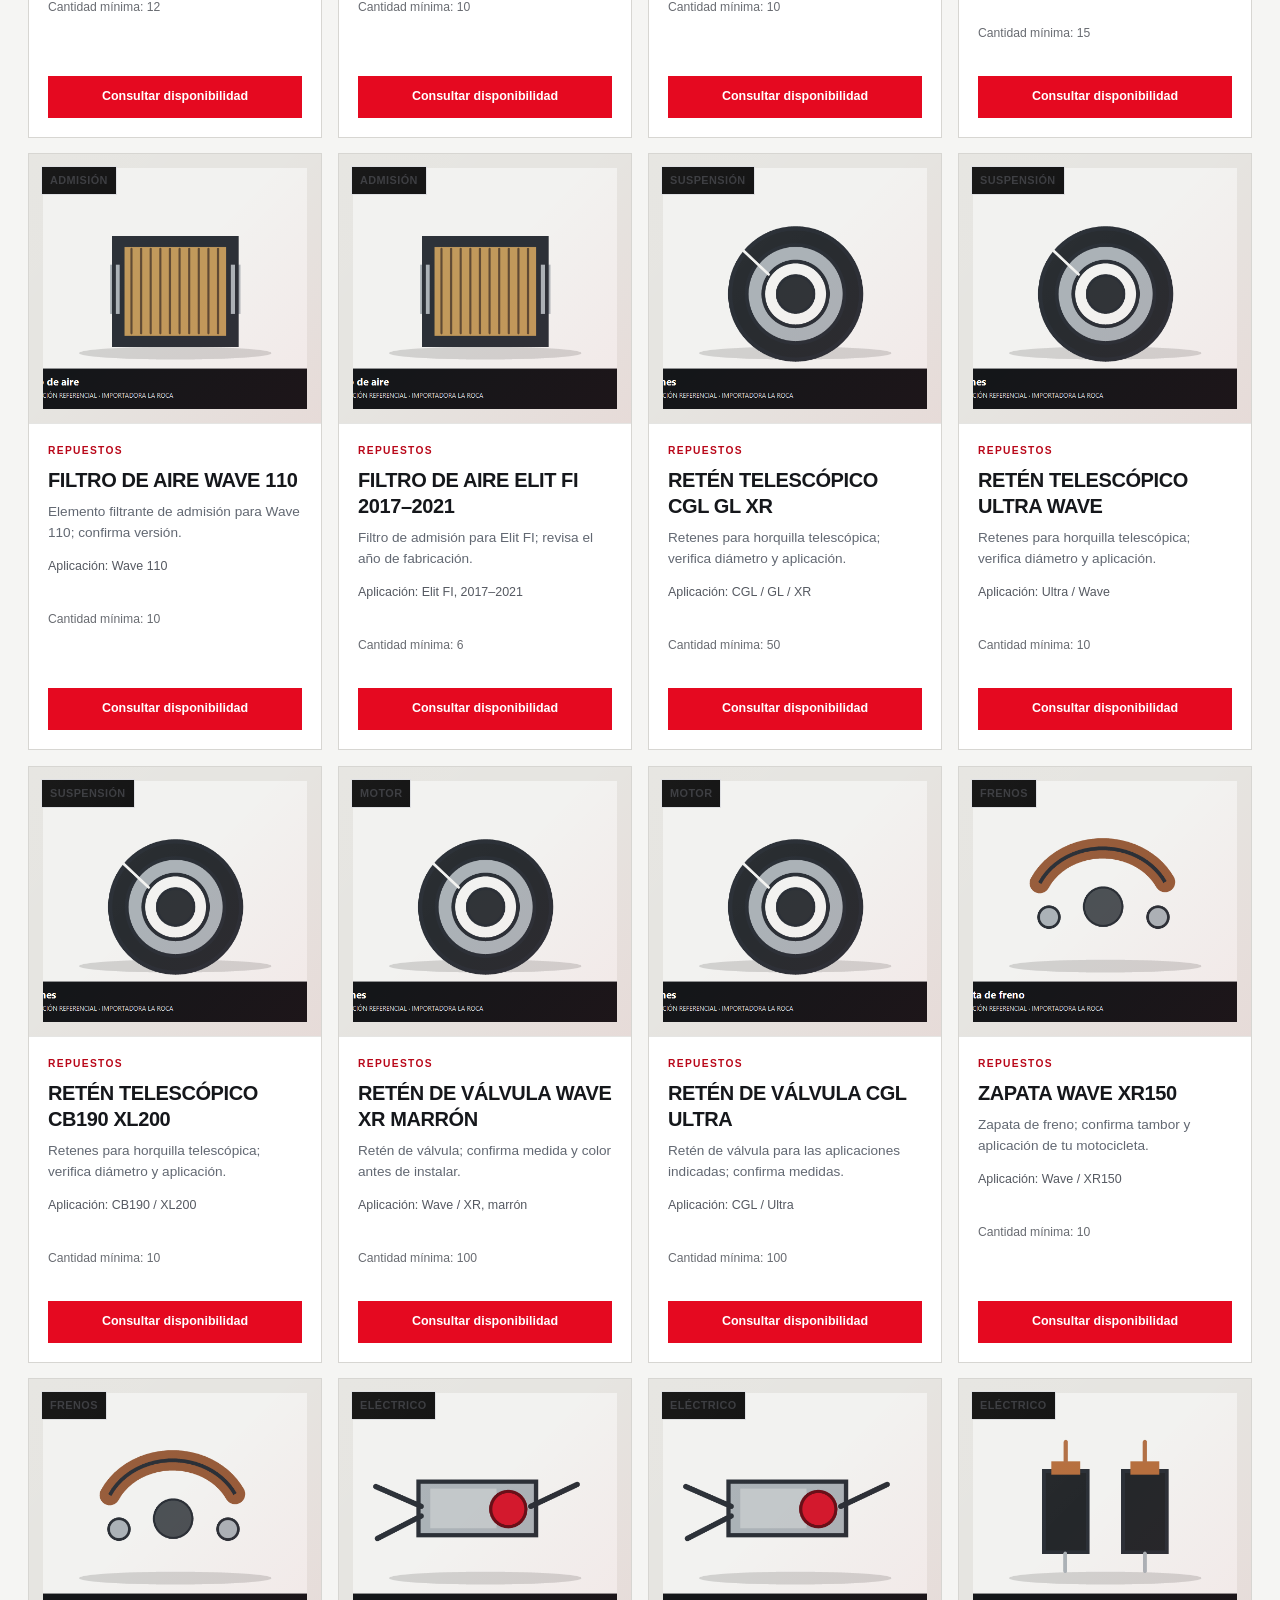
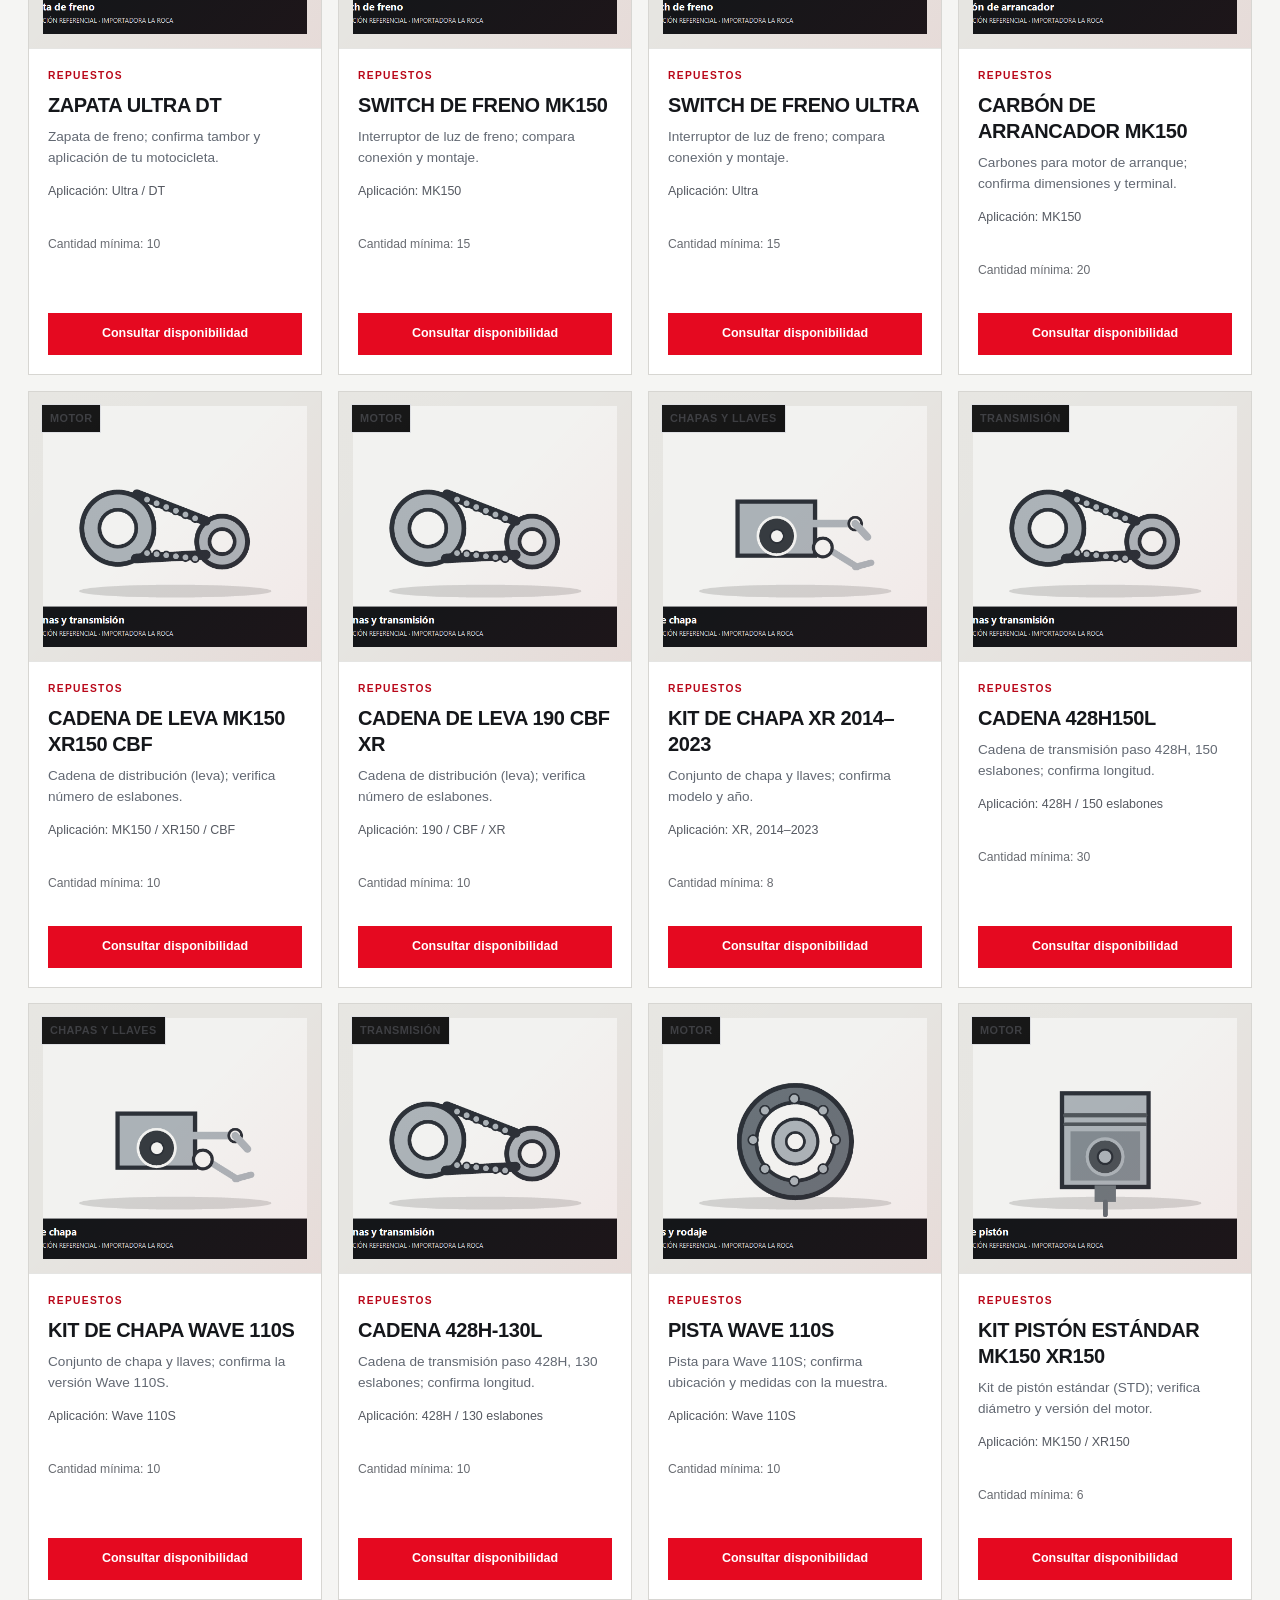
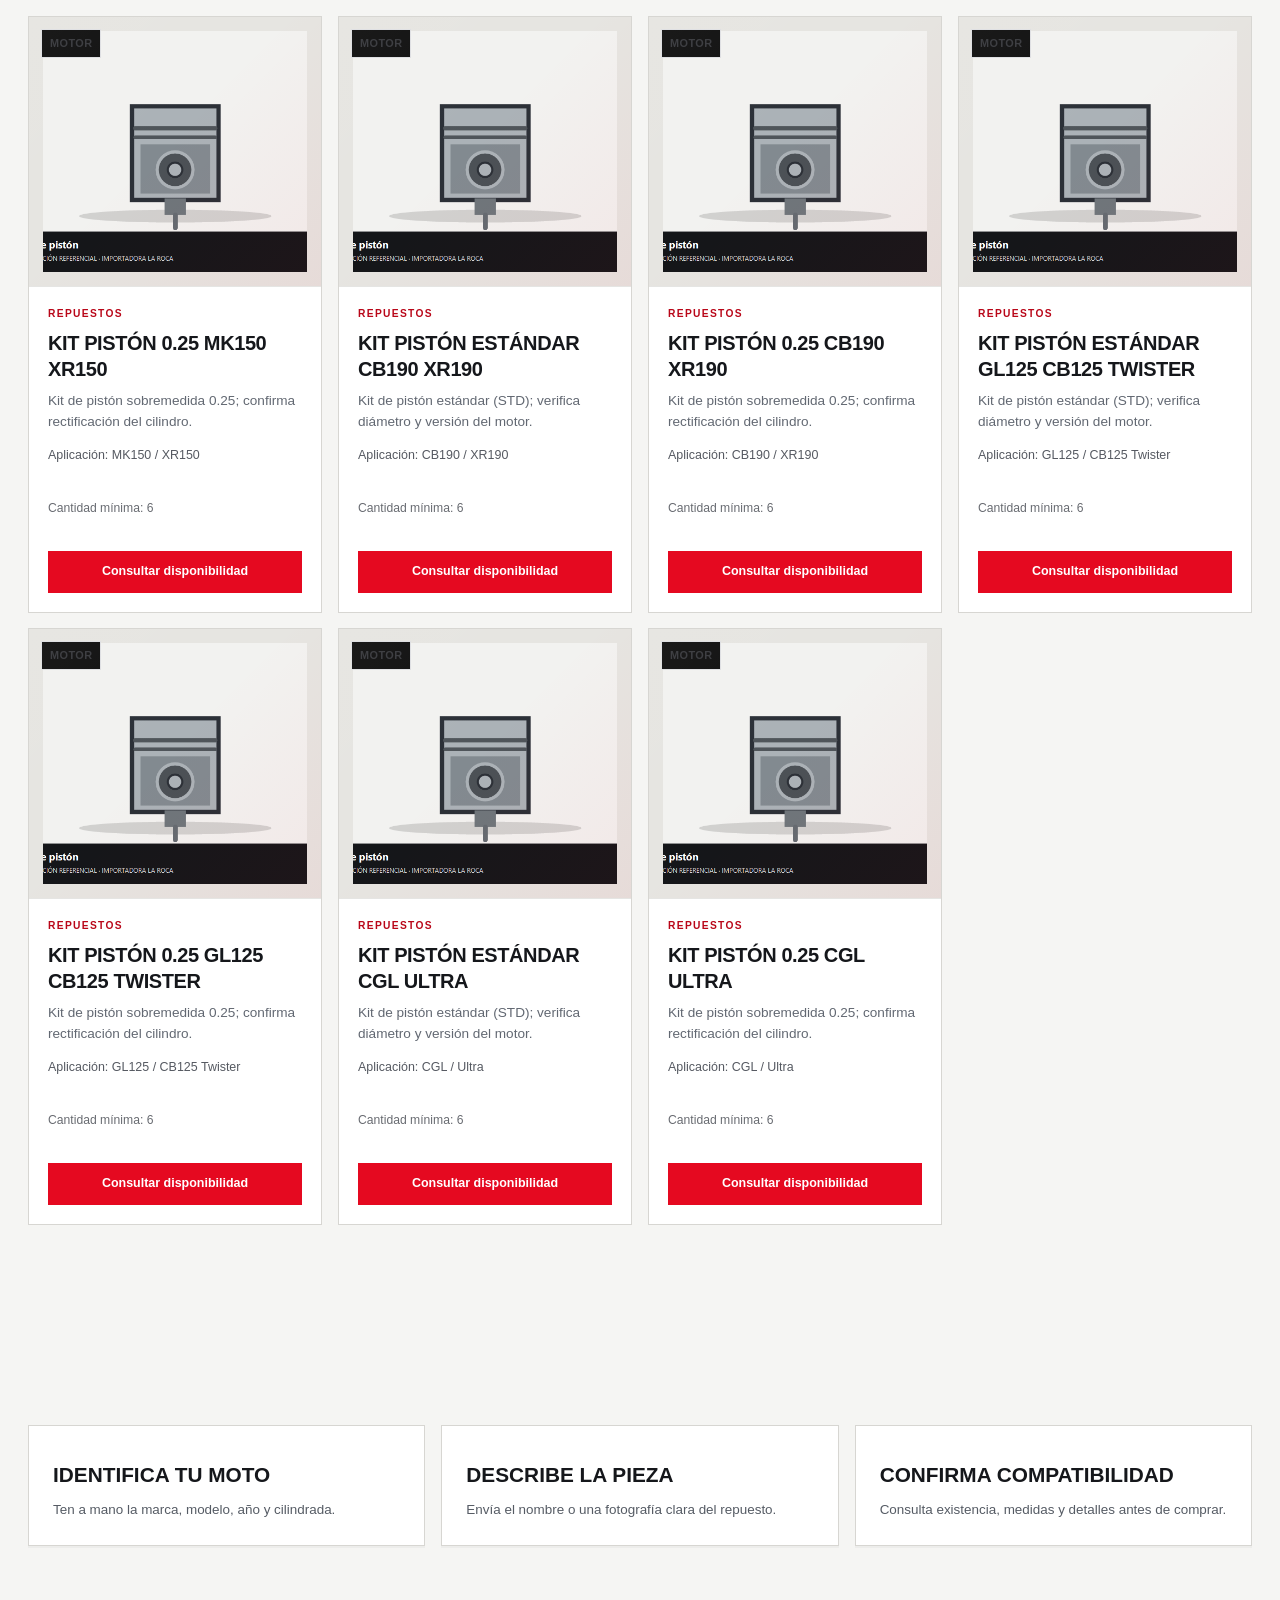
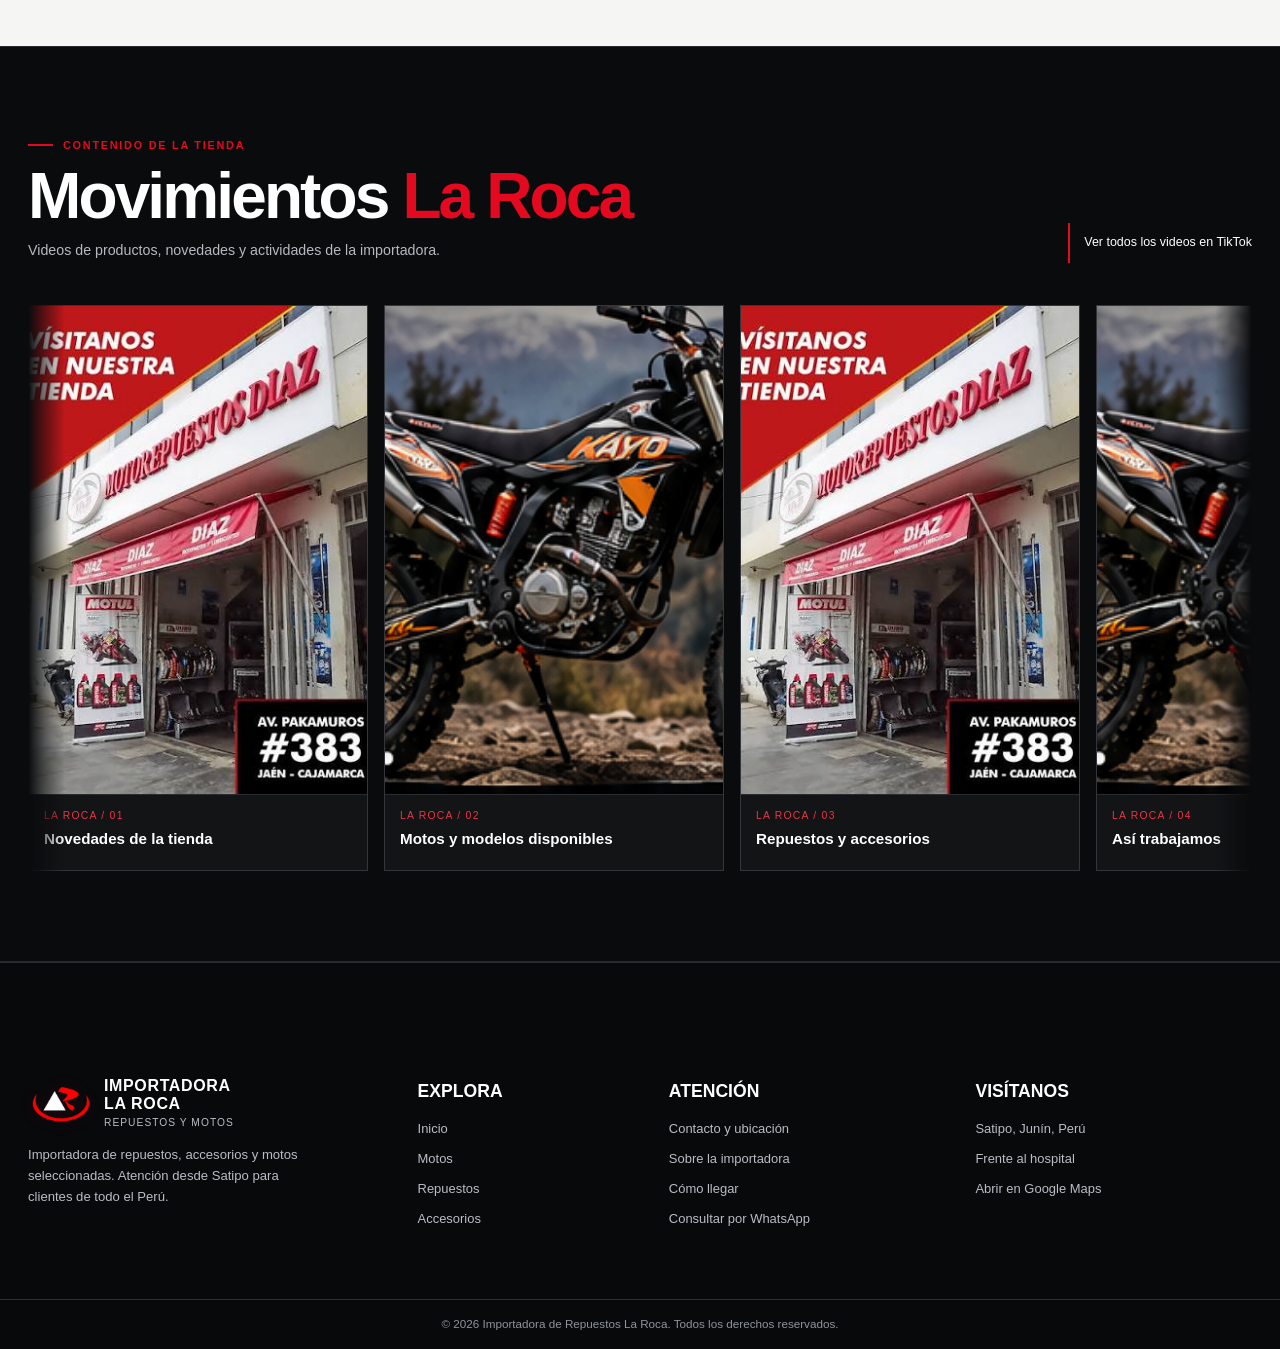
<file: repuestos.html>
<!doctype html><html lang="es"><head><meta charset="utf-8"><meta name="viewport" content="width=device-width, initial-scale=1"><meta http-equiv="Content-Security-Policy" content="default-src 'self'; img-src 'self' data:; style-src 'self' 'unsafe-inline' https://fonts.googleapis.com; font-src 'self' https://fonts.gstatic.com data:; script-src 'self'; frame-src https://www.google.com https://maps.google.com; connect-src 'self'; object-src 'none'; base-uri 'self'; form-action 'self'; upgrade-insecure-requests"><meta name="description" content="Catálogo de motos, repuestos y accesorios de Importadora de Repuestos La Roca en Satipo, Junín."><meta name="theme-color" content="#e50920"><title>Repuestos | Importadora La Roca</title><link rel="icon" type="image/png" href="assets/img/logo.png?v=4"><link rel="stylesheet" href="assets/css/styles.css"><link rel="stylesheet" href="assets/css/refined.css"><link rel="stylesheet" href="assets/css/premium.css"></head><body>
<div class="page-transition" id="page-transition" aria-hidden="true"><div class="transition-mark"><img src="assets/img/logo.png" alt=""><span>LA ROCA</span></div></div>
<div class="brand-intro" id="brand-intro" aria-label="Bienvenido a Importadora de Repuestos La Roca">
  <div class="intro-panel intro-panel-left"></div>
  <div class="intro-panel intro-panel-right"></div>
  <div class="intro-content"><img src="assets/img/logo.png" alt="Importadora La Roca"><span>IMPORTADORA DE REPUESTOS</span><strong>LA ROCA</strong><small>SATIPO, JUNÍN</small></div>
</div><a class="skip-link" href="#contenido-principal">Saltar al contenido</a>
<header class="site-header"><div class="container nav">
<a class="brand" href="index.html" aria-label="Importadora de Repuestos La Roca, inicio"><img class="brand-image" src="assets/img/logo.png" alt="Logo Importadora La Roca"><span class="brand-copy"><strong>IMPORTADORA<br>LA ROCA</strong><small>Repuestos y motos</small></span></a>
<button class="menu-toggle" aria-label="Abrir menú" aria-expanded="false"> Menú</button>
<nav class="nav-links" aria-label="Navegación principal"><a class="" href="index.html">Inicio</a><a class="" href="motos.html">Motos</a><a class="active" href="repuestos.html">Repuestos</a><a class="" href="accesorios.html">Accesorios</a><a class="" href="nosotros.html">Nosotros</a><a class="" href="contacto.html">Contacto</a></nav>
<a class="nav-cta" href="contacto.html">Consultar disponibilidad </a>
</div></header>
<main id="contenido-principal"><section class="page-hero"><div class="container"><div class="breadcrumbs"><a href="index.html">Inicio</a> / Repuestos</div><div class="eyebrow">Repuestos y mantenimiento</div><h1>La pieza adecuada empieza con <span>los datos correctos.</span></h1><p>Consulta por repuestos y consumibles. Para ayudarte a identificar la pieza, comparte marca, modelo, año y, si es posible, una foto.</p></div></section>
<section class="section"><div class="container"><div class="product-grid"><article class="product-card" data-product-card data-category="repuestos" data-search="Repuestos de motor Indica modelo, año y cilindrada para verificar compatibilidad. repuestos">
<div class="product-image"><img loading="lazy" src="assets/img/ing.png" alt="Repuestos de motor"><span class="product-badge">Repuestos</span></div>
<div class="product-info"><span class="type">repuestos</span><h3>Repuestos de motor</h3><p>Indica modelo, año y cilindrada para verificar compatibilidad.</p><button class="btn" data-whatsapp data-product="Repuestos de motor">Consultar disponibilidad </button></div></article><article class="product-card" data-product-card data-category="repuestos" data-search="Kit de transmisión Consulta medidas y compatibilidad de cadena, corona y piñón. repuestos">
<div class="product-image"><img loading="lazy" src="assets/img/ing.png" alt="Kit de transmisión"><span class="product-badge">Repuestos</span></div>
<div class="product-info"><span class="type">repuestos</span><h3>Kit de transmisión</h3><p>Consulta medidas y compatibilidad de cadena, corona y piñón.</p><button class="btn" data-whatsapp data-product="Kit de transmisión">Consultar disponibilidad </button></div></article><article class="product-card" data-product-card data-category="repuestos" data-search="Pastillas y zapatas de freno Consulta para qué modelo necesitas el repuesto. repuestos">
<div class="product-image"><img loading="lazy" src="assets/img/ing.png" alt="Pastillas y zapatas de freno"><span class="product-badge">Repuestos</span></div>
<div class="product-info"><span class="type">repuestos</span><h3>Pastillas y zapatas de freno</h3><p>Consulta para qué modelo necesitas el repuesto.</p><button class="btn" data-whatsapp data-product="Pastillas y zapatas de freno">Consultar disponibilidad </button></div></article><article class="product-card" data-product-card data-category="repuestos" data-search="Filtros y consumibles Consulta por marca, modelo y año. repuestos">
<div class="product-image"><img loading="lazy" src="assets/img/ing.png" alt="Filtros y consumibles"><span class="product-badge">Repuestos</span></div>
<div class="product-info"><span class="type">repuestos</span><h3>Filtros y consumibles</h3><p>Consulta por marca, modelo y año.</p><button class="btn" data-whatsapp data-product="Filtros y consumibles">Consultar disponibilidad </button></div></article></div></div></section>
<section class="section soft"><div class="container info-grid"><article class="info-card"><span class="trust-icon">01</span><h3>Identifica tu moto</h3><p>Ten a mano la marca, modelo, año y cilindrada.</p></article><article class="info-card"><span class="trust-icon">02</span><h3>Describe la pieza</h3><p>Envía el nombre o una fotografía clara del repuesto.</p></article><article class="info-card"><span class="trust-icon">03</span><h3>Confirma compatibilidad</h3><p>Consulta existencia, medidas y detalles antes de comprar.</p></article></div></section></main>
<section class="section video-section" id="movimientos" aria-labelledby="movimientos-titulo">
  <div class="container">
    <div class="section-head reveal">
      <div><div class="eyebrow">Contenido de la tienda</div><h2 id="movimientos-titulo">Movimientos <span>La Roca</span></h2><p>Videos de productos, novedades y actividades de la importadora.</p></div>
      <a class="video-note" href="https://www.tiktok.com/@merinovalllliii?_r=1&_t=ZS-9AAQs72wLBa" target="_blank" rel="noopener noreferrer">Ver todos los videos en TikTok</a>
    </div>
    <div class="video-marquee" aria-label="Videos de Importadora La Roca que enlazan al TikTok oficial">
      <div class="video-track">
        <a class="video-card" href="https://www.tiktok.com/@merinovalllliii?_r=1&_t=ZS-9AAQs72wLBa" target="_blank" rel="noopener noreferrer" aria-label="Ver novedades de la tienda en TikTok"><video autoplay muted loop playsinline preload="metadata" poster="assets/img/fondo-moto.jpg" data-motion-video><source src="assets/videos/vd1.mp4" type="video/mp4"></video><div class="video-card-copy"><span>La Roca / 01</span><h3>Novedades de la tienda</h3></div></a>
        <a class="video-card" href="https://www.tiktok.com/@merinovalllliii?_r=1&_t=ZS-9AAQs72wLBa" target="_blank" rel="noopener noreferrer" aria-label="Ver motos disponibles en TikTok"><video autoplay muted loop playsinline preload="metadata" poster="assets/img/ing.png" data-motion-video><source src="assets/videos/vd2.mp4" type="video/mp4"></video><div class="video-card-copy"><span>La Roca / 02</span><h3>Motos y modelos disponibles</h3></div></a>
        <a class="video-card" href="https://www.tiktok.com/@merinovalllliii?_r=1&_t=ZS-9AAQs72wLBa" target="_blank" rel="noopener noreferrer" aria-label="Ver repuestos y accesorios en TikTok"><video autoplay muted loop playsinline preload="metadata" poster="assets/img/fondo-moto.jpg" data-motion-video><source src="assets/videos/vd1.mp4" type="video/mp4"></video><div class="video-card-copy"><span>La Roca / 03</span><h3>Repuestos y accesorios</h3></div></a>
        <a class="video-card" href="https://www.tiktok.com/@merinovalllliii?_r=1&_t=ZS-9AAQs72wLBa" target="_blank" rel="noopener noreferrer" aria-label="Ver el trabajo diario en TikTok"><video autoplay muted loop playsinline preload="metadata" poster="assets/img/ing.png" data-motion-video><source src="assets/videos/vd2.mp4" type="video/mp4"></video><div class="video-card-copy"><span>La Roca / 04</span><h3>Así trabajamos</h3></div></a>
        <a class="video-card" href="https://www.tiktok.com/@merinovalllliii?_r=1&_t=ZS-9AAQs72wLBa" target="_blank" rel="noopener noreferrer" aria-hidden="true" tabindex="-1"><video muted loop playsinline preload="none" poster="assets/img/fondo-moto.jpg"><source src="assets/videos/vd1.mp4" type="video/mp4"></video><div class="video-card-copy"><span>La Roca / 01</span><h3>Novedades de la tienda</h3></div></a>
        <a class="video-card" href="https://www.tiktok.com/@merinovalllliii?_r=1&_t=ZS-9AAQs72wLBa" target="_blank" rel="noopener noreferrer" aria-hidden="true" tabindex="-1"><video muted loop playsinline preload="none" poster="assets/img/ing.png"><source src="assets/videos/vd2.mp4" type="video/mp4"></video><div class="video-card-copy"><span>La Roca / 02</span><h3>Motos y modelos disponibles</h3></div></a>
        <a class="video-card" href="https://www.tiktok.com/@merinovalllliii?_r=1&_t=ZS-9AAQs72wLBa" target="_blank" rel="noopener noreferrer" aria-hidden="true" tabindex="-1"><video muted loop playsinline preload="none" poster="assets/img/fondo-moto.jpg"><source src="assets/videos/vd1.mp4" type="video/mp4"></video><div class="video-card-copy"><span>La Roca / 03</span><h3>Repuestos y accesorios</h3></div></a>
        <a class="video-card" href="https://www.tiktok.com/@merinovalllliii?_r=1&_t=ZS-9AAQs72wLBa" target="_blank" rel="noopener noreferrer" aria-hidden="true" tabindex="-1"><video muted loop playsinline preload="none" poster="assets/img/ing.png"><source src="assets/videos/vd2.mp4" type="video/mp4"></video><div class="video-card-copy"><span>La Roca / 04</span><h3>Así trabajamos</h3></div></a>
      </div>
    </div>
  </div>
</section>
<footer class="site-footer"><div class="container footer-grid">
<div class="footer-brand"><a class="brand" href="index.html"><img class="brand-image" src="assets/img/logo.png" alt="Logo Importadora La Roca"><span class="brand-copy"><strong style="color:white">IMPORTADORA<br>LA ROCA</strong><small style="color:#b9bbc0">Repuestos y motos</small></span></a><p>Importadora de repuestos, accesorios y motos seleccionadas. Atención desde Satipo para clientes de todo el Perú.</p></div>
<div><h3>Explora</h3><div class="footer-links"><a href="index.html">Inicio</a><a href="motos.html">Motos</a><a href="repuestos.html">Repuestos</a><a href="accesorios.html">Accesorios</a></div></div>
<div><h3>Atención</h3><div class="footer-links"><a href="contacto.html">Contacto y ubicación</a><a href="nosotros.html">Sobre la importadora</a><a href="contacto.html#ubicacion">Cómo llegar</a><a href="#" data-whatsapp>Consultar por WhatsApp</a></div></div>
<div><h3>Visítanos</h3><div class="footer-links"><span>Satipo, Junín, Perú</span><span>Frente al hospital</span><a target="_blank" rel="noopener" href="https://www.google.com/maps/place/IMPORTADORA+DE+REPUESTOS+LA+ROCA/@-11.2492326,-74.6346463,345m/data=!3m1!1e3!4m6!3m5!1s0x910bc1f3a4a74469:0xf5647729b0f010d6!8m2!3d-11.2495713!4d-74.6360218!16s%2Fg%2F11tsfq4ds8">Abrir en Google Maps</a></div></div>
</div><div class="footer-bottom"><div class="container" style="display:flex;justify-content: center;gap:12px;flex-wrap:wrap"><span>© <span data-year></span> Importadora de Repuestos La Roca. Todos los derechos reservados.</span></div></div></footer>
<script src="assets/js/repuestos.js"></script><script src="assets/js/main.js"></script></body></html>
</file>
<file: assets/css/styles.css>
@import url('https://fonts.googleapis.com/css2?family=Barlow+Condensed:wght@500;600;700;800;900&family=Inter:wght@400;500;600;700;800&display=swap');
/* Capa 1: estilos base compartidos por todas las páginas. */
:root{--red:#ed1026;--red2:#b9081a;--ink:#0a0b0d;--panel:#121419;--line:#30343b;--muted:#aeb2ba;--paper:#f7f7f8;--max:1240px;--ease:cubic-bezier(.2,.75,.25,1)}
*{box-sizing:border-box}html{scroll-behavior:smooth;scroll-padding-top:92px}body{margin:0;background:var(--paper);color:#17191d;font-family:Inter,Arial,sans-serif;line-height:1.55}body:has(.hero),body:has(.page-hero){background:#0a0b0d;color:#f5f6f7}img{display:block;max-width:100%;object-fit:cover}a{color:inherit;text-decoration:none}button,input,select{font:inherit}button{cursor:pointer}.container{width:min(var(--max),calc(100% - 44px));margin:auto}
.topbar{background:#050607;color:#cfd1d5;border-bottom:1px solid #2c3035;font-size:.74rem}.topbar-inner{min-height:34px;display:flex;align-items:center;justify-content:space-between;gap:15px}.topbar-inner span:first-child:before{content:none}.topbar-inner span:nth-child(2):before{content:none}.topbar-inner span:nth-child(3):before{content:none}
.site-header{position:sticky;top:0;z-index:100;background:rgba(8,9,11,.94);backdrop-filter:blur(16px);border-bottom:1px solid #303237;color:#fff}.nav{min-height:76px;display:flex;align-items:center;gap:20px}.brand{display:flex;align-items:center;gap:9px;min-width:230px}.brand img.brand-image{width:57px;height:53px;object-fit:contain}.brand-mark{display:none}.brand-copy{display:flex;flex-direction:column;line-height:1.02}.brand-copy strong{font-family:'Barlow Condensed',sans-serif;font-size:1.15rem;font-weight:900;letter-spacing:.04em}.brand-copy small{color:#a8acb4;font-size:.62rem;text-transform:uppercase;letter-spacing:.12em;margin-top:5px}.nav-links{display:flex;align-items:center;gap:19px;margin-left:auto}.nav-links a{font-size:.81rem;font-weight:650;color:#d7d8dc;padding:28px 0;white-space:nowrap;position:relative}.nav-links a:after{content:"";position:absolute;left:0;bottom:17px;width:0;height:2px;background:var(--red);transition:width .25s}.nav-links a:hover,.nav-links a.active{color:#fff}.nav-links a:hover:after,.nav-links a.active:after{width:100%}.nav-cta,.btn{display:inline-flex;align-items:center;justify-content:center;gap:9px;background:var(--red);color:white;border:1px solid var(--red);border-radius:5px;padding:12px 18px;font-size:.84rem;font-weight:800;transition:transform .25s var(--ease),box-shadow .25s,background .25s}.nav-cta{white-space:nowrap;padding:10px 13px;font-size:.8rem}.nav-cta:hover,.btn:hover{background:#ff2a3e;transform:translateY(-2px);box-shadow:0 10px 25px #ed102638}.btn.secondary{background:transparent;color:#fff;border-color:#6b7078}.btn.secondary:hover{border-color:var(--red);background:#ed102612}.menu-toggle{display:none;background:transparent;color:white;border:1px solid #3d4148;border-radius:5px;padding:9px 11px}
.hero{background:#08090b;color:white;position:relative;overflow:hidden;isolation:isolate;border-bottom:1px solid #30343b}.hero:before{content:"";position:absolute;inset:0;z-index:-1;background:radial-gradient(ellipse at 74% 45%,#2a1015 0,transparent 42%),linear-gradient(110deg,#070809,#121419 55%,#070809)}.hero:after{content:"";position:absolute;z-index:-1;top:-40%;right:20%;height:180%;width:12%;transform:rotate(28deg);background:linear-gradient(90deg,transparent,#ed102626,transparent);animation:beam 8s ease-in-out infinite}.hero-grid{display:grid;grid-template-columns:.88fr 1.12fr;align-items:center;min-height:470px;gap:12px}.hero-copy{padding:55px 0;position:relative;z-index:2}.eyebrow{display:flex;align-items:center;gap:10px;color:var(--red);font-size:.72rem;font-weight:850;letter-spacing:.17em;text-transform:uppercase}.eyebrow:before{content:"";width:25px;height:2px;background:var(--red)}.hero h1,.page-hero h1{font-family:'Barlow Condensed',Impact,sans-serif;font-size:clamp(3.3rem,6.5vw,5.8rem);line-height:.87;letter-spacing:-.02em;text-transform:uppercase;margin:20px 0 17px;font-weight:900}.hero h1 span,.page-hero h1 span{color:var(--red)}.hero-copy p{max-width:465px;color:#c4c6cb;font-size:1rem}.hero-actions{display:flex;flex-wrap:wrap;gap:12px;margin-top:27px}.hero-visual{height:100%;min-height:410px;position:relative;display:flex;align-items:center;justify-content:center;background:linear-gradient(135deg,#191c21,#08090b);clip-path:polygon(8% 0,100% 0,100% 83%,86% 100%,0 100%,0 16%)}.hero-visual:before{content:"";position:absolute;inset:0;background:linear-gradient(125deg,transparent 40%,#ed10261e 41%,transparent 66%)}.hero-visual img{position:relative;width:100%;height:100%;max-height:410px;object-fit:contain;mix-blend-mode:screen;filter:drop-shadow(0 20px 24px #0009);animation:bikeFloat 5s ease-in-out infinite}.hero-note{position:absolute;z-index:2;right:18px;bottom:20px;background:#08090bdc;border-left:3px solid var(--red);padding:9px 13px;font-family:'Barlow Condensed',sans-serif;text-transform:uppercase;font-weight:800;font-size:1.15rem}.trust-strip{background:#0b0c0e;color:#fff;border-bottom:1px solid #303238}.trust-grid{display:grid;grid-template-columns:repeat(4,1fr)}.trust-item{padding:19px 16px;display:flex;align-items:center;gap:12px;border-right:1px solid #303238}.trust-item:first-child{padding-left:0}.trust-item:last-child{border:0}.trust-icon{width:42px;height:42px;display:grid;place-items:center;flex:0 0 42px;border:1px solid #6e111d;border-radius:50%;color:var(--red);background:#ed102610;font-size:1.15rem}.trust-item strong{display:block;font-size:.84rem}.trust-item small{display:block;color:#aeb1b8;font-size:.72rem}.section{padding:72px 0}.section.soft{background:#f5f6f7;color:#17191d}.section-head{display:flex;align-items:end;justify-content:space-between;gap:22px;margin-bottom:28px}.section-head h2{font-family:'Barlow Condensed',sans-serif;text-transform:uppercase;font-size:clamp(2.1rem,3.5vw,3.2rem);line-height:.98;margin:9px 0 0}.section-head h2 span{color:var(--red)}.section-head p{color:#8d929b;margin:8px 0 0;max-width:560px;font-size:.89rem}.soft .section-head p{color:#6d727a}.text-link{color:var(--red);font-size:.85rem;font-weight:800;white-space:nowrap}.category-grid{display:grid;grid-template-columns:repeat(4,1fr);gap:15px}.category-card{position:relative;min-height:215px;border-radius:7px;overflow:hidden;background:#14161a;color:white;border:1px solid #33373e;transition:transform .3s,border-color .3s,box-shadow .3s}.category-card:hover{transform:translateY(-6px);border-color:var(--red);box-shadow:0 14px 30px #0005}.category-card img{width:100%;height:135px;object-fit:contain;background:radial-gradient(circle at center,#292d33,#111317 68%);padding:7px;transition:transform .35s}.category-card:hover img{transform:scale(1.07)}.category-card:after{content:"";position:absolute;inset:0;pointer-events:none;background:linear-gradient(0deg,#111317 0%,transparent 55%)}.category-card-copy{position:absolute;z-index:2;left:15px;right:15px;bottom:13px}.category-card h3{font-family:'Barlow Condensed',sans-serif;text-transform:uppercase;font-size:1.2rem;margin:0 0 2px}.category-card p{font-size:.75rem;color:#b8bbc2;margin:0}.round-arrow{position:absolute;right:0;bottom:0;width:29px;height:29px;display:grid;place-items:center;border-radius:50%;background:var(--red);font-weight:900}.product-grid{display:grid;grid-template-columns:repeat(4,1fr);gap:15px}.product-card{background:#fff;color:#191b20;border:1px solid #e1e3e6;border-radius:8px;overflow:hidden;transition:transform .25s,box-shadow .25s}.product-card:hover{transform:translateY(-5px);box-shadow:0 14px 30px #0001}.product-image{height:185px;background:#111317;position:relative}.product-image img{width:100%;height:100%;object-fit:contain;mix-blend-mode:screen}.product-badge{position:absolute;left:11px;top:11px;background:var(--red);color:#fff;border-radius:3px;padding:4px 8px;font-size:.65rem;font-weight:800;text-transform:uppercase}.product-info{padding:15px}.product-info .type{font-size:.68rem;text-transform:uppercase;letter-spacing:.12em;color:var(--red);font-weight:850}.product-info h3{font-family:'Barlow Condensed',sans-serif;font-size:1.25rem;text-transform:uppercase;margin:5px 0}.product-info p{font-size:.79rem;color:#737984;min-height:40px;margin:0 0 12px}.product-info .btn{width:100%;padding:10px;font-size:.78rem}.brand-band{background:#111317;color:white;padding:36px 0;border-block:1px solid #34373d;position:relative;overflow:hidden}.brand-band:after{content:"";position:absolute;right:0;top:-80%;height:260%;width:17%;background:var(--red);transform:rotate(25deg);opacity:.12}.brand-band-inner{display:flex;align-items:center;justify-content:space-between;gap:25px;position:relative;z-index:1}.brand-band h2{font-family:'Barlow Condensed',sans-serif;text-transform:uppercase;font-size:1.65rem;line-height:1;margin:0}.brand-band h2 span{color:var(--red)}.brand-list{display:flex;align-items:center;gap:clamp(18px,4vw,48px);flex-wrap:wrap}.brand-word{font-family:'Barlow Condensed',sans-serif;font-size:clamp(1.2rem,2.4vw,1.9rem);font-weight:900;font-style:italic;letter-spacing:.05em;color:#f1f2f4}.brand-word.red{color:var(--red)}.about-grid{display:grid;grid-template-columns:1fr 1fr;gap:40px;align-items:center}.about-image{min-height:330px;background:#15171b;border:1px solid #383b42;border-radius:8px;overflow:hidden;position:relative}.about-image img{width:100%;height:100%;min-height:330px;object-fit:contain;mix-blend-mode:screen}.about-image:after{content:"";position:absolute;inset:0;border:7px solid #ed10261a;pointer-events:none}.about-copy h2{font-family:'Barlow Condensed',sans-serif;text-transform:uppercase;font-size:clamp(2.3rem,3.6vw,3.2rem);line-height:.95;margin:12px 0 16px}.about-copy h2 span{color:var(--red)}.about-copy p{color:#b1b5bc;font-size:.91rem}.check-list{list-style:none;padding:0;margin:20px 0;display:grid;gap:10px}.check-list li{font-size:.85rem;color:#e0e1e3}.check-list li:before{content:"--";color:var(--red);margin-right:10px}.cta-panel{background:linear-gradient(110deg,#ed1026,#9d0717);color:#fff;border-radius:8px;padding:30px;display:flex;align-items:center;justify-content:space-between;gap:24px;position:relative;overflow:hidden}.cta-panel:after{content:"";position:absolute;right:20%;top:-100%;width:180px;height:300%;border:1px solid #ffffff30;transform:rotate(28deg)}.cta-panel>div,.cta-panel>a,.cta-panel>button{position:relative;z-index:1}.cta-panel h2{font-family:'Barlow Condensed',sans-serif;text-transform:uppercase;font-size:clamp(1.8rem,3vw,2.5rem);line-height:.98;margin:0 0 8px}.cta-panel p{margin:0;color:#ffe0e3;font-size:.87rem}.site-footer{background:#08090b;color:#e9eaec;padding:44px 0 0;border-top:1px solid #303238}.footer-grid{display:grid;grid-template-columns:1.3fr .8fr 1fr 1fr;gap:30px;padding-bottom:35px}.footer-brand p{color:#a8acb3;font-size:.82rem;max-width:280px;margin-top:16px}.site-footer h3{font-family:'Barlow Condensed',sans-serif;text-transform:uppercase;font-size:1.1rem;margin:0 0 14px}.footer-links{display:grid;gap:9px;color:#b8bbc1;font-size:.81rem}.footer-links a:hover{color:#fff}.footer-bottom{border-top:1px solid #2d3035;padding:15px 0;color:#8f949c;font-size:.73rem}.footer-bottom .container{display:flex;justify-content:space-between;gap:12px;flex-wrap:wrap}.page-hero{background:radial-gradient(ellipse at 80% 0,#2b1015,transparent 48%),#0a0b0d;color:white;padding:52px 0 56px;border-bottom:1px solid #30343b}.breadcrumbs{color:#9196a0;font-size:.78rem;margin-bottom:22px}.breadcrumbs a{color:#fff}.page-hero h1{margin:13px 0 16px}.page-hero p{max-width:710px;color:#b7bbc2;margin:0}.catalog-tools{display:flex;gap:12px;flex-wrap:wrap;margin-bottom:22px}.catalog-tools input,.catalog-tools select{min-height:46px;border:1px solid #d8dade;border-radius:5px;padding:0 14px;background:#fff}.catalog-tools input{flex:1;min-width:220px}.catalog-tools select{min-width:190px}.catalog-count{font-size:.82rem;color:#737984;margin-bottom:16px}.catalog-grid{display:grid;grid-template-columns:repeat(3,1fr);gap:16px}.catalog-card{background:white;border:1px solid #e1e3e6;border-radius:8px;overflow:hidden;color:#191b20;transition:transform .25s,box-shadow .25s}.catalog-card:hover{transform:translateY(-5px);box-shadow:0 14px 30px #0001}.catalog-card[hidden]{display:none}.catalog-card .category-image{height:195px;background:radial-gradient(circle at center,#292d33,#111317 68%);display:grid;place-items:center;overflow:hidden}.catalog-card .category-image img{width:100%;height:100%;object-fit:contain;mix-blend-mode:screen}.catalog-card .catalog-info{padding:16px}.catalog-info .tag{color:var(--red);font-size:.68rem;font-weight:850;letter-spacing:.12em;text-transform:uppercase}.catalog-info h3{font-family:'Barlow Condensed',sans-serif;text-transform:uppercase;font-size:1.35rem;margin:6px 0}.catalog-info p{font-size:.8rem;color:#727782;min-height:43px}.catalog-info .btn{width:100%;padding:10px;font-size:.78rem}.info-grid{display:grid;grid-template-columns:repeat(3,1fr);gap:16px}.info-card{background:#fff;color:#191b20;border:1px solid #e1e3e6;border-radius:8px;padding:24px}.info-card h3{font-family:'Barlow Condensed',sans-serif;text-transform:uppercase;font-size:1.3rem;margin:8px 0}.info-card p{color:#737984;font-size:.84rem;margin:0}.contact-grid{display:grid;grid-template-columns:.8fr 1.2fr;gap:20px}.contact-card{background:#fff;color:#191b20;border:1px solid #e1e3e6;border-radius:8px;padding:26px}.contact-card h2{font-family:'Barlow Condensed',sans-serif;text-transform:uppercase;font-size:1.8rem;margin:12px 0}.contact-card p{color:#737984}.contact-line{display:flex;gap:12px;margin:18px 0;color:#33363b}.contact-line strong{display:block}.contact-line small{color:#777d86}.map-frame{width:100%;height:100%;min-height:360px;border:0;border-radius:8px;background:#eee}.reveal{opacity:0;transform:translateY(22px);transition:opacity .7s var(--ease),transform .7s var(--ease)}.reveal.visible{opacity:1;transform:translateY(0)}.float-wa{position:fixed;right:20px;bottom:20px;z-index:90;width:58px;height:58px;display:grid;place-items:center;background:#18a35b;color:white;border:3px solid #fff;border-radius:50%;font-size:1.35rem;box-shadow:0 9px 25px #0004;animation:pulse 2.8s infinite}.back-top{position:fixed;right:29px;bottom:90px;z-index:80;width:38px;height:38px;display:grid;place-items:center;background:#17191d;color:white;border:1px solid #454951;border-radius:50%;opacity:0;pointer-events:none;transition:.25s}.back-top.show{opacity:1;pointer-events:auto}.empty-state{grid-column:1/-1;text-align:center;padding:35px;border:1px dashed #c8cbd0;border-radius:8px;color:#777d86}
@keyframes bikeFloat{0%,100%{transform:translateY(0)}50%{transform:translateY(-8px)}}@keyframes beam{0%,100%{opacity:.2;transform:translateX(-35px) rotate(28deg)}50%{opacity:.8;transform:translateX(55px) rotate(28deg)}}@keyframes pulse{0%,100%{box-shadow:0 9px 25px #0004,0 0 0 0 #18a35b40}50%{box-shadow:0 9px 25px #0004,0 0 0 9px #18a35b00}}
@media(max-width:1050px){.nav{gap:12px}.brand{min-width:190px}.brand img.brand-image{width:46px}.nav-links{gap:12px}.nav-links a{font-size:.75rem}.nav-cta{display:none}.category-grid{grid-template-columns:repeat(3,1fr)}.product-grid{grid-template-columns:repeat(3,1fr)}.footer-grid{grid-template-columns:repeat(2,1fr)}}
@media(max-width:720px){.container{width:min(var(--max),calc(100% - 28px))}.topbar-inner{justify-content:center;min-height:32px}.topbar-inner span:nth-child(2),.topbar-inner span:nth-child(3){display:none}.nav{min-height:68px;justify-content:space-between}.brand{min-width:0}.brand img.brand-image{width:43px;height:44px}.brand-copy strong{font-size:.92rem}.brand-copy small{font-size:.58rem}.menu-toggle{display:block}.nav-links{display:none;position:absolute;top:68px;left:0;right:0;background:#0a0b0d;padding:8px 20px 16px;border-bottom:1px solid #34373d;box-shadow:0 15px 25px #0008;flex-direction:column;align-items:stretch;gap:0}.nav-links.open{display:flex}.nav-links a{padding:12px 0;border-bottom:1px solid #26292e;font-size:.9rem}.nav-links a:after{bottom:4px}.hero-grid{grid-template-columns:1fr;gap:0}.hero-copy{padding:43px 0 7px}.hero h1{font-size:clamp(3.6rem,15vw,5rem)}.hero-copy p{font-size:.9rem}.hero-visual{min-height:255px;margin:0 -7px}.hero-visual img{max-height:280px}.hero-note{right:10px;bottom:11px;font-size:.95rem}.trust-grid{grid-template-columns:repeat(2,1fr)}.trust-item{padding:13px 7px;gap:8px;border-bottom:1px solid #303238}.trust-item:first-child{padding-left:7px}.trust-item:nth-child(2){border-right:0}.trust-item:nth-child(n+3){border-bottom:0}.trust-icon{width:32px;height:32px;flex-basis:32px;font-size:.9rem}.trust-item strong{font-size:.73rem}.trust-item small{font-size:.65rem}.section{padding:51px 0}.section-head{align-items:flex-start;flex-direction:column;gap:12px}.category-grid{grid-template-columns:repeat(2,minmax(0,1fr));gap:10px}.category-card{min-height:185px}.category-card img{height:120px}.category-card-copy{left:12px;right:12px;bottom:12px}.category-card h3{font-size:1.04rem}.category-card p{font-size:.68rem}.round-arrow{width:26px;height:26px}.product-grid{grid-template-columns:repeat(2,minmax(0,1fr));gap:10px}.product-image{height:145px}.product-info{padding:11px}.product-info h3{font-size:1.02rem}.product-info p{font-size:.73rem;min-height:50px}.product-info .btn{font-size:.73rem;padding:9px 5px}.brand-band-inner{align-items:flex-start;flex-direction:column;gap:17px}.brand-list{gap:20px}.brand-word{font-size:1.25rem}.about-grid{grid-template-columns:1fr;gap:23px}.about-image,.about-image img{min-height:245px}.about-copy h2{font-size:2.5rem}.cta-panel{padding:23px;align-items:flex-start;flex-direction:column}.cta-panel .btn{width:100%}.footer-grid{grid-template-columns:1fr 1fr;gap:24px 17px;padding:33px 0}.footer-grid>div:first-child{grid-column:1/-1}.footer-bottom .container{flex-direction:column}.page-hero{padding:40px 0}.page-hero h1{font-size:clamp(2.8rem,13vw,4rem)}.catalog-tools{flex-direction:column}.catalog-tools input,.catalog-tools select{width:100%;min-width:0}.catalog-grid{grid-template-columns:repeat(2,minmax(0,1fr));gap:10px}.catalog-card .category-image{height:145px}.catalog-info{padding:11px!important}.catalog-info h3{font-size:1.1rem}.catalog-info p{font-size:.73rem;min-height:55px}.catalog-info .btn{font-size:.71rem;padding:9px 5px}.info-grid{grid-template-columns:1fr}.contact-grid{grid-template-columns:1fr;gap:16px}.map-frame{min-height:300px}.float-wa{right:13px;bottom:13px;width:52px;height:52px}.back-top{right:20px;bottom:75px}}
@media(prefers-reduced-motion:reduce){*,*:before,*:after{animation:none!important;transition:none!important;scroll-behavior:auto!important}.reveal{opacity:1;transform:none}}


/* --- Premium refinement / accessibility / responsive hardening --- */
:root{--focus:#ff5969;--surface:#101216;--surface-2:#181b20;--content:1240px}
:focus-visible{outline:3px solid var(--focus);outline-offset:3px}
.skip-link{position:absolute;left:12px;top:-70px;z-index:9999;background:#fff;color:#111;padding:12px 16px;border-radius:4px;font-weight:800}
.skip-link:focus{top:10px}
::selection{background:#ed1026;color:#fff}
.container{max-width:var(--content)}
.site-header{box-shadow:0 6px 22px #0002}
.brand-image{filter:drop-shadow(0 0 8px #ed10261a)}
.nav-links a{transition:color .2s ease}
.hero{min-height:440px}
.hero-copy{max-width:560px}
.hero h1{text-wrap:balance}
.hero-copy p{line-height:1.8}
.hero-visual{border:1px solid #343840;box-shadow:inset 0 0 50px #0008}
.hero-visual img{object-position:center;will-change:transform}
.hero-note{box-shadow:0 8px 25px #0006}
.btn{min-height:44px;touch-action:manipulation}
.btn:focus-visible,.nav-cta:focus-visible,.menu-toggle:focus-visible{outline-offset:4px}
.category-card,.product-card,.catalog-card,.info-card,.contact-card{box-shadow:0 2px 0 #00000008}
.category-card:focus-visible,.product-card:focus-within,.catalog-card:focus-within{outline:3px solid var(--red);outline-offset:3px}
.section-head{gap:24px}
.section-head h2{letter-spacing:-.025em}
.product-image{overflow:hidden}
.product-image:after{content:"";position:absolute;inset:0;pointer-events:none;background:linear-gradient(135deg,#ffffff0a,transparent 45%,#ed10260c)}
.product-image img{transition:transform .45s var(--ease)}
.product-card:hover .product-image img{transform:scale(1.045)}
.brand-band{isolation:isolate}
.brand-word{transition:color .2s ease,transform .2s ease}
.brand-word:hover{color:var(--red);transform:translateY(-2px)}
.about-image{box-shadow:12px 12px 0 #ed10261b}
.cta-panel{box-shadow:0 15px 35px #0002}
.site-footer a:focus-visible{outline-color:#fff}
.location-section{background:#0a0b0d;color:#f4f5f7;border-top:1px solid #30343b}
.location-layout{display:grid;grid-template-columns:.78fr 1.22fr;gap:24px;align-items:stretch}
.location-copy{padding:30px;background:linear-gradient(145deg,#17191e,#0d0e11);border:1px solid #343840;border-radius:8px;display:flex;flex-direction:column;align-items:flex-start}
.location-copy h2{font-family:'Barlow Condensed',sans-serif;text-transform:uppercase;font-size:clamp(2.2rem,4vw,3.3rem);line-height:.94;margin:13px 0}
.location-copy h2 span{color:var(--red)}
.location-copy p{color:#b6bac2;font-size:.9rem;line-height:1.8}
.location-detail{display:flex;align-items:flex-start;gap:12px;margin:10px 0;color:#e5e6e9;font-size:.86rem}
.location-detail .detail-icon{display:grid;place-items:center;flex:0 0 36px;height:36px;border:1px solid #6f1822;border-radius:6px;background:#ed102615;color:#ff3448}
.location-detail strong{display:block;margin-bottom:2px}
.location-detail small{color:#a9aeb7;font-size:.77rem}
.location-actions{display:flex;gap:10px;flex-wrap:wrap;margin-top:auto;padding-top:18px}
.map-shell{min-height:440px;position:relative;overflow:hidden;border:1px solid #383c44;border-radius:8px;background:#17191d;box-shadow:0 16px 38px #0004}
.map-shell iframe{position:absolute;inset:0;width:100%;height:100%;min-height:440px;border:0;filter:grayscale(.2) contrast(1.02)}
.map-label{position:absolute;left:14px;top:14px;z-index:2;pointer-events:none;background:#090a0de8;color:white;border:1px solid #444750;border-left:3px solid var(--red);border-radius:4px;padding:10px 13px;box-shadow:0 8px 20px #0003}
.map-label strong{display:block;font-size:.82rem}
.map-label small{display:block;color:#c3c6cc;font-size:.7rem;margin-top:2px}
.map-caption{font-size:.74rem;color:#9298a2;margin-top:12px}
.trust-item{transition:background .25s ease}
.trust-item:hover{background:#ffffff05}
.catalog-tools input:focus-visible,.catalog-tools select:focus-visible{outline:3px solid #ed102655;border-color:var(--red)}
.catalog-card[hidden]{display:none!important}
.float-wa{transition:transform .25s ease,box-shadow .25s ease}
.float-wa:hover{transform:translateY(-4px) scale(1.03)}
@media(min-width:1400px){.hero-grid{min-height:520px}.hero-visual{min-height:460px}.hero-visual img{max-height:455px}}
@media(max-width:900px){.location-layout{grid-template-columns:1fr}.location-copy{padding:24px}.map-shell,.map-shell iframe{min-height:380px}.hero-grid{grid-template-columns:.95fr 1.05fr}.brand{min-width:175px}.nav-links{gap:10px}}
@media(max-width:720px){
 .hero{min-height:0}.hero-grid{grid-template-columns:1fr}.hero-copy{padding:39px 0 13px}.hero-visual{min-height:260px}.hero-visual img{max-height:280px}
 .section-head h2{line-height:1.02}.category-card{min-height:180px}.category-card img{object-fit:contain}
 .location-layout{gap:14px}.location-copy{padding:21px}.location-copy h2{font-size:2.45rem}.location-actions{width:100%}.location-actions .btn{flex:1}.map-shell,.map-shell iframe{min-height:330px}
 .footer-grid{gap:23px 14px}.section{overflow:clip}
}
@media(max-width:380px){.container{width:calc(100% - 22px)}.brand-copy strong{font-size:.82rem}.brand-copy small{letter-spacing:.06em}.hero-actions .btn{width:100%}.category-grid,.product-grid,.catalog-grid{grid-template-columns:1fr}.category-card{min-height:205px}.category-card img{height:140px}.product-image{height:180px}.location-actions{flex-direction:column}.location-actions .btn{width:100%}}
@media(prefers-reduced-motion:reduce){html{scroll-behavior:auto}*,*:before,*:after{animation-duration:.01ms!important;animation-iteration-count:1!important;transition-duration:.01ms!important}}
</file>
<file: assets/css/refined.css>
/* Capa 2: refinamientos de componentes. Cargar después de styles.css. */
:root{--red:#d7192d;--ink:#101114;--panel:#191b1f;--line:#dedfe2;--muted:#626770;--paper:#f4f4f2;--max:1240px;--ease:cubic-bezier(.2,.65,.3,1)}
html{scroll-behavior:smooth}body{font-family:Inter,"Segoe UI",Arial,sans-serif;line-height:1.55;-webkit-font-smoothing:antialiased}a,button{transition:color .18s ease,background-color .18s ease,border-color .18s ease,transform .18s ease}
/* Cabecera consistente, sin brillos ni transparencias excesivas */
.topbar{background:#101114;border-color:#2b2d31;color:#c8c9cc}.site-header{background:#111214;backdrop-filter:none;border-color:#303136}.nav{gap:22px}.brand img.brand-image{width:52px;height:50px}.brand-copy strong{font-family:Inter,"Segoe UI",Arial,sans-serif;font-size:1rem;letter-spacing:.025em;line-height:1.12}.brand-copy small{font-size:.64rem;letter-spacing:.1em}.nav-links{gap:17px}.nav-links a{font-size:.8rem;font-weight:600}.nav-links a:after{transition:width .18s ease}.nav-cta,.btn{border-radius:3px;box-shadow:none;font-weight:700;letter-spacing:.005em}.nav-cta:hover,.btn:hover{box-shadow:none;transform:translateY(-1px);background:#bd1426}
/* Banners editoriales, con composición simple */
.hero{background:#111214;border-color:#292a2e}.hero:before{background:linear-gradient(105deg,#111214 0%,#17191d 57%,#101114 100%)}.hero:after{display:none}.hero-grid{min-height:445px;grid-template-columns:.9fr 1.1fr;gap:28px}.hero h1,.page-hero h1{font-family:Impact,"Arial Narrow",sans-serif;letter-spacing:.005em;line-height:.94}.hero-visual{clip-path:none;border-left:1px solid #303136;background:#17191d}.hero-visual:before{display:none}.hero-visual img{animation:none;filter:none;mix-blend-mode:normal}.hero-note{border-left-width:2px;box-shadow:none;font-family:Inter,"Segoe UI",Arial,sans-serif;font-size:.9rem;letter-spacing:.025em}
.trust-strip{background:#17181b;border-color:#303136}.trust-item{padding:17px 14px}.trust-icon{border-radius:4px;background:transparent;border-color:#5a242b}.section{padding:64px 0}.section-head{margin-bottom:25px}.section-head h2{font-family:Inter,"Segoe UI",Arial,sans-serif;font-weight:800;letter-spacing:-.035em;line-height:1.08;text-transform:none}.section-head h2 span{color:var(--red)}
/* Catálogo con superficie clara para que las fotografías y nombres sean protagonistas */
body:has(.page-hero){background:var(--paper);color:#18191c}.page-hero{background:#17181b;color:#fff;padding:32px 0 39px;border-bottom:3px solid var(--red);position:relative;overflow:hidden}.page-hero:before,.page-hero:after{display:none}.page-hero h1{font-size:clamp(2.6rem,5vw,4.5rem);max-width:900px;margin:17px 0 14px}.page-hero p{color:#c5c6c9;max-width:720px;font-size:.98rem}.breadcrumbs{color:#a9abb0;font-size:.78rem;margin-bottom:20px}.breadcrumbs a:hover{color:#fff}.page-hero .eyebrow{color:#ff5262}.section:has(.catalog-tools),body:has(.page-hero) main>.section{background:var(--paper);color:#191a1d}.section:has(.catalog-tools) .container>p,.catalog-count{color:#686b71}.catalog-tools{display:grid;grid-template-columns:minmax(220px,1fr) 230px;gap:12px;margin:0 0 13px;padding:14px;background:#fff;border:1px solid #e1e2e4;border-radius:4px;box-shadow:0 2px 8px #15171a05}.catalog-tools input,.catalog-tools select{min-height:45px;border:1px solid #d7d9dd;border-radius:3px;background:#fff;color:#202126;padding:10px 13px;outline:none}.catalog-tools input:focus,.catalog-tools select:focus{border-color:var(--red);box-shadow:0 0 0 2px #d7192d18}.catalog-count{font-size:.82rem;margin:14px 0 17px}
.product-grid{gap:17px;align-items:stretch}.product-card{display:flex;flex-direction:column;background:#fff;color:#1b1c20;border:1px solid #e1e2e4;border-radius:4px;overflow:hidden;box-shadow:0 2px 7px #14151908;transition:transform .2s ease,border-color .2s ease,box-shadow .2s ease}.product-card[hidden]{display:none}.product-card:hover{transform:translateY(-3px);border-color:#c7c8cc;box-shadow:0 9px 22px #15171a0c}.product-image{height:220px;background:#f0f0ee;position:relative;border-bottom:1px solid #e5e5e3;padding:14px}.product-image img{width:100%;height:100%;object-fit:contain;mix-blend-mode:multiply;transition:transform .25s ease}.product-card:hover .product-image img{transform:scale(1.025)}.product-badge{position:absolute;left:12px;top:12px;background:#fff;color:#393a3e;border:1px solid #dedfe2;border-radius:2px;font-size:.68rem;font-weight:700;letter-spacing:.04em;padding:5px 8px;text-transform:uppercase}.product-info{padding:17px;display:flex;flex:1;flex-direction:column;align-items:flex-start;gap:8px}.product-info .type{color:var(--red);font-size:.67rem;font-weight:800;letter-spacing:.1em;text-transform:uppercase}.product-info h3{font-size:1.02rem;line-height:1.3;font-weight:750;letter-spacing:-.015em;margin:0}.product-info p{font-size:.85rem;color:#686b71;line-height:1.5;margin:0 0 5px}.product-info .product-fitment{font-size:.78rem;color:#555961}.product-info .product-minimum{font-size:.76rem;color:#686b71;margin:0 0 4px}.product-info .btn{margin-top:auto;min-height:42px;width:100%;font-size:.78rem;padding:10px 12px;flex-shrink:0}.product-actions{display:grid;grid-template-columns:1fr;gap:8px;width:100%;margin-top:auto}.product-info .btn.detail-link{background:#fff;color:#25262a;border-color:#cfd0d4}.product-info .btn.detail-link:hover{color:var(--red);border-color:var(--red);background:#fff}
.parts-tools{grid-template-columns:minmax(220px,1fr) 230px}.parts-note{margin:0 0 16px;color:#686b71;font-size:.82rem}
.category-grid{gap:14px}.category-card{border-radius:4px;box-shadow:none;border:1px solid #303136}.category-card:after{display:none}.category-card img{transition:transform .25s ease}.category-card:hover img{transform:scale(1.025)}.category-card-copy{background:linear-gradient(0deg,#101114f2,#101114b0 75%,transparent);padding:20px}.category-card-copy h3{font-size:1.25rem}.round-arrow{border-radius:3px}.section.soft{background:#f0f0ee;color:#191a1d}.section.soft .section-head p{color:#65676d}
/* Controles y foco accesible */
:focus-visible{outline:3px solid #f05a69;outline-offset:3px}.reveal{transition:opacity .35s ease,transform .35s ease}.reveal:not(.visible){transform:translateY(8px)}
/* Ficha de producto */
.detail-section{background:var(--paper);color:#191a1d;padding:38px 0 72px}.detail-shell{display:grid;grid-template-columns:minmax(0,1.05fr) minmax(300px,.95fr);gap:36px;align-items:start}.detail-photo{background:#eeefed;border:1px solid #dedfe2;min-height:390px;display:grid;place-items:center;padding:24px}.detail-photo img{width:100%;max-height:450px;object-fit:contain;mix-blend-mode:multiply}.detail-meta{color:var(--red);font-size:.72rem;font-weight:800;letter-spacing:.13em;text-transform:uppercase}.detail-info h1{font-size:clamp(2rem,4vw,3.25rem);line-height:1.03;letter-spacing:-.035em;margin:12px 0}.detail-info>p{color:#60636a;line-height:1.7}.detail-price{font-size:1.12rem;font-weight:800;border-top:1px solid #dedfe2;border-bottom:1px solid #dedfe2;padding:17px 0;margin:22px 0}.detail-price small{display:block;font-size:.78rem;font-weight:500;color:#73767d;margin-top:4px}.detail-list{padding:0;margin:18px 0 24px;list-style:none;display:grid;gap:10px}.detail-list li{display:flex;gap:10px;color:#42454b;font-size:.9rem}.detail-list li:before{content:"--";color:var(--red);font-weight:800}.detail-actions{display:flex;flex-wrap:wrap;gap:10px}.detail-actions .btn{min-height:46px}.detail-secondary{background:#fff!important;color:#222!important;border-color:#d5d6da!important}.detail-note{font-size:.78rem!important;color:#777a80!important;margin-top:18px}.detail-back{display:inline-block;color:#6d7077;font-size:.82rem;margin-bottom:20px}.detail-back:hover{color:var(--red)}.detail-help{margin-top:34px;background:#fff;border:1px solid #e0e1e4;padding:20px;display:grid;grid-template-columns:auto 1fr;gap:13px;align-items:start}.detail-help strong{display:block;margin-bottom:4px}.detail-help p{margin:0;color:#686b71;font-size:.85rem}.detail-help-icon{width:40px;height:40px;background:#f9e8ea;color:var(--red);display:grid;place-items:center;font-size:1.15rem;border-radius:3px}
@media(max-width:980px){.nav{gap:12px}.brand{min-width:185px}.nav-links{gap:11px}.nav-cta{display:none}.product-image{height:195px}.detail-shell{gap:24px}}
@media(max-width:760px){.container{width:min(var(--max),calc(100% - 30px))}.topbar-inner span:nth-child(2){display:none}.nav{min-height:68px;flex-wrap:wrap}.brand{min-width:0;margin-right:auto}.brand img.brand-image{width:43px;height:43px}.brand-copy strong{font-size:.9rem}.menu-toggle{display:block}.nav-links{display:none;order:3;flex-basis:100%;margin:0;padding:8px 0 16px;align-items:stretch;gap:0}.nav-links.open{display:flex;flex-direction:column}.nav-links a{padding:12px 5px;border-top:1px solid #2b2c30}.nav-links a:after{display:none}.hero-grid{grid-template-columns:1fr;min-height:0;gap:0}.hero-copy{padding:45px 0 28px}.hero h1{font-size:clamp(3rem,13vw,4.6rem)}.hero-visual{min-height:260px;height:290px;border-left:0;border-top:1px solid #303136}.hero-visual img{max-height:285px}.trust-grid{grid-template-columns:repeat(2,1fr)}.trust-item{padding:14px 8px;border-bottom:1px solid #303238}.trust-item:nth-child(2){border-right:0}.trust-item:nth-child(3),.trust-item:nth-child(4){border-bottom:0}.trust-item:first-child{padding-left:8px}.trust-icon{width:35px;height:35px;flex-basis:35px}.trust-item strong{font-size:.77rem}.trust-item small{font-size:.68rem}.section{padding:45px 0}.section-head{align-items:flex-start;flex-direction:column;gap:12px}.page-hero{padding:25px 0 30px}.page-hero h1{font-size:clamp(2.45rem,11vw,3.6rem)}.page-hero p{font-size:.9rem}.catalog-tools{grid-template-columns:1fr;padding:10px}.product-grid{grid-template-columns:repeat(2,minmax(0,1fr));gap:10px}.product-image{height:clamp(140px,42vw,205px);padding:9px}.product-info{padding:12px;gap:7px}.product-info h3{font-size:.91rem}.product-info p{font-size:.78rem}.product-info .btn{font-size:.72rem;padding:9px 7px;min-height:40px}.product-badge{top:8px;left:8px;padding:4px 6px;font-size:.61rem}.detail-section{padding:25px 0 48px}.detail-shell{grid-template-columns:1fr;gap:22px}.detail-photo{min-height:260px;padding:18px}.detail-photo img{max-height:310px}.detail-info h1{font-size:2.3rem}.detail-actions{flex-direction:column}.detail-actions .btn{width:100%}.detail-help{padding:15px}}
@media(max-width:380px){.product-grid{gap:8px}.product-info{padding:10px}.product-info h3{font-size:.85rem}.product-info p{font-size:.74rem}.trust-item{gap:8px}}
@media(prefers-reduced-motion:reduce){*,*:before,*:after{scroll-behavior:auto!important;animation:none!important;transition:none!important}}
.footer-inner{width:min(var(--max),calc(100% - 44px));margin:0 auto;padding:26px 0;display:flex;align-items:center;justify-content:space-between;gap:18px;flex-wrap:wrap;color:#e8e8e9}.footer-inner p{color:#aeb0b5;margin:5px 0 0;font-size:.82rem}.footer-inner>a{color:#fff;font-size:.85rem;font-weight:700}.footer-inner>a:hover{color:#ff5262}.footer-inner>span{color:#9a9da4;font-size:.75rem}@media(max-width:760px){.footer-inner{width:calc(100% - 30px);align-items:flex-start;flex-direction:column;gap:12px}}


/* HERO CON IMAGEN DE FONDO */
.hero {
    position: relative;
    isolation: isolate;
    overflow: hidden;
    background:
        linear-gradient(
            90deg,
            rgba(10, 10, 10, 0.94) 0%,
            rgba(10, 10, 10, 0.78) 48%,
            rgba(10, 10, 10, 0.35) 100%
        ),
        url("../img/fo.png") center center / cover no-repeat;
    color: #ffffff;
}

/* Mantener el contenido por encima del fondo */
.hero .container {
    position: relative;
    z-index: 1;
}

.hero .hero-copy h1,
.hero .hero-copy p,
.hero .hero-copy .eyebrow {
    color: #ffffff;
}

/* Resaltar la palabra principal */
.hero .hero-copy h1 span {
    color: #e50920;
}

/* Mejorar el contraste de la etiqueta */
.hero .hero-note {
    background: rgba(10, 10, 10, 0.82);
    color: #ffffff;
    border-left: 3px solid #e50920;
    backdrop-filter: blur(8px);
}

.moto-model-card .product-image {
    height: 250px;
    padding: 12px;
    background: #f0f0ee;
}

.moto-model-card .product-image img {
    object-fit: contain;
}

/* Adaptación para móviles */
@media (max-width: 768px) {
    .hero {
        background-position: 60% center;
    }

    .hero-grid {
        gap: 24px;
    }
}

/* LA ROCA - dirección visual sobria y comercial */
:root { --red:#e50920; --ink:#090909; --ease:cubic-bezier(.22,.61,.36,1); }
body { letter-spacing:0; }
.site-header { backdrop-filter:none; background:#090909; }
.nav-cta,.btn { border-radius:2px; box-shadow:none; letter-spacing:.015em; }
.nav-cta:hover,.btn:hover { box-shadow:none; transform:translateY(-1px); }
.hero { min-height:560px; border:0; background-image:linear-gradient(90deg,rgba(0,0,0,.91) 0%,rgba(0,0,0,.72) 46%,rgba(0,0,0,.24) 100%),url('../img/fondo-moto.jpg'); background-size:cover; background-position:center 55%; }
.hero:before,.hero:after { display:none; }
.hero-grid { display:flex; min-height:560px; align-items:center; }
.hero-copy { max-width:720px; padding:76px 0 82px; }
.hero h1 { font-size:clamp(3.2rem,7.2vw,6.7rem); line-height:.91; max-width:760px; letter-spacing:-.035em; }
.hero-copy p { max-width:540px; font-size:1.02rem; line-height:1.8; color:#dedede; }
.hero .eyebrow { color:#f0f0f0; letter-spacing:.12em; }
.hero .eyebrow:before { width:34px; }
.hero-caption { margin-top:30px; padding-top:15px; border-top:1px solid rgba(255,255,255,.32); color:#e4e4e4; font-size:.76rem; letter-spacing:.04em; }
.trust-grid { grid-template-columns:repeat(4,minmax(0,1fr)); }
.trust-item { padding:22px 18px; gap:0; }
.trust-item:first-child { padding-left:0; }
.trust-item strong { font-size:.83rem; letter-spacing:.01em; }
.trust-item small { margin-top:4px; line-height:1.5; }
.trust-icon { display:none; }
.section { padding:76px 0; }
.section-head { margin-bottom:32px; }
.section-head h2 { letter-spacing:-.02em; }
.category-card,.product-card { border-radius:2px; box-shadow:none; }
.category-card:hover,.product-card:hover { transform:translateY(-3px); box-shadow:0 8px 22px rgba(0,0,0,.07); }
.category-card img { filter:none; }
.product-image { background:#ececed; }
.product-image img { mix-blend-mode:normal; }
.product-badge { border-radius:0; }
.brand-band { border:0; }
.brand-band:after { display:none; }
.brand-word { font-style:normal; }
.about-image img { mix-blend-mode:normal; }
.about-grid .about-image { width:100%; height:auto; min-height:0; aspect-ratio:16 / 9; }
.about-image video { display:block; width:100%; height:100%; object-fit:cover; }
.video-audio-status:not([hidden]) { position:absolute; right:10px; bottom:10px; left:10px; margin:0; padding:8px 10px; background:rgba(8,9,11,.88); color:#fff; font-size:.8rem; }
.about-image:after { border:0; border-left:4px solid var(--red); }
.check-list li:before { content:"--"; color:var(--red); margin-right:10px; }
.text-link { white-space:normal; }
.round-arrow,.detail-icon { display:none!important; }
.location-detail { gap:0; }
.map-label { border-radius:0; }

/* Entrada de marca: el panel se abre en dos desde el centro */
.brand-intro { position:fixed; inset:0; z-index:9999; display:grid; place-items:center; overflow:hidden; background:#050505; color:#fff; animation:intro-dismiss .1s linear 2.55s forwards; }
.intro-panel { position:absolute; top:0; bottom:0; width:50.1%; background:#050505; z-index:2; }
.intro-panel-left { left:0; border-right:1px solid #292929; animation:panel-open-left 1s cubic-bezier(.76,0,.24,1) 1.35s forwards; }
.intro-panel-right { right:0; border-left:1px solid #292929; animation:panel-open-right 1s cubic-bezier(.76,0,.24,1) 1.35s forwards; }
.intro-content { position:relative; z-index:3; display:flex; align-items:center; flex-direction:column; gap:7px; text-align:center; animation:logo-arrive .75s ease-out both; }
.intro-content img { width:clamp(100px,16vw,165px); height:clamp(100px,16vw,165px); object-fit:contain; }
.intro-content span { font-size:.67rem; letter-spacing:.22em; color:#c8c8c8; }
.intro-content strong { font-family:'Barlow Condensed',Impact,sans-serif; font-size:clamp(2.3rem,6vw,4rem); letter-spacing:.1em; line-height:1; }
.intro-content small { color:#e50920; font-size:.65rem; letter-spacing:.24em; margin-top:8px; }
@keyframes logo-arrive { from { opacity:0; transform:translateY(12px) scale(.96); } to { opacity:1; transform:translateY(0) scale(1); } }
@keyframes panel-open-left { to { transform:translateX(-101%); } }
@keyframes panel-open-right { to { transform:translateX(101%); } }
@keyframes intro-dismiss { to { visibility:hidden; pointer-events:none; } }

/* Carril horizontal para los videos que añadirá la tienda */
.video-section { background:#0b0b0b; color:#f7f7f7; border-block:1px solid #262626; }
.video-section .section-head p { color:#b8b8b8; }
.video-section .section-head h2 span { color:var(--red); }
.video-note { color:#bdbdbd; font-size:.78rem; border-left:2px solid var(--red); padding:8px 0 8px 13px; }
.video-rail { display:grid; grid-auto-columns:minmax(260px,32%); grid-auto-flow:column; gap:18px; overflow-x:auto; overscroll-behavior-inline:contain; padding:2px 2px 16px; scroll-snap-type:x mandatory; scrollbar-width:thin; scrollbar-color:#e50920 #292929; }
.video-card { min-width:0; background:#141414; border:1px solid #333; scroll-snap-align:start; }
.video-card video { display:block; width:100%; aspect-ratio:16/9; object-fit:cover; background:#050505; }
.video-card-copy { padding:15px 17px 18px; }
.video-card-copy span { color:#e50920; font-size:.67rem; letter-spacing:.14em; text-transform:uppercase; }
.video-card-copy h3 { margin:5px 0 0; font-size:1rem; font-weight:600; }
.video-card:hover { border-color:#777; }
@media(max-width:760px) {
 .hero,.hero-grid { min-height:530px; }
 .hero { background-position:60% center; background-image:linear-gradient(90deg,rgba(0,0,0,.88),rgba(0,0,0,.55)),url('../img/fondo-moto.jpg'); }
 .hero-copy { padding:65px 0; }
 .hero h1 { font-size:clamp(3rem,13vw,4.8rem); }
 .trust-grid { grid-template-columns:repeat(2,minmax(0,1fr)); }
 .trust-item { padding:16px 12px; border-bottom:1px solid #303238; }
 .trust-item:first-child { padding-left:12px; }
 .video-rail { grid-auto-columns:minmax(78%,78%); gap:12px; }
 .video-note { display:none; }
 .intro-content img { width:112px; height:112px; }
}
@media(prefers-reduced-motion:reduce) {
 .brand-intro { display:none; animation:none; }
 .intro-panel,.intro-content { animation:none; }
 .hero-visual img { animation:none; }
}


/* Movimiento horizontal editorial: autoplay silencioso, enlace directo a TikTok */
.video-section { padding: 58px 0 62px; background:#090a0c; color:#f5f5f5; border-top:1px solid #303136; border-bottom:1px solid #303136; overflow:hidden; }
.video-section .section-head { align-items:end; }
.video-section .section-head h2 { color:#fff; }
.video-section .section-head p { color:#b7b9be; }
.video-note { color:#fff; text-decoration:none; font-size:.78rem; padding:10px 0 10px 14px; border-left:2px solid var(--red); white-space:nowrap; }
.video-note:hover { color:#ff6572; }
.video-marquee { overflow:hidden; width:100%; mask-image:linear-gradient(90deg,transparent,#000 3%,#000 97%,transparent); }
.video-track { display:flex; gap:16px; width:max-content; animation:roca-marquee 42s linear infinite; will-change:transform; }
/* El carrusel sigue en movimiento aunque el cursor esté encima. */
.video-card { display:block; flex:0 0 clamp(250px,27vw,340px); width:clamp(250px,27vw,340px); overflow:hidden; background:#131416; color:#fff; border:1px solid #34363a; text-decoration:none; }
.video-card video { display:block; width:100%; aspect-ratio:9/13; object-fit:cover; background:#050505; pointer-events:none; }
.video-card-copy { min-height:76px; padding:13px 15px 15px; border-top:1px solid #2b2c30; }
.video-card-copy span { display:block; color:#ed3345; font-size:.65rem; letter-spacing:.12em; text-transform:uppercase; }
.video-card-copy h3 { margin:4px 0 0; font-size:.95rem; font-weight:650; line-height:1.3; }
.video-card:hover { border-color:#e50920; transform:translateY(-3px); }
@keyframes roca-marquee { from { transform:translateX(0); } to { transform:translateX(calc(-50% - 8px)); } }
/* Entrada de marca en cada página: negro, logotipo y apertura central */
.brand-intro { animation:intro-dismiss .1s linear 2.65s forwards; }
.intro-panel-left { animation:panel-open-left 1.1s cubic-bezier(.76,0,.24,1) 1.35s forwards; }
.intro-panel-right { animation:panel-open-right 1.1s cubic-bezier(.76,0,.24,1) 1.35s forwards; }
.intro-content { animation:logo-arrive .7s cubic-bezier(.2,.7,.2,1) both; }
.site-footer { padding-top:44px; }
.footer-grid { grid-template-columns:1.3fr .8fr 1fr 1fr; }
@media(max-width:760px) {
 .video-section { padding:44px 0 48px; }
 .video-section .section-head { gap:12px; }
 .video-note { white-space:normal; }
 .video-track { gap:12px; animation-duration:34s; }
 .video-card { flex-basis:76vw; width:76vw; }
 .video-card-copy { min-height:70px; }
 .footer-grid { grid-template-columns:1fr 1fr; gap:24px 17px; }
 .footer-grid>div:first-child { grid-column:1/-1; }
}
@media(prefers-reduced-motion:reduce) {
 .video-track { animation:none; }
 .video-marquee { overflow-x:auto; }
 .brand-intro { display:none; }
 .video-card:hover { transform:none; }
}


/* Actualización premium La Roca: marcas destacadas y transiciones breves */
.featured-brands{padding:42px 0 48px;background:#111214;color:#fff;border-top:1px solid #292a2e;border-bottom:1px solid #303136}
.featured-brands-head{max-width:760px;margin:0 auto 24px;text-align:center}
.featured-brands-head .eyebrow{justify-content:center}
.featured-brands-head h2{margin:7px 0 9px;font-size:clamp(1.8rem,4vw,2.65rem);font-weight:850;letter-spacing:-.04em}
.featured-brands-head h2 span{color:#e50920}
.featured-brands-head p{margin:0;color:#b9bbc0;font-size:.92rem}
.featured-brands-grid{display:grid;grid-template-columns:repeat(3,minmax(0,1fr));gap:16px;margin-top:30px}
.featured-brand{min-width:0;min-height:190px;padding:20px 16px;display:flex;align-items:center;justify-content:center;flex-direction:column;gap:9px;text-align:center;text-decoration:none;color:#fff;background:linear-gradient(145deg,#202125,#111214);border:1px solid #37393e;position:relative;overflow:hidden;transition:transform .22s ease,border-color .22s ease,background .22s ease,box-shadow .22s ease}
.featured-brand:before{content:"";position:absolute;inset:auto 0 0;height:3px;background:#e50920;transform:scaleX(0);transform-origin:left;transition:transform .25s ease}
.featured-brand:hover,.featured-brand:focus-visible{transform:translateY(-4px);border-color:#e50920;background:linear-gradient(145deg,#292a2e,#121315);box-shadow:0 14px 28px #0005}.featured-brand:hover:before,.featured-brand:focus-visible:before{transform:scaleX(1)}
.featured-brand:focus-visible{outline:2px solid #fff;outline-offset:3px}
.featured-brand .brand-symbol{position:static;width:min(100%,210px);height:88px;object-fit:contain;padding:12px 18px;background:#fff;border:1px solid #ffffff70;border-radius:5px;margin:0;z-index:1}
.featured-brand strong{font-size:clamp(1.2rem,2.2vw,1.55rem);font-weight:900;letter-spacing:.11em;line-height:1.1}.featured-brand small{font-size:.72rem;color:#b8bac0;letter-spacing:.03em}
.brand-intro{animation:none;transition:opacity .18s ease,visibility .18s ease}.brand-intro.intro-finished{opacity:0;visibility:hidden;pointer-events:none}.intro-panel-left{animation:panel-open-left .65s cubic-bezier(.76,0,.24,1) .38s forwards}.intro-panel-right{animation:panel-open-right .65s cubic-bezier(.76,0,.24,1) .38s forwards}.intro-content{animation:logo-arrive .55s ease-out both}
.page-transition{position:fixed;inset:0;z-index:9998;display:grid;place-items:center;background:radial-gradient(ellipse at center,#261014 0%,#080809 58%,#030303 100%);opacity:0;visibility:hidden;pointer-events:none;transition:opacity .16s ease,visibility .16s ease;overflow:hidden}
.page-transition:before{content:"";position:absolute;width:36vmax;height:36vmax;border:1px solid #e509203b;border-radius:50%;box-shadow:0 0 0 5vmax #e5092008,0 0 0 10vmax #e5092005;transform:scale(.3);opacity:0}
.page-transition.is-active{opacity:1;visibility:visible}
.page-transition.is-active:before{animation:space-ring .65s ease-in forwards}.transition-mark{display:flex;flex-direction:column;align-items:center;gap:5px;transform:scale(1);opacity:0}.transition-mark img{width:clamp(58px,9vw,100px);height:clamp(58px,9vw,100px);object-fit:contain}.transition-mark span{font-weight:900;letter-spacing:.28em;color:#fff;font-size:.85rem}.page-transition.is-active .transition-mark{animation:logo-space-out .65s cubic-bezier(.55,0,.9,.35) forwards}
@keyframes logo-space-out{0%{opacity:0;transform:scale(1.25);filter:blur(4px)}18%{opacity:1;transform:scale(1);filter:blur(0)}72%{opacity:.8;transform:scale(.28);filter:blur(1px)}100%{opacity:0;transform:scale(.03);filter:blur(5px)}}
@keyframes space-ring{0%{opacity:0;transform:scale(.2)}25%{opacity:.7}100%{opacity:0;transform:scale(2.8)}}
img,video{-webkit-user-drag:none;user-select:none;-webkit-user-select:none}
@media(prefers-reduced-motion:reduce){.page-transition{display:none}.brand-intro{display:none!important}.featured-brand,.featured-brand:before{transition:none!important;animation:none!important}}
</file>
<file: assets/css/premium.css>
/* Capa 3: ajustes visuales finales. Cargar después de styles.css y refined.css. */
:root{--red:#e50920;--red2:#ff3348;--black:#08090b;--ink:#111317;--paper:#f4f3f0;--muted:#747982;--line:#dededb;--max:1280px;--ease:cubic-bezier(.2,.75,.2,1)}
html{scroll-behavior:smooth;background:var(--black)}body{background:var(--paper);color:#16181b;font-family:Inter,system-ui,-apple-system,BlinkMacSystemFont,"Segoe UI",sans-serif;-webkit-font-smoothing:antialiased}body:before{content:"";position:fixed;inset:0;pointer-events:none;z-index:9990;opacity:.035;background-image:url("data:image/svg+xml,%3Csvg viewBox='0 0 160 160' xmlns='http://www.w3.org/2000/svg'%3E%3Cfilter id='n'%3E%3CfeTurbulence type='fractalNoise' baseFrequency='.8' numOctaves='3' stitchTiles='stitch'/%3E%3C/filter%3E%3Crect width='100%25' height='100%25' filter='url(%23n)' opacity='.35'/%3E%3C/svg%3E")}.container{width:min(var(--max),calc(100% - 56px));margin:auto}.site-header{position:sticky;top:0;z-index:100;background:rgba(8,9,11,.96);border-bottom:1px solid #26282c;transition:background .35s ease,box-shadow .35s ease}.site-header.scrolled{box-shadow:0 12px 35px #0008;background:rgba(8,9,11,.985)}.nav{min-height:78px}.brand{gap:12px}.brand-image{width:48px!important;height:48px!important}.brand-copy strong{font-weight:800;letter-spacing:.04em}.brand-copy small{color:#9ea2aa}.nav-links a{position:relative;color:#aeb2b9;font-weight:600;letter-spacing:.015em;transition:color .25s ease}.nav-links a:hover,.nav-links a.active{color:#fff}.nav-links a.active:after{height:2px;background:var(--red)}.nav-cta{border:1px solid #4a4d54;background:#fff;color:#101114!important;border-radius:0;font-weight:800;transition:.3s var(--ease)}.nav-cta:hover{background:var(--red);border-color:var(--red);color:#fff!important;transform:translateY(-2px)}
.hero{min-height:650px;background:linear-gradient(90deg,rgba(4,5,6,.95) 0%,rgba(4,5,6,.82) 40%,rgba(4,5,6,.32) 75%,rgba(4,5,6,.18)),url('../img/fo.png') center/cover;position:relative;isolation:isolate}.hero:after{content:"";position:absolute;inset:auto 0 0;height:35%;background:linear-gradient(transparent,var(--paper));opacity:.22;pointer-events:none}.hero-grid{min-height:650px;display:flex;align-items:center}.hero-copy{max-width:760px;padding:90px 0}.hero .eyebrow{color:#ddd;font-size:.72rem;letter-spacing:.18em;text-transform:uppercase}.hero h1{font-size:clamp(4rem,8vw,7.8rem);line-height:.86;letter-spacing:-.055em;margin:20px 0 25px;max-width:850px}.hero h1 span{color:var(--red)}.hero-copy p{font-size:1.02rem;line-height:1.8;color:#d5d7da;max-width:560px}.hero-actions{display:flex;gap:10px;flex-wrap:wrap;margin-top:30px}.btn{border-radius:0!important;border:1px solid var(--red);font-weight:800;letter-spacing:.02em;transition:transform .3s var(--ease),background .3s,border-color .3s,box-shadow .3s}.btn:not(.secondary){background:var(--red);color:#fff}.btn:hover{transform:translateY(-3px);box-shadow:0 12px 24px #0003}.btn.secondary{background:transparent;border-color:#777;color:#fff}.btn.secondary:hover{border-color:#fff;background:#fff;color:#111}.hero-caption{display:inline-flex;border-top:1px solid #ffffff4d;margin-top:36px;padding-top:14px;color:#bfc2c7;font-size:.74rem;letter-spacing:.05em}
.trust-strip{background:#0b0c0e;color:#fff;border-block:1px solid #25272b}.trust-grid{grid-template-columns:repeat(4,1fr)}.trust-item{min-height:92px;border-right:1px solid #292b2f;transition:background .25s}.trust-item:last-child{border:0}.trust-item:hover{background:#121418}.trust-item strong{font-size:.82rem}.trust-item small{color:#898e97}
.section{padding:100px 0}.section.soft{background:#e9e8e4}.section-head{margin-bottom:42px}.eyebrow{font-size:.68rem;font-weight:800;letter-spacing:.16em;text-transform:uppercase;color:var(--red)}.section-head h2{font-size:clamp(2.5rem,5vw,4.7rem);line-height:.94;letter-spacing:-.045em;margin:12px 0}.section-head h2 span{color:var(--red)}.section-head p{max-width:610px;color:#777b82;line-height:1.75}.text-link{color:#111;font-weight:800;border-bottom:1px solid #111;padding-bottom:4px;transition:.25s}.text-link:hover{color:var(--red);border-color:var(--red)}
.category-grid{grid-template-columns:repeat(4,1fr);gap:14px}.category-card{border:1px solid #d8d7d3;border-radius:0;background:#111;overflow:hidden;min-height:330px;transition:transform .5s var(--ease),box-shadow .5s}.category-card:before{content:"";position:absolute;inset:0;background:linear-gradient(180deg,transparent 30%,#000d 100%);z-index:1}.category-card img{height:100%;object-fit:cover;filter:saturate(.85);transition:transform .8s var(--ease),filter .5s}.category-card-copy{z-index:2;left:22px;bottom:22px}.category-card h3{font-size:1.55rem;color:#fff;letter-spacing:-.02em}.category-card p{color:#c5c7cb}.category-card:hover{transform:translateY(-8px);box-shadow:0 22px 42px #0002}.category-card:hover img{transform:scale(1.08);filter:saturate(1.05)}
.product-grid{grid-template-columns:repeat(4,1fr);gap:16px}.product-card{border:1px solid #d7d6d2;border-radius:0;background:#fff;overflow:hidden;transition:transform .45s var(--ease),box-shadow .45s}.product-card:hover{transform:translateY(-7px);box-shadow:0 20px 40px #0002}.product-image{height:270px;background:#e6e5e1;position:relative}.product-image img{width:100%;height:100%;object-fit:cover;transition:transform .65s var(--ease)}.product-card:hover .product-image img{transform:scale(1.06)}.product-badge{background:#111;border-radius:0}.product-info{padding:19px}.product-info .type{font-size:.64rem;color:var(--red);font-weight:900;text-transform:uppercase;letter-spacing:.13em}.product-info h3{font-size:1.25rem;letter-spacing:-.02em}.product-info p{color:#7b7e84;line-height:1.55}.product-actions{display:grid;gap:7px}.product-actions .btn{width:100%}
.featured-brands{background:#111216;color:#fff;padding:100px 0;border-block:1px solid #292b30}.featured-brands-head h2{font-size:clamp(2.6rem,5vw,5rem);letter-spacing:-.05em;line-height:.9}.featured-brands-head p{color:#969aa2;max-width:560px}.featured-brands-grid{display:grid;grid-template-columns:repeat(3,1fr);gap:12px;margin-top:42px}.featured-brand{min-height:220px;border:1px solid #363940;padding:28px;display:flex;flex-direction:column;justify-content:flex-end;background:linear-gradient(145deg,#191b20,#0d0e10);transition:.45s var(--ease);position:relative;overflow:hidden}.featured-brand:after{content:"";position:absolute;width:180px;height:180px;border:1px solid #ffffff10;border-radius:50%;right:-50px;top:-60px}.featured-brand:hover{border-color:var(--red);transform:translateY(-5px);background:linear-gradient(145deg,#202228,#0c0d0f)}.brand-symbol{font-size:4rem;font-weight:900;color:#292c32;position:absolute;right:22px;top:20px}.featured-brand strong{font-size:1.5rem;letter-spacing:.08em;position:relative;z-index:1}.featured-brand small{color:#9a9ea7;margin-top:5px;position:relative;z-index:1}
.about-grid{align-items:center}.about-copy h2{font-size:clamp(2.8rem,5vw,5rem);line-height:.92;letter-spacing:-.05em}.about-copy h2 span{color:var(--red)}.about-copy p{line-height:1.85;color:#6d7178}.about-image{min-height:480px;border-radius:0!important;box-shadow:16px 16px 0 var(--red);overflow:hidden}.about-image img{width:100%;height:100%;object-fit:cover}
.location-section{padding:100px 0;background:#0a0b0d;color:#fff}.location-layout{grid-template-columns:.75fr 1.25fr}.location-copy{border-radius:0;background:linear-gradient(145deg,#181a1e,#0d0e10);border:1px solid #30333a;padding:40px}.location-copy h2{font-size:clamp(2.7rem,5vw,5rem);letter-spacing:-.05em}.location-copy h2 span{color:var(--red)}.map-shell{border-radius:0;border:1px solid #34373d}.map-shell iframe{filter:grayscale(.85) contrast(1.08)}
.video-section{padding:90px 0;background:#0a0b0d;border-block:1px solid #282a2f}.video-card{border-radius:0;border-color:#34363b;transition:.4s var(--ease)}.video-card:hover{transform:translateY(-7px);border-color:var(--red)}
.site-footer{background:#08090b;border-top:1px solid #292b30}.footer-grid{padding:70px 0}.site-footer a{transition:color .2s}.site-footer a:hover{color:var(--red)}
.reveal{opacity:0;transform:translateY(24px);transition:opacity .8s var(--ease),transform .8s var(--ease);transition-delay:var(--delay,0ms)}.reveal.visible{opacity:1;transform:none}.category-card:nth-child(2),.product-card:nth-child(2),.featured-brand:nth-child(2){--delay:80ms}.category-card:nth-child(3),.product-card:nth-child(3),.featured-brand:nth-child(3){--delay:160ms}.category-card:nth-child(4),.product-card:nth-child(4){--delay:240ms}
.page-hero{background:linear-gradient(90deg,#090a0c 0%,#121419 65%,#191b20 100%);border-bottom:1px solid #2b2e33;padding:85px 0;color:#fff}.page-hero h1{font-size:clamp(3.2rem,7vw,6rem);line-height:.9;letter-spacing:-.055em}.page-hero h1 span{color:var(--red)}.page-hero p{max-width:650px;color:#aeb2ba;line-height:1.8}
.catalog-tools{background:#fff;border:1px solid #d8d7d3;padding:14px;border-radius:0;box-shadow:0 15px 35px #0000000a}.catalog-tools input,.catalog-tools select{border-radius:0;border:1px solid #cfd0cc;background:#f8f7f4}.catalog-tools input:focus,.catalog-tools select:focus{border-color:var(--red);outline:0;box-shadow:0 0 0 3px #e5092018}.catalog-card{border-radius:0;border:1px solid #d8d7d3;background:#fff;transition:.45s var(--ease)}.catalog-card:hover{transform:translateY(-6px);box-shadow:0 18px 35px #0002}.catalog-card .category-image{height:280px}.catalog-card .category-image img{transition:.7s var(--ease)}.catalog-card:hover .category-image img{transform:scale(1.06)}
.detail-shell{align-items:stretch}.detail-photo{border-radius:0!important;border:1px solid #d8d7d3;background:#e9e8e4}.detail-info h1{font-size:clamp(2.7rem,5vw,5rem);line-height:.9;letter-spacing:-.05em}.detail-info h1 span{color:var(--red)}.detail-help{border-radius:0;border-left:3px solid var(--red);background:#111;color:#ddd}.detail-actions .btn{border-radius:0}
.contact-card,.info-card{border-radius:0;border:1px solid #d7d6d2;background:#fff;transition:.35s var(--ease)}.contact-card:hover,.info-card:hover{transform:translateY(-5px);box-shadow:0 16px 30px #0002}.menu-toggle{border-radius:0}
.page-transition{background:#08090b!important}.page-transition:after{content:"LA ROCA";position:absolute;inset:0;display:grid;place-items:center;color:#fff;font-weight:900;letter-spacing:.25em;font-size:1rem;opacity:0;animation:transitionBrand .65s ease both}.page-transition.is-active:after{opacity:1}@keyframes transitionBrand{0%{opacity:0;letter-spacing:.45em}35%{opacity:1;letter-spacing:.25em}75%{opacity:1}100%{opacity:0}}
@media(max-width:1050px){.category-grid,.product-grid{grid-template-columns:repeat(2,1fr)}.featured-brands-grid{grid-template-columns:1fr 1fr}.featured-brand:last-child{grid-column:1/-1}.trust-grid{grid-template-columns:repeat(2,1fr)}.trust-item{border-bottom:1px solid #292b2f}.location-layout{grid-template-columns:1fr}}
@media(max-width:720px){.container{width:min(var(--max),calc(100% - 28px))}.site-header{position:sticky}.hero,.hero-grid{min-height:590px}.hero-copy{padding:70px 0}.hero h1{font-size:clamp(3.4rem,15vw,5.4rem)}.hero-copy p{font-size:.9rem}.section,.featured-brands,.location-section{padding:68px 0}.section-head{margin-bottom:28px}.section-head h2{font-size:clamp(2.4rem,12vw,3.7rem)}.category-grid,.product-grid,.featured-brands-grid{grid-template-columns:1fr 1fr;gap:9px}.category-card{min-height:220px}.category-card-copy{left:14px;bottom:14px}.category-card h3{font-size:1.15rem}.product-image,.catalog-card .category-image{height:190px}.product-info{padding:13px}.product-info h3{font-size:1rem}.product-info p{font-size:.72rem}.featured-brand{min-height:175px;padding:19px}.featured-brand strong{font-size:1rem}.brand-symbol{font-size:2.8rem}.about-image{min-height:300px;box-shadow:8px 8px 0 var(--red)}.location-copy{padding:25px}.map-shell,.map-shell iframe{min-height:330px}.trust-item{min-height:82px;padding:14px 10px!important}.trust-item strong{font-size:.72rem}.trust-item small{font-size:.63rem}.video-track{animation-duration:55s}.video-card{flex-basis:245px}.footer-grid{grid-template-columns:1fr 1fr}.footer-grid>div:first-child{grid-column:1/-1}}
@media(max-width:430px){.category-grid,.product-grid,.featured-brands-grid{grid-template-columns:1fr}.category-card{min-height:245px}.product-image,.catalog-card .category-image{height:235px}.hero{min-height:560px}.hero-actions{flex-direction:column}.hero-actions .btn{width:100%}.footer-grid{grid-template-columns:1fr}.footer-grid>div:first-child{grid-column:auto}}
@media(prefers-reduced-motion:reduce){html{scroll-behavior:auto}.reveal{opacity:1;transform:none;transition:none}.page-transition{display:none!important}.category-card,.product-card,.catalog-card,.featured-brand{transition:none!important}}
@media (pointer:fine) and (prefers-reduced-motion:no-preference){.product-card,.catalog-card,.featured-brand{transform:perspective(900px) rotateX(var(--my,0deg)) rotateY(var(--mx,0deg));}.product-card:hover,.catalog-card:hover,.featured-brand:hover{transform:perspective(900px) translateY(-7px) rotateX(var(--my,0deg)) rotateY(var(--mx,0deg));}}
@media(max-width:1050px){.featured-brands .featured-brands-grid{grid-template-columns:repeat(3,minmax(0,1fr))}.featured-brands .featured-brand:last-child{grid-column:auto}}
@media(max-width:720px){.featured-brands .featured-brands-grid{grid-template-columns:repeat(2,minmax(0,1fr))}.featured-brands .featured-brand:last-child{grid-column:1/-1;width:calc(50% - 5px);justify-self:center}}
@media(max-width:430px){.featured-brands .featured-brands-grid{grid-template-columns:1fr}.featured-brands .featured-brand:last-child{grid-column:auto;width:100%}}
@media(max-width:600px){.featured-brands{padding:44px 0}.featured-brands .featured-brands-grid{gap:9px;margin-top:24px}.featured-brands .featured-brand{min-height:154px;padding:12px 7px;gap:8px}.featured-brands .featured-brand strong{font-size:clamp(.8rem,3.8vw,1.05rem);letter-spacing:.06em}.featured-brands .featured-brand small{text-align:center;font-size:.6rem}.featured-brands .featured-brand .brand-symbol{width:100%;height:70px;padding:8px 10px}}

/* =========================================================
   LA ROCA — FINAL UI FIX / CONTRASTE / TYPOGRAPHY / MAP
   ========================================================= */
:root{
  --red:#e50920;
  --red-hover:#c9071b;
  --ink:#121418;
  --paper:#f5f5f3;
  --muted:#5f646d;
  --line:#d7d9dc;
  --dark:#090a0c;
  --ease:cubic-bezier(.22,.75,.24,1);
}
html{font-size:16px}
body{font-family:'Inter',Arial,sans-serif;color:var(--ink);background:var(--paper);font-weight:400;line-height:1.6}
body,button,input,select{font-synthesis:none}
strong,b,h1,h2,h3,h4{font-weight:800}
.hero h1,.page-hero h1,.section-head h2,.about-copy h2,.location-copy h2,.featured-brands-head h2,.cta-panel h2{font-family:'Barlow Condensed','Arial Narrow',Arial,sans-serif;font-weight:800}
.hero h1,.page-hero h1{letter-spacing:-.015em}
.section-head p,.hero-copy p,.page-hero p,.about-copy p,.location-copy p,.product-info p,.catalog-info p,.contact-card p,.info-card p{color:#555b64}
.hero-copy p,.page-hero p{color:#d9dce1}
.section-head h2,.about-copy h2{color:#fff}
.section-head p,.about-copy p{color:#c5c9cf}
.section.soft .section-head h2,body:has(.page-hero) main>.section .section-head h2,body:has(.page-hero) main>.section .about-copy h2{color:#111317}
.section.soft .section-head p,body:has(.page-hero) main>.section .section-head p,body:has(.page-hero) main>.section .about-copy p{color:#555b64}
.featured-brands-head h2,.location-copy h2{color:#fff}
.eyebrow{font-family:'Inter',Arial,sans-serif;font-weight:800;color:var(--red)}
.text-link{color:#17191d;font-weight:800}
.text-link:hover{color:var(--red)}
.btn{font-family:'Inter',Arial,sans-serif;font-weight:800;letter-spacing:0}

/* Cards: clearer text hierarchy */
.product-info h3,.catalog-info h3,.info-card h3,.contact-card h2{font-family:'Barlow Condensed','Arial Narrow',Arial,sans-serif;font-weight:800;color:#15171b}
.product-info .type,.catalog-info .tag{color:#b90719}
.product-info p,.catalog-info p{color:#626872}
.category-card-copy h3,.category-card-copy p{color:#fff;text-shadow:0 2px 12px #000}

/* Google Maps: keep the real map colors and improve the surrounding frame */
.map-shell{background:#e9eaec;border:1px solid #4a4e55;border-radius:10px;overflow:hidden;box-shadow:0 18px 45px #0005;min-height:430px}
.map-shell iframe{display:block;width:100%;height:430px;min-height:430px;border:0;filter:none!important;opacity:1!important;color-scheme:light}
.map-frame{display:block;width:100%;height:430px;min-height:430px;border:1px solid #d2d5d9;border-radius:10px;background:#e9eaec;filter:none!important;opacity:1!important}
.location-layout{gap:18px}
.location-copy p{color:#c5c9cf}
.location-layout>div:last-child{display:grid;gap:18px;align-content:start}
.map-shell{position:relative}
.map-caption .text-link{display:inline-block;color:#fff;border-color:#fff;margin-left:6px}
.map-caption .text-link:hover{color:#ff5262;border-color:#ff5262}
.contact-maps{display:grid;gap:18px;min-width:0}
.contact-maps .map-shell{min-height:380px}
.contact-maps .map-shell iframe{height:380px;min-height:380px}
.contact-maps .map-caption{padding:0 14px 12px;margin:0}
.contact-maps .map-caption .text-link{color:#17191d;border-color:#17191d}
.contact-maps .map-caption .text-link:hover{color:var(--red);border-color:var(--red)}
.location-copy{border-radius:10px!important}
.location-copy .location-detail strong{color:#fff}
.location-copy .location-detail small{color:#c7cbd1;line-height:1.55}
.location-section .section-head p{color:#c5c9cf}
.location-section .text-link{color:#fff;border-color:#fff}
.location-section .text-link:hover{color:#ff5262;border-color:#ff5262}

/* Prevent long headings from colliding on narrow screens */
h1,h2,h3,p{overflow-wrap:break-word}
.section-head h2{max-width:900px}
.page-hero h1{max-width:1000px}

/* Header readability */
.topbar{background:#050607!important;color:#cfd1d5!important;border-color:#2c3035!important}
.site-header,.site-header.scrolled{background:rgba(8,9,11,.98)!important;border-color:#26282c!important;box-shadow:0 6px 22px #0005!important;backdrop-filter:blur(12px)}
.brand img.brand-image{width:64px!important;height:50px!important;flex:0 0 64px;object-fit:contain;object-position:center}
.brand-copy strong{color:#fff!important}
.brand-copy small{color:#b9bdc5!important}
.nav-links a{color:#d7d9dd!important}
.nav-links a:hover,.nav-links a.active{color:#fff!important}
.nav-links a:after{background:var(--red)!important}
.nav-cta{background:var(--red)!important;border-color:var(--red)!important;color:#fff!important}
.nav-cta:hover{background:var(--red-hover)!important;border-color:var(--red-hover)!important}
.menu-toggle{background:#111214!important;border-color:#45484f!important;color:#fff!important}
@media(max-width:760px){
  .nav-links,.nav-links.open{background:#08090b!important;border-color:#303136!important;box-shadow:0 15px 25px #0008!important}
  .nav-links a{border-color:#26292e!important}
  .brand img.brand-image{width:54px!important;height:44px!important;flex-basis:54px}
}

/* Footer readability */
.site-footer{color:#f0f1f3}
.site-footer p,.site-footer small,.footer-links{color:#b9bdc4}
.site-footer h3{color:#fff}
.site-footer a:hover{color:#fff}

/* Focus states */
:focus-visible{outline:3px solid #ff5969!important;outline-offset:3px}

@media(max-width:720px){
  .map-shell,.map-shell iframe,.map-frame{height:340px;min-height:340px}
  .contact-maps .map-shell,.contact-maps .map-shell iframe{height:340px;min-height:340px}
  .location-copy{padding:24px!important}
  .section-head h2{line-height:.98}
  .page-hero h1{line-height:.95}
  .hero h1{line-height:.9}
}
@media(max-width:430px){
  .map-shell,.map-shell iframe,.map-frame{height:300px;min-height:300px}
  .section-head h2{font-size:clamp(2.15rem,11vw,3.2rem)}
  .page-hero h1{font-size:clamp(2.65rem,12vw,4rem)}
}
</file>
